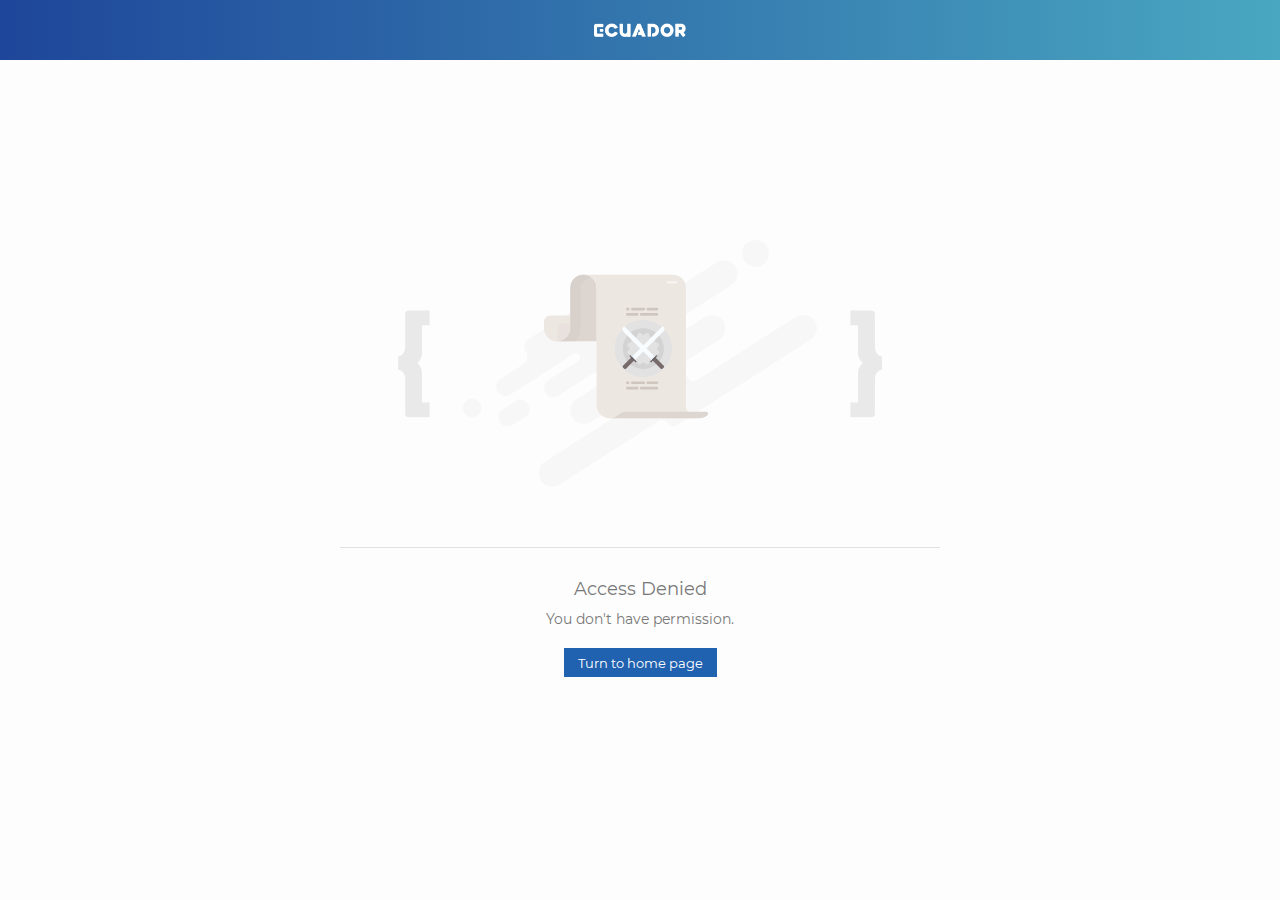
<file: FRONTEND/pruebaUsuario/src/assets/pages/access.html>
<!DOCTYPE html>
<html>

    <head>
        <script>document.write('<base href="' + document.location + '" />');</script>
        <meta http-equiv="X-UA-Compatible" content="IE=edge" />
        <meta http-equiv="Content-Type" content="text/html; charset=UTF-8" />
        <meta name="viewport" content="width=device-width, initial-scale=1.0, maximum-scale=1.0, user-scalable=0"/>
        <meta name="apple-mobile-web-app-capable" content="yes" />
        <title>PrimeNG Ecuador - Error</title>

        <link id="theme-css" rel="stylesheet" type="text/css" href="../theme/indigo/theme-light.css">
        <link id="layout-css" rel="stylesheet" type="text/css" href="../layout/css/layout-indigo.css">
        <link rel="stylesheet" type="text/css" href="primeng.min.css">
    </head>

    <body class="exception-body">
        <div class="exception-topbar">
            <a href="#"  class="logo">
                <img src="../layout/images/ecuador-logo.png" alt="ecuador-layout"/>
            </a>
        </div>

        <div class="exception-panel">
            <div class="top">
                <img src="../layout/images/curvy-left.svg" alt="ecuador-layout" class="left"/>
                <img src="../layout/images/access.svg" alt="ecuador-layout" class="main"/>
                <img src="../layout/images/curvy-right.svg" alt="ecuador-layout" class="right"/>
                <div class="seperator"></div>
            </div>
            <div class="bottom">
                <span class="exception-panel-header">Access Denied</span>
                <span class="exception-panel-subheader">You don't have permission.</span>
                <button type="button" class="ui-button ui-button-text-only ui-widget ui-state-default ui-corner-all">
                    <span class="ui-button-text ui-c"> Turn to home page </span>
                </button>
            </div>
        </div>
    </body>

</html>
</file>
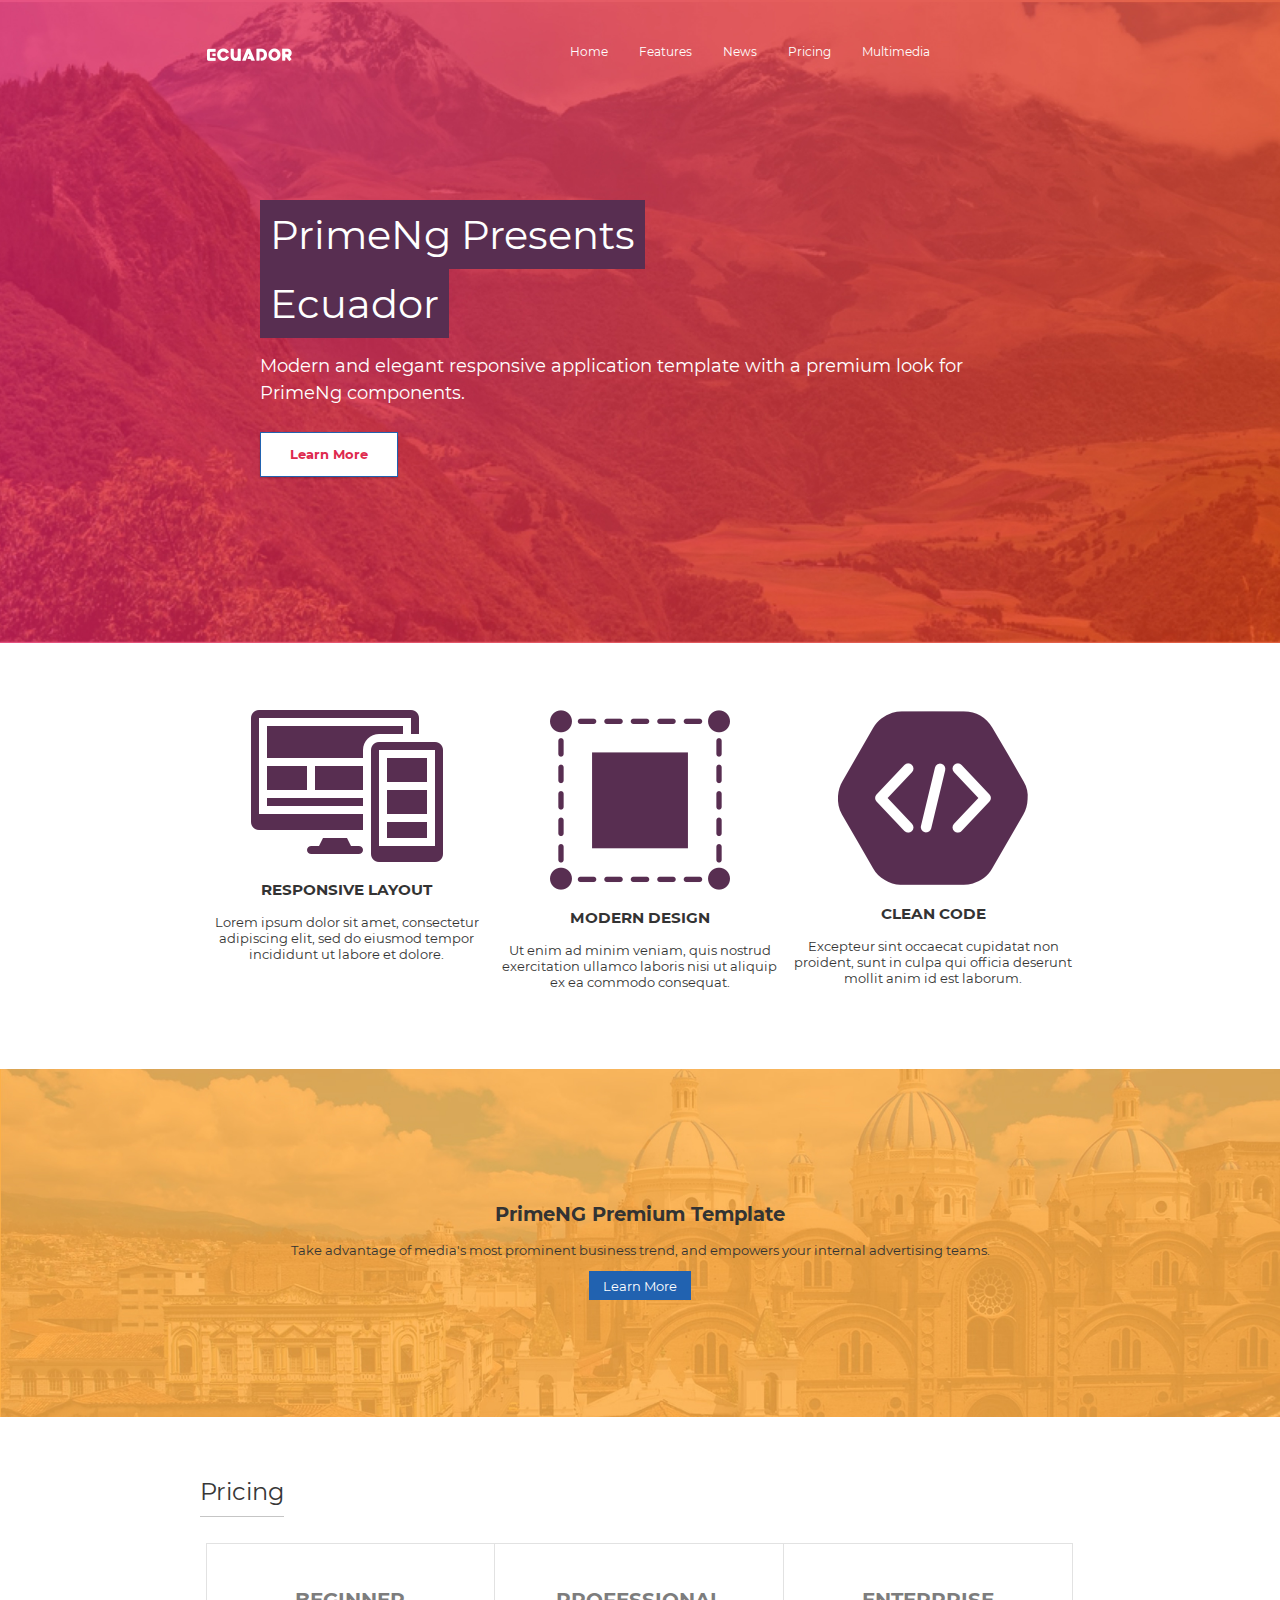
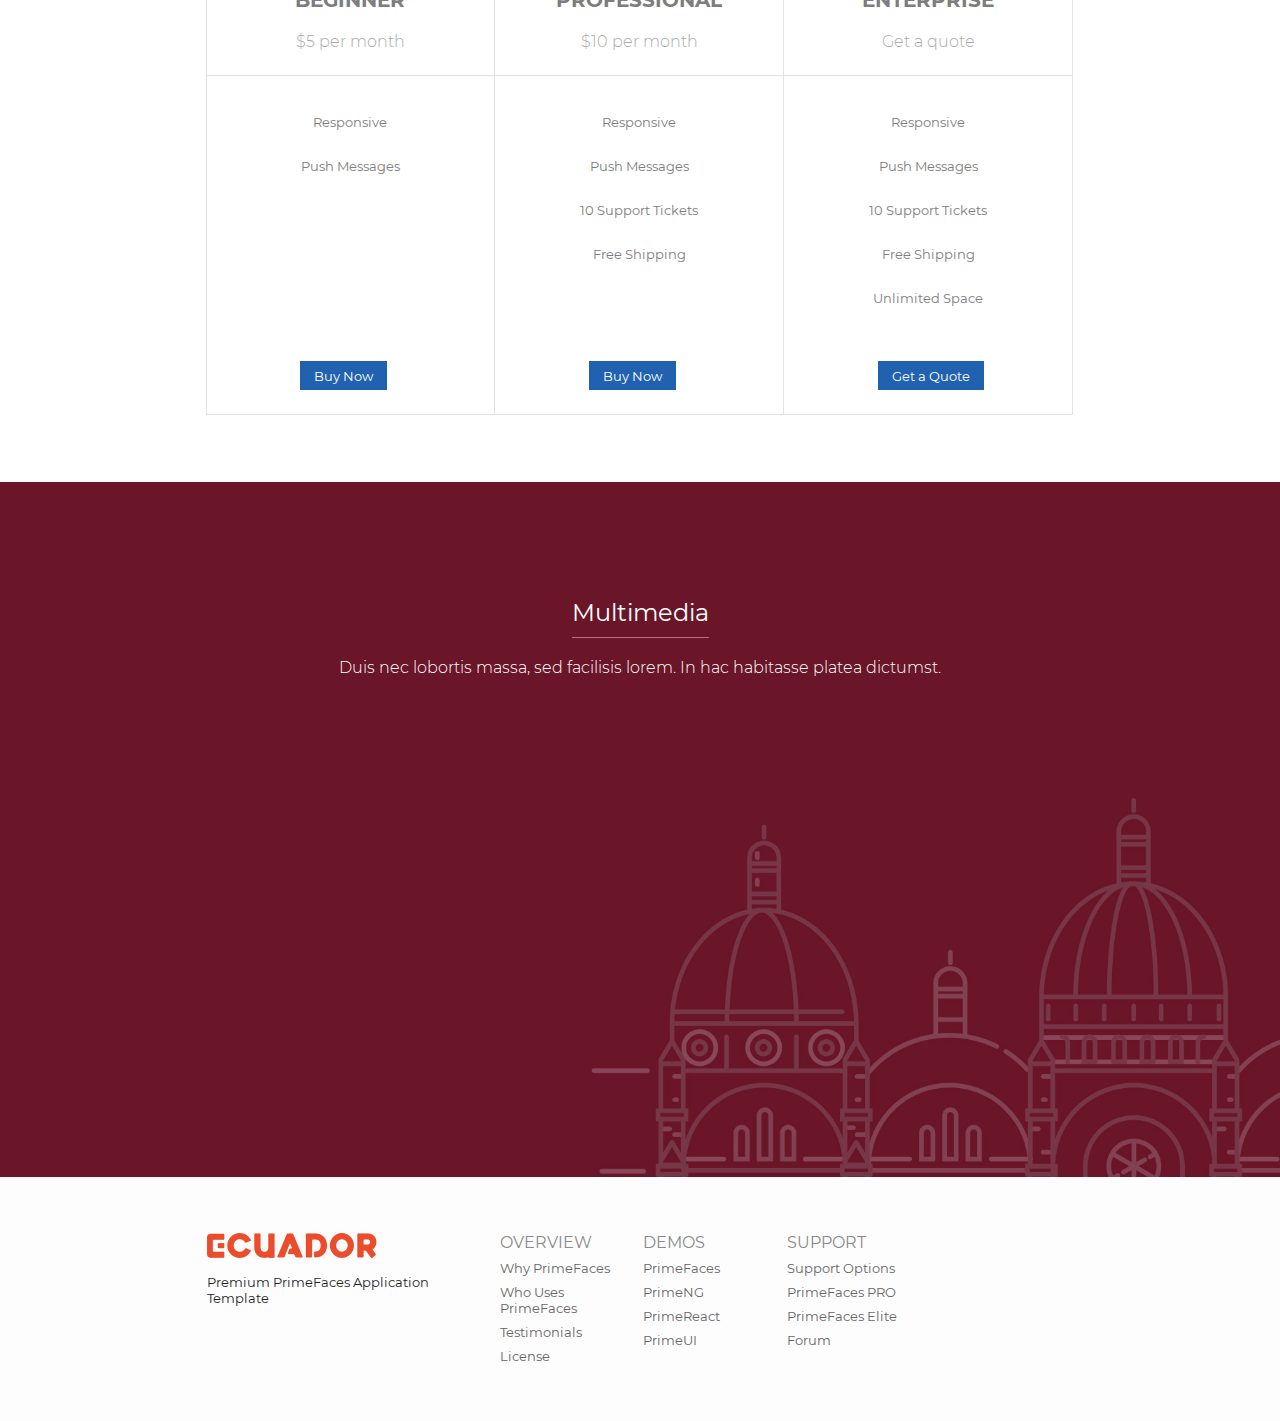
<file: FRONTEND/pruebaUsuario/src/assets/pages/landing.html>
<!DOCTYPE html>
<html>

    <head>
        <script>document.write('<base href="' + document.location + '" />');</script>
        <meta http-equiv="X-UA-Compatible" content="IE=edge" />
        <meta http-equiv="Content-Type" content="text/html; charset=UTF-8" />
        <meta name="viewport" content="width=device-width, initial-scale=1.0, maximum-scale=1.0, user-scalable=0"/>
        <meta name="apple-mobile-web-app-capable" content="yes" />
        <title>PrimeNG - Ecuador - Landing Page</title>

        <link id="theme-css" rel="stylesheet" type="text/css" href="../theme/indigo/theme-light.css">
        <link id="layout-css" rel="stylesheet" type="text/css" href="../layout/css/layout-indigo.css">
        <link rel="stylesheet" type="text/css" href="primeng.min.css">
    </head>

    <body class="landing-body">
        <div class="landing-wrapper">
            <div id="header">
                <div class="header-top">
                    <div class="ui-g">
                        <a id="menu-btn" href="#" class="menu-button-mobile">
                            <img src="../layout/images/icon-menu.svg" alt="Menu"/>
                        </a>

                        <div class="ui-g-3 ui-md-3 ui-lg-3 logo-container">
                            <a href="#" class="logo">
                                <img src="../layout/images/ecuador-logo.png" alt="ecuador-layout"/>
                            </a>
                        </div>

                        <div class="ui-g-9 ui-md-9 ui-lg-9">
                            <ul id="landing-menu">
                                <li>
                                    <a href="#home">Home</a>
                                </li>
                                <li>
                                    <a href="#features">Features</a>
                                </li>
                                <li>
                                    <a href="#news">News</a>
                                </li>
                                <li>
                                    <a href="#pricing">Pricing</a>
                                </li>
                                <li>
                                    <a href="#multimedia">Multimedia</a>
                                </li>
                            </ul>
                        </div>
                    </div>
                </div>

                <div class="header-content animation-element slide-bottom">
                    <div class="header-bg"><span>PrimeNg Presents</span></div>
                    <div class="header-bg"><span>Ecuador</span></div>
                    <h2 style="line-height: 1.5">Modern and elegant responsive application template with a premium look
                        for PrimeNg components.</h2>
                    <div>
                        <button type="button" class="ui-button landing-button ui-widget ui-state-default ui-corner-all ui-button-text-only" >
                            <span class="ui-button-text ui-c">Learn More</span>
                        </button>
                    </div>
                </div>
            </div>

            <div id="features">
                <div>
                    <div class="ui-g">
                        <div class="ui-g-12 ui-md-12 ui-lg-4">
                            <div class="features-content">
                                <img src="../layout/images/icon-responsive.png" alt="ecuador-layout" />
                                <h3>RESPONSIVE LAYOUT</h3>
                                <p>Lorem ipsum dolor sit amet, consectetur adipiscing elit, sed do eiusmod tempor incididunt ut labore et dolore.</p>
                            </div>
                        </div>
                        <div class="ui-g-12 ui-md-12 ui-lg-4">
                            <div class="features-content">
                                <img src="../layout/images/icon-design.png" alt="ecuador-layout" />
                                <h3>MODERN DESIGN</h3>
                                <p>Ut enim ad minim veniam, quis nostrud exercitation ullamco laboris nisi ut aliquip ex ea commodo consequat.</p>
                            </div>
                        </div>
                        <div class="ui-g-12 ui-md-12 ui-lg-4">
                            <div class="features-content">
                                <img src="../layout/images/icon-code.png" alt="ecuador-layout" />
                                <h3>CLEAN CODE</h3>
                                <p>Excepteur sint occaecat cupidatat non proident, sunt in culpa qui officia deserunt mollit anim id est laborum.</p>
                            </div>
                        </div>
                    </div>
                </div>
            </div>

            <div id="news">
                <div>
                    <div class="ui-g">
                        <div class="ui-g-12 ui-md-12 news-content">
                            <h2>PrimeNG Premium Template</h2>
                            <p>
                                Take advantage of media's most prominent business trend, and empowers your internal advertising teams.
                            </p>
                            <button id="promotionButton" type="button" class="ui-button ui-widget ui-state-default ui-corner-all ui-button-text-only" >
                                <span class="ui-button-text ui-c">Learn More</span>
                            </button>
                        </div>
                    </div>
                </div>
            </div>


            <div id="pricing">
                <div>
                    <div class="ui-g">
                        <span class="section-header">Pricing</span>
                        <div class="ui-g-12">
                            <div class="ui-g-12 ui-md-12 ui-lg-4 pricing-container">
                                <div class="price-type">
                                    <div class="price-header">
                                        <h3>BEGINNER</h3>
                                        <span class="price-for">$5 per month</span>
                                    </div>
                                    <div class="pricing-bottom">
                                        <div>
                                            <ul>
                                                <li>Responsive</li>
                                                <li>Push Messages</li>
                                            </ul>
                                        </div>
                                        <button type="button" class="ui-button ui-widget ui-state-default ui-corner-all ui-button-text-only" >
                                            <span class="ui-button-text ui-c">Buy Now</span>
                                        </button>
                                    </div>
                                </div>
                            </div>
                            <div class="ui-g-12 ui-md-12 ui-lg-4 pricing-container">
                                <div class="price-type">
                                    <div class="price-header">
                                        <h3>PROFESSIONAL</h3>
                                        <span class="price-for">$10 per month</span>
                                    </div>
                                    <div class="pricing-bottom">
                                        <div>
                                            <ul>
                                                <li>Responsive</li>
                                                <li>Push Messages</li>
                                                <li>10 Support Tickets</li>
                                                <li>Free Shipping</li>
                                            </ul>
                                        </div>
                                        <button type="button" class="ui-button ui-widget ui-state-default ui-corner-all ui-button-text-only" >
                                            <span class="ui-button-text ui-c">Buy Now</span>
                                        </button>
                                    </div>
                                </div>
                            </div>
                            <div class="ui-g-12 ui-md-12 ui-lg-4 pricing-container">
                                <div class="price-type">
                                    <div class="price-header">
                                        <h3>ENTERPRISE</h3>
                                        <span class="price-for">Get a quote</span>
                                    </div>
                                    <div class="pricing-bottom">
                                        <div>
                                            <ul>
                                                <li>Responsive</li>
                                                <li>Push Messages</li>
                                                <li>10 Support Tickets</li>
                                                <li>Free Shipping</li>
                                                <li>Unlimited Space</li>
                                            </ul>
                                        </div>

                                        <button type="button" class="ui-button ui-widget ui-state-default ui-corner-all ui-button-text-only" >
                                            <span class="ui-button-text ui-c">Get a Quote</span>
                                        </button>
                                    </div>
                                </div>
                            </div>
                        </div>
                    </div>
                </div>
            </div>
            <div id="multimedia">
                <div>
                    <div class="ui-g-12 ui-md-12 video-header">
                        <span class="section-header">Multimedia</span>
                        <span>Duis nec lobortis massa, sed facilisis lorem. In hac habitasse platea dictumst. </span>
                    </div>
                    <div class="video-container">
                        <iframe src="https://www.youtube.com/embed/B_lYGUtCd0g" frameborder="0" width="560"></iframe>
                    </div>
                </div>
            </div>

            <div id="footer">
                <div class="ui-g">
                    <div class="ui-g-12 ui-md-12 ui-lg-4 footer">
                        <div class="logo">
                            <img src="../layout/images/ecuador-orange-logo.png" alt="ecuador-layout"/>
                        </div>
                        <span class="ui-g-12">Premium PrimeFaces Application Template</span>
                    </div>
                    <div class="ui-g-12 ui-md-12 ui-lg-8">
                        <div id="landing-menu-footer">
                            <div class="ui-g-12 ui-md-6 ui-lg-3 landing-box">
                                <span>OVERVIEW</span>

                                <a href="#primefaces">Why PrimeFaces</a>

                                <a href="#prime">Who Uses PrimeFaces</a>

                                <a href="#testimonials">Testimonials</a>

                                <a href="#licence">License</a>

                            </div>
                            <div class="ui-g-12 ui-md-6 ui-lg-3 landing-box">
                                <span>DEMOS</span>

                                <a href="#faces">PrimeFaces</a>

                                <a href="#ng">PrimeNG</a>

                                <a href="#react">PrimeReact</a>

                                <a href="#ui">PrimeUI</a>

                            </div>
                            <div class="ui-g-12 ui-md-6 ui-lg-3 landing-box">
                                <span>SUPPORT</span>

                                <a href="#options">Support Options</a>

                                <a href="#pro">PrimeFaces PRO</a>

                                <a href="#elite">PrimeFaces Elite</a>

                                <a href="#forum">Forum</a>

                            </div>
                        </div>
                    </div>
                </div>
            </div>
        </div>

        <script>
            EcuadorLanding = {
                addClass: function(element, className) {
                    if (element.classList)
                        element.classList.add(className);
                    else
                        element.className += ' ' + className;
                },

                removeClass: function(element, className) {
                    if (element.classList)
                        element.classList.remove(className);
                    else
                        element.className = element.className.replace(new RegExp('(^|\\b)' + className.split(' ').join('|') + '(\\b|$)', 'gi'), ' ');
                },

                hasClass: function(element, className) {
                    if (element.classList)
                        return element.classList.contains(className);
                    else
                        return new RegExp('(^| )' + className + '( |$)', 'gi').test(element.className);
                },

                hideMenu: function() {
                    this.removeClass(document.getElementById('landing-menu'), 'landing-menu-active');
                },

                showMenu: function() {
                    this.addClass(document.getElementById('landing-menu'), 'landing-menu-active');
                }
            };

            document.getElementById('menu-btn').addEventListener('click', function(e) {
                var menu = document.getElementById('landing-menu');

                if(EcuadorLanding.hasClass(menu, 'landing-menu-active'))
                    EcuadorLanding.hideMenu();
                else
                    EcuadorLanding.showMenu();

                e.preventDefault();
            });

            var menuLinks = document.querySelectorAll('#landing-menu a');
            for (i = 0; i < menuLinks.length; i++) {
                menuLinks[i].addEventListener('click', function(e) {
                    EcuadorLanding.hideMenu();
                });
            }
        </script>
    </body>

</html>
</file>
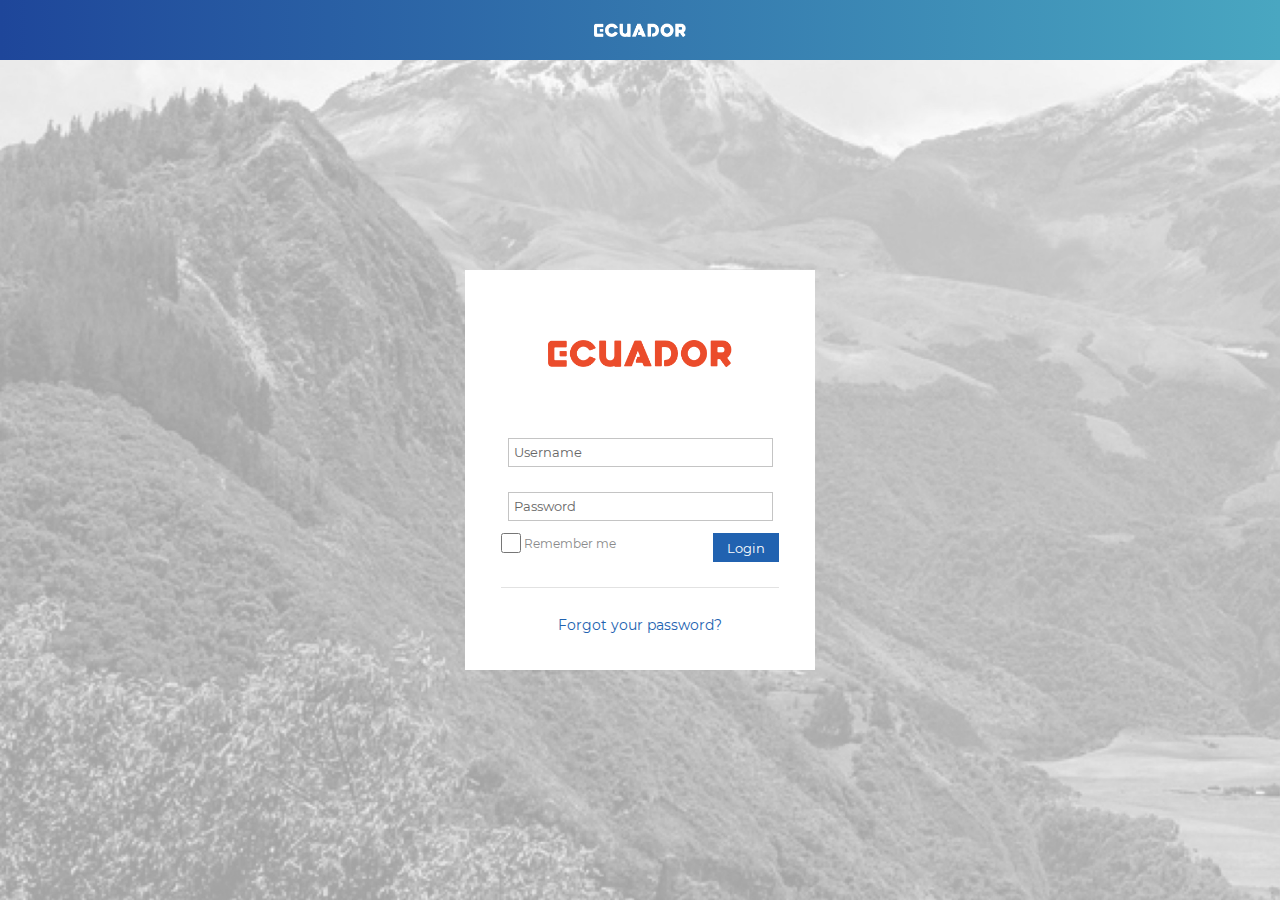
<file: FRONTEND/pruebaUsuario/src/assets/pages/login.html>
<!DOCTYPE html>
<html>

    <head>
        <script>document.write('<base href="' + document.location + '" />');</script>
        <meta http-equiv="X-UA-Compatible" content="IE=edge" />
        <meta http-equiv="Content-Type" content="text/html; charset=UTF-8" />
        <meta name="viewport" content="width=device-width, initial-scale=1.0, maximum-scale=1.0, user-scalable=0"/>
        <meta name="apple-mobile-web-app-capable" content="yes" />
        <title>PrimeNG Ecuador </title>

        <link id="theme-css" rel="stylesheet" type="text/css" href="../theme/indigo/theme-light.css">
        <link id="layout-css" rel="stylesheet" type="text/css" href="../layout/css/layout-indigo.css">
        <link rel="stylesheet" type="text/css" href="primeng.min.css">
    </head>

    <body class="login-body">
        <div class="login-topbar">
            <a href="#" class="logo">
                <img src="../layout/images/ecuador-logo.png" alt="ecuador-layout"/>
            </a>
        </div>
        <div class="login-image">
            <div class="login-panel">
                <img src="../layout/images/ecuador-orange-logo.png" alt="ecuador-layout"/>
                <div class="ui-g-12">
                    <div class="input-wrapper">
                        <input type="text" autocomplete="off" placeholder="Username" class="ui-inputtext ui-widget">
                    </div>
                </div>
                <div class="ui-g-12">
                    <div class="input-wrapper">
                        <input type="password" autocomplete="off" placeholder="Password" class="ui-inputtext ui-widget">
                    </div>
                </div>
                <div class="checkbox-container">
                    <div class="remember-me">
                        <input type="checkbox" class="ui-chkbox ui-chkbox-box">
                        <span>Remember me</span>
                    </div>
                    <button type="button" class="ui-button ui-widget ui-state-default ui-corner-all ui-button-text-only" >
                        <span class="ui-button-text ui-c">Login</span>
                    </button>
                </div>

                <div class="separator"></div>

                <a href="#" class="subinfo">
                    <span>Forgot your password?</span>
                </a>

            </div>
        </div>
    </body>

</html>
</file>
<file: FRONTEND/pruebaUsuario/src/assets/theme/indigo/theme-light.css>
/* Add your variable customizations of theme here */

* {
    -moz-box-sizing: border-box;
    -webkit-box-sizing: border-box;
    box-sizing: border-box;
}

body .ui-widget,
body .ui-widget .ui-widget {
    font-family: "Montserrat", sans-serif;
    text-decoration: none;
}

body .ui-corner-all {
    -moz-border-radius: 0px;
    -webkit-border-radius: 0px;
    border-radius: 0px;
}

body .ui-corner-top {
    -moz-border-radius-topleft: 0px;
    -webkit-border-top-left-radius: 0px;
    border-top-left-radius: 0px;
    -moz-border-radius-topright: 0px;
    -webkit-border-top-right-radius: 0px;
    border-top-right-radius: 0px;
}

body .ui-corner-bottom {
    -moz-border-radius-bottomleft: 0px;
    -webkit-border-bottom-left-radius: 0px;
    border-bottom-left-radius: 0px;
    -moz-border-radius-bottomright: 0px;
    -webkit-border-bottom-right-radius: 0px;
    border-bottom-right-radius: 0px;
}

body .ui-corner-left {
    -moz-border-radius-topleft: 0px;
    -webkit-border-top-left-radius: 0px;
    border-top-left-radius: 0px;
    -moz-border-radius-bottomleft: 0px;
    -webkit-border-bottom-left-radius: 0px;
    border-bottom-left-radius: 0px;
}

body .ui-corner-right {
    -moz-border-radius-topright: 0px;
    -webkit-border-top-right-radius: 0px;
    border-top-right-radius: 0px;
    -moz-border-radius-bottomright: 0px;
    -webkit-border-bottom-right-radius: 0px;
    border-bottom-right-radius: 0px;
}

body a {
    color: #2162b0;
}

body a:hover {
    color: #1a51a8;
}

body a:active {
    color: #144086;
}

body .ui-helper-reset {
    line-height: normal;
}

body .ui-state-disabled,
body .ui-widget:disabled {
    opacity: 0.5;
    filter: alpha(opacity=50);
}

body {
    /* Validations */
}

body .ui-inputtext {
    font-size: 13px;
    color: #333333;
    background: #ffffff;
    padding: 0.429em;
    border: 1px solid #c4c4c4;
    -moz-transition: border-color 0.3s, box-shadow 0.3s;
    -o-transition: border-color 0.3s, box-shadow 0.3s;
    -webkit-transition: border-color 0.3s, box-shadow 0.3s;
    transition: border-color 0.3s, box-shadow 0.3s;
    -webkit-appearance: none;
    -moz-appearance: none;
    appearance: none;
}

body .ui-inputtext:enabled:hover:not(.ui-state-error) {
    border-color: #7f7f7f;
}

body .ui-inputtext:enabled:focus:not(.ui-state-error) {
    border-color: #7f7f7f;
    outline: 0 none;
    -webkit-box-shadow: 0 0 6px 0 rgba(0, 0, 0, 0.16);
    -moz-box-shadow: 0 0 6px 0 rgba(0, 0, 0, 0.16);
    box-shadow: 0 0 6px 0 rgba(0, 0, 0, 0.16);
}

body .ui-inputtext.ng-dirty {
    border-color: #a80000;
}

body .ui-chkbox {
    display: inline-block;
    vertical-align: middle;
    margin: 0;
    width: 20px;
    height: 20px;
}

body .ui-chkbox .ui-chkbox-box {
    border: 1px solid #c4c4c4;
    background-color: #ffffff;
    width: 20px;
    height: 20px;
    text-align: center;
    -moz-border-radius: 0px;
    -webkit-border-radius: 0px;
    border-radius: 0px;
    -moz-transition: background-color 0.3s, border-color 0.3s;
    -o-transition: background-color 0.3s, border-color 0.3s;
    -webkit-transition: background-color 0.3s, border-color 0.3s;
    transition: background-color 0.3s, border-color 0.3s;
}

body .ui-chkbox .ui-chkbox-box:not(.ui-state-disabled):hover {
    border-color: #7f7f7f;
}

body .ui-chkbox .ui-chkbox-box.ui-state-focus {
    border-color: #2162b0;
    background-color: #ffffff;
    color: #2162b0;
}

body .ui-chkbox .ui-chkbox-box.ui-state-active {
    border-color: #2162b0;
    background-color: #2162b0;
    color: #ffffff;
}

body .ui-chkbox .ui-chkbox-box.ui-state-active:not(.ui-state-disabled):hover {
    border-color: #144086;
    background-color: #144086;
    color: #ffffff;
}

body .ui-chkbox .ui-chkbox-box.ui-state-active.ui-state-focus {
    border-color: #1a51a8;
    background-color: #1a51a8;
    color: #ffffff;
}

body .ui-chkbox .ui-chkbox-box .ui-chkbox-icon {
    overflow: hidden;
    position: relative;
    font-size: 16px;
}

body .ui-chkbox-label {
    margin: 0 0 0 0.429em;
}

body .ui-radiobutton {
    display: inline-block;
    vertical-align: middle;
    margin: 0;
    width: 20px;
    height: 20px;
}

body .ui-radiobutton .ui-radiobutton-box {
    border: 1px solid #c4c4c4;
    background-color: #ffffff;
    width: 20px;
    height: 20px;
    text-align: center;
    position: relative;
    -moz-transition: background-color 0.3s, border-color 0.3s;
    -o-transition: background-color 0.3s, border-color 0.3s;
    -webkit-transition: background-color 0.3s, border-color 0.3s;
    transition: background-color 0.3s, border-color 0.3s;
    -moz-border-radius: 50%;
    -webkit-border-radius: 50%;
    border-radius: 50%;
}

body .ui-radiobutton .ui-radiobutton-box:not(.ui-state-disabled):not(.ui-state-active):hover {
    border-color: #7f7f7f;
}

body .ui-radiobutton .ui-radiobutton-box.ui-state-focus {
    border-color: #2162b0;
    background-color: #ffffff;
    color: #2162b0;
}

body .ui-radiobutton .ui-radiobutton-box.ui-state-active {
    border-color: #2162b0;
    background-color: #2162b0;
    color: #ffffff;
}

body .ui-radiobutton .ui-radiobutton-box.ui-state-active .ui-radiobutton-icon {
    background-color: #ffffff;
}

body .ui-radiobutton .ui-radiobutton-box.ui-state-active:not(.ui-state-disabled):hover {
    border-color: #144086;
    background-color: #144086;
    color: #ffffff;
}

body .ui-radiobutton .ui-radiobutton-box.ui-state-active.ui-state-focus {
    border-color: #1a51a8;
    background-color: #1a51a8;
    color: #ffffff;
}

body .ui-radiobutton .ui-radiobutton-box .ui-radiobutton-icon {
    background: transparent;
    width: 10px;
    height: 10px;
    display: inline-block;
    position: absolute;
    left: 50%;
    top: 50%;
    margin-left: -5px;
    margin-top: -5px;
    -moz-transition: background-color 0.3s;
    -o-transition: background-color 0.3s;
    -webkit-transition: background-color 0.3s;
    transition: background-color 0.3s;
    -moz-border-radius: 50%;
    -webkit-border-radius: 50%;
    border-radius: 50%;
}

body .ui-radiobutton .ui-radiobutton-box .ui-radiobutton-icon:before {
    display: none;
}

body .ui-radiobutton-label {
    margin: 0 0 0 0.5em;
}

body .ui-inputswitch {
    height: 1em;
    width: 2.615em !important;
}

body .ui-inputswitch .ui-inputswitch-slider {
    -moz-transition: border-color 0.3s;
    -o-transition: border-color 0.3s;
    -webkit-transition: border-color 0.3s;
    transition: border-color 0.3s;
    border-radius: 8px;
    background-color: #ffffff;
    border: 1px solid #c4c4c4;
}

body .ui-inputswitch .ui-inputswitch-slider:before {
    background-color: #e6e6e6;
    height: 1.538em;
    width: 1.538em;
    left: 0;
    bottom: -0.308em;
    border-radius: 50%;
    -webkit-transition: 0.3s;
    transition: 0.3s;
}

body .ui-inputswitch.ui-inputswitch-checked .ui-inputswitch-slider:before {
    -webkit-transform: translateX(1.25em);
    -ms-transform: translateX(1.25em);
    transform: translateX(1.25em);
}

body .ui-inputswitch.ui-inputswitch-focus .ui-inputswitch-slider {
    background: #ffffff;
}

body .ui-inputswitch:not(.ui-state-disabled):hover .ui-inputswitch-slider {
    background-color: #ffffff;
}

body .ui-inputswitch.ui-inputswitch-checked .ui-inputswitch-slider {
    background-color: #4288dc;
    border-color: #4288dc;
}

body .ui-inputswitch.ui-inputswitch-checked .ui-inputswitch-slider:before {
    background-color: #256ec5;
}

body .ui-inputswitch.ui-inputswitch-checked:not(.ui-state-disabled):hover .ui-inputswitch-slider {
    background-color: #4288dc;
    border-color: #4288dc;
}

body .ui-inputswitch.ui-inputswitch-checked.ui-inputswitch-focus .ui-inputswitch-slider {
    background: #4288dc;
    border-color: #4288dc;
}

body .ui-autocomplete.ui-autocomplete-multiple .ui-autocomplete-multiple-container {
    padding: 0.2145em 0.429em;
}

body .ui-autocomplete.ui-autocomplete-multiple .ui-autocomplete-multiple-container:not(.ui-state-disabled):hover {
    border-color: #7f7f7f;
}

body .ui-autocomplete.ui-autocomplete-multiple .ui-autocomplete-multiple-container:not(.ui-state-disabled).ui-state-focus {
    border-color: #7f7f7f;
    outline: 0 none;
    -webkit-box-shadow: 0 0 6px 0 rgba(0, 0, 0, 0.16);
    -moz-box-shadow: 0 0 6px 0 rgba(0, 0, 0, 0.16);
    box-shadow: 0 0 6px 0 rgba(0, 0, 0, 0.16);
}

body .ui-autocomplete.ui-autocomplete-multiple .ui-autocomplete-multiple-container .ui-autocomplete-input-token {
    margin: 0;
    padding: 0.2145em 0;
}

body .ui-autocomplete.ui-autocomplete-multiple .ui-autocomplete-multiple-container .ui-autocomplete-input-token input {
    font-family: "Montserrat", sans-serif;
    font-size: 13px;
    padding: 0;
    margin: 0;
}

body .ui-autocomplete.ui-autocomplete-multiple .ui-autocomplete-multiple-container .ui-autocomplete-token {
    font-size: 13px;
    padding: 0.2145em 0.429em;
    margin: 0 0.286em 0 0;
    background: #2162b0;
    color: #ffffff;
}

body .ui-autocomplete-panel {
    padding: 0;
    border: 1px solid #dedede;
    background-color: #ffffff;
    -webkit-box-shadow: 0 2px 4px 0 rgba(0, 0, 0, 0.1);
    -moz-box-shadow: 0 2px 4px 0 rgba(0, 0, 0, 0.1);
    box-shadow: 0 2px 4px 0 rgba(0, 0, 0, 0.1);
}

body .ui-autocomplete-panel .ui-autocomplete-items {
    padding: 0;
}

body .ui-autocomplete-panel .ui-autocomplete-items .ui-autocomplete-list-item {
    margin: 0;
    padding: 0.429em 0.857em;
    border: 0 none;
    color: #333333;
    background-color: transparent;
    -moz-border-radius: 0;
    -webkit-border-radius: 0;
    border-radius: 0;
}

body .ui-autocomplete-panel .ui-autocomplete-items .ui-autocomplete-list-item.ui-state-highlight {
    color: #ffffff;
    background-color: #2162b0;
}

body .ui-autocomplete-panel .ui-autocomplete-items .ui-autocomplete-group {
    padding: 0.429em 0.857em;
    background-color: #d8dae2;
    color: #333333;
}

body .ui-fluid .ui-autocomplete-multiple.ui-autocomplete-dd .ui-autocomplete-multiple-container {
    border-right: 0 none;
    width: calc(100% - 2em);
}

body .ui-fluid .ui-autocomplete-dd .ui-inputtext {
    border-right: 0 none;
    width: calc(100% - 2em);
}

body .ui-chips>ul.ui-inputtext {
    padding: 0.2145em 0.429em;
    display: inline-block;
}

body .ui-chips>ul.ui-inputtext:not(.ui-state-disabled):hover {
    border-color: #7f7f7f;
}

body .ui-chips>ul.ui-inputtext:not(.ui-state-disabled).ui-state-focus {
    border-color: #7f7f7f;
    outline: 0 none;
    -webkit-box-shadow: 0 0 6px 0 rgba(0, 0, 0, 0.16);
    -moz-box-shadow: 0 0 6px 0 rgba(0, 0, 0, 0.16);
    box-shadow: 0 0 6px 0 rgba(0, 0, 0, 0.16);
}

body .ui-chips>ul.ui-inputtext .ui-chips-input-token {
    padding: 0.2145em 0;
}

body .ui-chips>ul.ui-inputtext .ui-chips-input-token input {
    font-family: "Montserrat", sans-serif;
    font-size: 13px;
    padding: 0;
    margin: 0;
}

body .ui-chips>ul.ui-inputtext .ui-chips-input-token input:hover {
    border: 0 none;
}

body .ui-chips>ul.ui-inputtext .ui-chips-input-token input:focus {
    border: 0 none;
}

body .ui-chips>ul.ui-inputtext .ui-chips-token {
    font-size: 13px;
    padding: 0.2145em 0.429em;
    margin: 0 0.286em 0 0;
    background: #2162b0;
    color: #ffffff;
}

body .ui-dropdown {
    background: #ffffff;
    border: 1px solid #c4c4c4;
    -moz-transition: border-color 0.3s, box-shadow 0.3s;
    -o-transition: border-color 0.3s, box-shadow 0.3s;
    -webkit-transition: border-color 0.3s, box-shadow 0.3s;
    transition: border-color 0.3s, box-shadow 0.3s;
}

body .ui-dropdown:not(.ui-state-disabled):hover {
    border-color: #7f7f7f;
}

body .ui-dropdown:not(.ui-state-disabled):focus {
    border-color: #7f7f7f;
    outline: 0 none;
    -webkit-box-shadow: 0 0 6px 0 rgba(0, 0, 0, 0.16);
    -moz-box-shadow: 0 0 6px 0 rgba(0, 0, 0, 0.16);
    box-shadow: 0 0 6px 0 rgba(0, 0, 0, 0.16);
}

body .ui-dropdown .ui-dropdown-label {
    padding-right: 2em;
}

body .ui-dropdown .ui-dropdown-trigger {
    background-color: #ffffff;
    width: 2em;
    line-height: 2em;
    text-align: center;
    padding: 0;
    color: #333333;
}

body .ui-dropdown:not(.ui-state-disabled).ui-state-focus {
    border-color: #7f7f7f;
    outline: 0 none;
    -webkit-box-shadow: 0 0 6px 0 rgba(0, 0, 0, 0.16);
    -moz-box-shadow: 0 0 6px 0 rgba(0, 0, 0, 0.16);
    box-shadow: 0 0 6px 0 rgba(0, 0, 0, 0.16);
}

body .ui-dropdown-panel {
    padding: 0;
    border: 1px solid #dedede;
    background-color: #ffffff;
    -webkit-box-shadow: 0 2px 4px 0 rgba(0, 0, 0, 0.1);
    -moz-box-shadow: 0 2px 4px 0 rgba(0, 0, 0, 0.1);
    box-shadow: 0 2px 4px 0 rgba(0, 0, 0, 0.1);
}

body .ui-dropdown-panel .ui-dropdown-filter-container {
    padding: 0.429em 0.857em 0.429em 0.857em;
    border-bottom: 1px solid #eaeaea;
    color: #333333;
    background-color: #ffffff;
    margin: 0;
}

body .ui-dropdown-panel .ui-dropdown-filter-container .ui-dropdown-filter {
    width: 100%;
    padding-right: 2em;
}

body .ui-dropdown-panel .ui-dropdown-filter-container .ui-dropdown-filter-icon {
    top: 50%;
    margin-top: -0.5em;
    right: 1.357em;
    color: #2162b0;
}

body .ui-dropdown-panel .ui-dropdown-items {
    padding: 0;
}

body .ui-dropdown-panel .ui-dropdown-items .ui-dropdown-item,
body .ui-dropdown-panel .ui-dropdown-items .ui-dropdown-item-group {
    margin: 0;
    padding: 0.429em 0.857em;
    border: 0 none;
    color: #333333;
    background-color: transparent;
    -moz-border-radius: 0;
    -webkit-border-radius: 0;
    border-radius: 0;
}

body .ui-dropdown-panel .ui-dropdown-items .ui-dropdown-item.ui-state-highlight,
body .ui-dropdown-panel .ui-dropdown-items .ui-dropdown-item-group.ui-state-highlight {
    color: #ffffff;
    background-color: #2162b0;
}

body .ui-dropdown-panel .ui-dropdown-items .ui-dropdown-item:not(.ui-state-highlight):not(.ui-state-disabled):hover,
body .ui-dropdown-panel .ui-dropdown-items .ui-dropdown-item-group:not(.ui-state-highlight):not(.ui-state-disabled):hover {
    color: #333333;
    background-color: #eaeaea;
}

body .ui-multiselect {
    background: #ffffff;
    border: 1px solid #c4c4c4;
    -moz-transition: border-color 0.3s, box-shadow 0.3s;
    -o-transition: border-color 0.3s, box-shadow 0.3s;
    -webkit-transition: border-color 0.3s, box-shadow 0.3s;
    transition: border-color 0.3s, box-shadow 0.3s;
}

body .ui-multiselect:not(.ui-state-disabled):hover {
    border-color: #7f7f7f;
}

body .ui-multiselect:not(.ui-state-disabled):focus {
    border-color: #7f7f7f;
    outline: 0 none;
    -webkit-box-shadow: 0 0 6px 0 rgba(0, 0, 0, 0.16);
    -moz-box-shadow: 0 0 6px 0 rgba(0, 0, 0, 0.16);
    box-shadow: 0 0 6px 0 rgba(0, 0, 0, 0.16);
}

body .ui-multiselect .ui-multiselect-label {
    padding: 0.429em;
    padding-right: 2em;
}

body .ui-multiselect .ui-multiselect-trigger {
    background-color: #ffffff;
    width: 2em;
    line-height: 2em;
    text-align: center;
    padding: 0;
    color: #333333;
}

body .ui-multiselect-panel {
    padding: 0;
    border: 1px solid #dedede;
    background-color: #ffffff;
    -webkit-box-shadow: 0 2px 4px 0 rgba(0, 0, 0, 0.1);
    -moz-box-shadow: 0 2px 4px 0 rgba(0, 0, 0, 0.1);
    box-shadow: 0 2px 4px 0 rgba(0, 0, 0, 0.1);
}

body .ui-multiselect-panel .ui-multiselect-header {
    padding: 0.429em 0.857em 0.429em 0.857em;
    border-bottom: 1px solid #eaeaea;
    color: #333333;
    background-color: #ffffff;
    margin: 0;
}

body .ui-multiselect-panel .ui-multiselect-header .ui-multiselect-filter-container {
    float: none;
    width: 70%;
    display: inline-block;
    vertical-align: middle;
    margin-left: 0;
}

body .ui-multiselect-panel .ui-multiselect-header .ui-multiselect-filter-container .ui-inputtext {
    padding: 0.429em;
    padding-right: 2em;
}

body .ui-multiselect-panel .ui-multiselect-header .ui-multiselect-filter-container .ui-multiselect-filter-icon {
    color: #2162b0;
    top: 50%;
    margin-top: -0.5em;
    right: 0.5em;
    left: auto;
}

body .ui-multiselect-panel .ui-multiselect-header .ui-chkbox {
    margin-right: 0.429em;
    float: none;
    vertical-align: middle;
}

body .ui-multiselect-panel .ui-multiselect-header .ui-multiselect-close {
    color: #333333;
    top: 50%;
    margin-top: -0.5em;
    right: 0.857em;
    -moz-transition: color 0.3s;
    -o-transition: color 0.3s;
    -webkit-transition: color 0.3s;
    transition: color 0.3s;
}

body .ui-multiselect-panel .ui-multiselect-header .ui-multiselect-close:hover {
    color: #2162b0;
}

body .ui-multiselect-panel .ui-multiselect-header .ui-multiselect-close:focus {
    outline: 0 none;
    color: #2162b0;
}

body .ui-multiselect-panel .ui-multiselect-items {
    padding: 0;
}

body .ui-multiselect-panel .ui-multiselect-items .ui-multiselect-item {
    margin: 0;
    padding: 0.429em 0.857em;
    border: 0 none;
    color: #333333;
    background-color: transparent;
    -moz-border-radius: 0;
    -webkit-border-radius: 0;
    border-radius: 0;
}

body .ui-multiselect-panel .ui-multiselect-items .ui-multiselect-item.ui-state-highlight {
    color: #ffffff;
    background-color: #2162b0;
}

body .ui-multiselect-panel .ui-multiselect-items .ui-multiselect-item:not(.ui-state-highlight):not(.ui-state-disabled):hover {
    color: #333333;
    background-color: #eaeaea;
}

body .ui-multiselect-panel .ui-multiselect-items .ui-multiselect-item .ui-chkbox {
    position: static;
    display: inline-block;
    vertical-align: middle;
    margin: 0 0.429em 0 0;
}

body .ui-multiselect-panel .ui-multiselect-items .ui-multiselect-item label {
    display: inline-block;
    vertical-align: middle;
}

body .ui-listbox {
    padding: 0;
    min-width: 12em;
    background: #ffffff;
    border: 1px solid #c4c4c4;
}

body .ui-listbox .ui-chkbox {
    margin: 0 0.429em 0 0;
}

body .ui-listbox .ui-listbox-header {
    padding: 0.429em 0.857em 0.429em 0.857em;
    border-bottom: 1px solid #eaeaea;
    color: #333333;
    background-color: #ffffff;
    margin: 0;
}

body .ui-listbox .ui-listbox-header .ui-listbox-filter-container {
    width: calc(100% - (0.857em + 0.857em + 0.429em));
}

body .ui-listbox .ui-listbox-header .ui-listbox-filter-container input {
    padding: 0.429em;
    padding-right: 2em;
}

body .ui-listbox .ui-listbox-header .ui-listbox-filter-container .ui-listbox-filter-icon {
    top: 50%;
    left: auto;
    margin-top: -0.5em;
    right: 0.5em;
    color: #2162b0;
}

body .ui-listbox .ui-listbox-list .ui-listbox-item {
    margin: 0;
    padding: 0.429em 0.857em;
    border: 0 none;
    color: #333333;
    background-color: transparent;
    -moz-border-radius: 0;
    -webkit-border-radius: 0;
    border-radius: 0;
}

body .ui-listbox .ui-listbox-list .ui-listbox-item.ui-state-highlight {
    color: #ffffff;
    background-color: #2162b0;
}

body .ui-listbox .ui-listbox-list .ui-listbox-item .ui-chkbox {
    position: static;
    display: inline-block;
    vertical-align: middle;
    margin: 0 0.429em 0 0;
}

body .ui-listbox .ui-listbox-list .ui-listbox-item label {
    display: inline-block;
    vertical-align: middle;
}

body .ui-listbox:not(.ui-state-disabled) .ui-listbox-item:not(.ui-state-highlight):hover {
    color: #333333;
    background-color: #eaeaea;
}

body .ui-listbox.ui-state-disabled .ui-chkbox-box:not(.ui-state-disabled):not(.ui-state-active):hover {
    border: 1px solid #c4c4c4;
}

body .ui-editor-container .ui-editor-toolbar {
    background-color: #efefef;
}

body .ui-editor-container .ql-picker.ql-expanded .ql-picker-label {
    color: #333333;
}

body .ui-editor-container .ql-stroke {
    stroke: #333333;
}

body .ui-editor-container .ql-picker-label {
    color: #333333;
}

body .ui-editor-container .ql-snow.ql-toolbar button:hover,
body .ui-editor-container .ql-snow .ql-toolbar button:hover,
body .ui-editor-container .ql-snow.ql-toolbar button.ql-active,
body .ui-editor-container .ql-snow .ql-toolbar button.ql-active,
body .ui-editor-container .ql-snow.ql-toolbar .ql-picker-label:hover,
body .ui-editor-container .ql-snow .ql-toolbar .ql-picker-label:hover,
body .ui-editor-container .ql-snow.ql-toolbar .ql-picker-label.ql-active,
body .ui-editor-container .ql-snow .ql-toolbar .ql-picker-label.ql-active,
body .ui-editor-container .ql-snow.ql-toolbar .ql-picker-item:hover,
body .ui-editor-container .ql-snow .ql-toolbar .ql-picker-item:hover,
body .ui-editor-container .ql-snow.ql-toolbar .ql-picker-item.ql-selected,
body .ui-editor-container .ql-snow .ql-toolbar .ql-picker-item.ql-selected {
    color: #323232;
}

body .ui-editor-container .ql-snow.ql-toolbar button:hover .ql-stroke,
body .ui-editor-container .ql-snow .ql-toolbar button:hover .ql-stroke,
body .ui-editor-container .ql-snow.ql-toolbar button.ql-active .ql-stroke,
body .ui-editor-container .ql-snow .ql-toolbar button.ql-active .ql-stroke,
body .ui-editor-container .ql-snow.ql-toolbar .ql-picker-label:hover .ql-stroke,
body .ui-editor-container .ql-snow .ql-toolbar .ql-picker-label:hover .ql-stroke,
body .ui-editor-container .ql-snow.ql-toolbar .ql-picker-label.ql-active .ql-stroke,
body .ui-editor-container .ql-snow .ql-toolbar .ql-picker-label.ql-active .ql-stroke,
body .ui-editor-container .ql-snow.ql-toolbar .ql-picker-item:hover .ql-stroke,
body .ui-editor-container .ql-snow .ql-toolbar .ql-picker-item:hover .ql-stroke,
body .ui-editor-container .ql-snow.ql-toolbar .ql-picker-item.ql-selected .ql-stroke,
body .ui-editor-container .ql-snow .ql-toolbar .ql-picker-item.ql-selected .ql-stroke,
body .ui-editor-container .ql-snow.ql-toolbar button:hover .ql-stroke-miter,
body .ui-editor-container .ql-snow .ql-toolbar button:hover .ql-stroke-miter,
body .ui-editor-container .ql-snow.ql-toolbar button.ql-active .ql-stroke-miter,
body .ui-editor-container .ql-snow .ql-toolbar button.ql-active .ql-stroke-miter,
body .ui-editor-container .ql-snow.ql-toolbar .ql-picker-label:hover .ql-stroke-miter,
body .ui-editor-container .ql-snow .ql-toolbar .ql-picker-label:hover .ql-stroke-miter,
body .ui-editor-container .ql-snow.ql-toolbar .ql-picker-label.ql-active .ql-stroke-miter,
body .ui-editor-container .ql-snow .ql-toolbar .ql-picker-label.ql-active .ql-stroke-miter,
body .ui-editor-container .ql-snow.ql-toolbar .ql-picker-item:hover .ql-stroke-miter,
body .ui-editor-container .ql-snow .ql-toolbar .ql-picker-item:hover .ql-stroke-miter,
body .ui-editor-container .ql-snow.ql-toolbar .ql-picker-item.ql-selected .ql-stroke-miter,
body .ui-editor-container .ql-snow .ql-toolbar .ql-picker-item.ql-selected .ql-stroke-miter {
    stroke: #323232;
}

body .ui-rating a {
    text-align: center;
    display: inline-block;
    color: #333333;
    -moz-transition: color 0.3s;
    -o-transition: color 0.3s;
    -webkit-transition: color 0.3s;
    transition: color 0.3s;
}

body .ui-rating a:hover {
    color: #144086;
}

body .ui-rating a.ui-rating-cancel {
    color: #e4018d;
}

body .ui-rating a.ui-rating-cancel:hover {
    color: #b5019f;
}

body .ui-rating a .pi-star {
    color: #2162b0;
}

body .ui-rating a .ui-rating-icon {
    font-size: 1.429em;
}

body .ui-spinner .ui-spinner-input {
    padding-right: 1.858em;
}

body .ui-spinner .ui-spinner-button {
    width: 1.429em;
}

body .ui-spinner .ui-spinner-button .ui-spinner-button-icon {
    position: absolute;
    top: 50%;
    left: 50%;
    margin-top: -0.5em;
    margin-left: -0.5em;
    width: 1em;
}

body .ui-fluid .ui-spinner .ui-spinner-input {
    padding-right: 1.858em;
}

body .ui-fluid .ui-spinner .ui-spinner-button {
    width: 1.429em;
}

body .ui-fluid .ui-spinner .ui-spinner-button .ui-spinner-button-icon {
    left: 50%;
}

body .ui-slider {
    background-color: #c4c4c4;
    border: 0 none;
}

body .ui-slider.ui-slider-horizontal {
    height: 0.286em;
}

body .ui-slider.ui-slider-horizontal .ui-slider-handle {
    top: 50%;
    margin-top: -0.7145em;
}

body .ui-slider.ui-slider-vertical {
    width: 0.286em;
}

body .ui-slider.ui-slider-vertical .ui-slider-handle {
    left: 50%;
    margin-left: -0.7145em;
}

body .ui-slider .ui-slider-handle {
    height: 1.429em;
    width: 1.429em;
    background-color: #ffffff;
    border: 2px solid #7f7f7f;
    -moz-border-radius: 50%;
    -webkit-border-radius: 50%;
    border-radius: 50%;
    -moz-transition: background-color 0.3s;
    -o-transition: background-color 0.3s;
    -webkit-transition: background-color 0.3s;
    transition: background-color 0.3s;
}

body .ui-slider .ui-slider-range {
    background-color: #2162b0;
}

body .ui-slider:not(.ui-state-disabled) .ui-slider-handle:hover {
    background-color: 2px solid #7f7f7f;
    border: 2px solid #2162b0;
}

body .ui-datepicker {
    padding: 0.857em;
    width: 18.571em;
    background-color: #ffffff;
    border: 1px solid #c4c4c4;
}

body .ui-datepicker:not(.ui-datepicker-inline) {
    border: 1px solid #dedede;
    -webkit-box-shadow: 0 2px 4px 0 rgba(0, 0, 0, 0.1);
    -moz-box-shadow: 0 2px 4px 0 rgba(0, 0, 0, 0.1);
    box-shadow: 0 2px 4px 0 rgba(0, 0, 0, 0.1);
}

body .ui-datepicker:not(.ui-state-disabled) .ui-datepicker-header .ui-datepicker-prev:hover,
body .ui-datepicker:not(.ui-state-disabled) .ui-datepicker-header .ui-datepicker-next:hover {
    color: #2162b0;
}

body .ui-datepicker:not(.ui-state-disabled) .ui-datepicker-header .ui-datepicker-prev:focus,
body .ui-datepicker:not(.ui-state-disabled) .ui-datepicker-header .ui-datepicker-next:focus {
    outline: 0 none;
    color: #2162b0;
}

body .ui-datepicker:not(.ui-state-disabled) table td:not(.ui-state-disabled) a:not(.ui-state-active):not(.ui-state-highlight):hover {
    background-color: #efefef;
}

body .ui-datepicker:not(.ui-state-disabled) .ui-monthpicker a.ui-monthpicker-month:not(.ui-state-active):hover {
    background-color: #efefef;
}

body .ui-datepicker .ui-datepicker-header {
    padding: 0.429em 0.857em 0.429em 0.857em;
    background-color: #ffffff;
    color: #333333;
    -moz-border-radius: 0;
    -webkit-border-radius: 0;
    border-radius: 0;
}

body .ui-datepicker .ui-datepicker-header .ui-datepicker-prev,
body .ui-datepicker .ui-datepicker-header .ui-datepicker-next {
    cursor: pointer;
    top: 0;
    color: #3F4040;
    -moz-transition: color 0.3s;
    -o-transition: color 0.3s;
    -webkit-transition: color 0.3s;
    transition: color 0.3s;
}

body .ui-datepicker .ui-datepicker-header .ui-datepicker-title {
    margin: 0;
    padding: 0;
    line-height: 1;
}

body .ui-datepicker table {
    font-size: 13px;
    margin: 0.857em 0 0 0;
}

body .ui-datepicker table th,
body .ui-datepicker table td {
    padding: 0.286em;
}

body .ui-datepicker table td>a,
body .ui-datepicker table td>span {
    display: block;
    text-align: center;
    width: 1.714em;
    height: 1.714em;
    color: #333333;
    padding: 0.286em;
    -moz-border-radius: 0px;
    -webkit-border-radius: 0px;
    border-radius: 0px;
}

body .ui-datepicker table td>a {
    cursor: pointer;
}

body .ui-datepicker table td>a.ui-state-active {
    color: #ffffff;
    background-color: #2162b0;
}

body .ui-datepicker table td>a.ui-state-highlight {
    color: #333333;
    background-color: #ffffff;
}

body .ui-datepicker table td.ui-datepicker-today a {
    background-color: #ffffff;
    color: #333333;
    font-weight: 600;
}

body .ui-datepicker .ui-timepicker {
    border: 0 none;
    border-top: 1px solid #d8dae2;
    padding: 0.857em;
}

body .ui-datepicker .ui-timepicker a {
    color: #333333;
    font-size: 1.286em;
}

body .ui-datepicker .ui-timepicker a:hover {
    color: #2162b0;
}

body .ui-datepicker .ui-timepicker span {
    font-size: 1.286em;
}

body .ui-datepicker .ui-monthpicker .ui-monthpicker-month {
    color: #333333;
}

body .ui-datepicker .ui-monthpicker .ui-monthpicker-month.ui-state-active {
    color: #ffffff;
    background-color: #2162b0;
}

body .ui-datepicker.ui-datepicker-timeonly {
    padding: 0;
}

body .ui-datepicker.ui-datepicker-timeonly .ui-timepicker {
    border-top: 0 none;
}

body .ui-datepicker.ui-datepicker-multiple-month {
    width: auto;
}

body .ui-datepicker.ui-datepicker-multiple-month .ui-datepicker-group {
    border-right: 1px solid #c4c4c4;
    padding-right: 0.857em;
    padding-left: 0.857em;
    padding-top: 0;
    padding-bottom: 0;
}

body .ui-datepicker.ui-datepicker-multiple-month .ui-datepicker-group:first-child {
    padding-left: 0;
}

body .ui-datepicker.ui-datepicker-multiple-month .ui-datepicker-group:last-child {
    padding-right: 0;
    border-right: 0 none;
}

body .ui-calendar.ui-calendar-w-btn .ui-inputtext {
    -moz-border-radius-topright: 0;
    -webkit-border-top-right-radius: 0;
    border-top-right-radius: 0;
    -moz-border-radius-bottomright: 0;
    -webkit-border-bottom-right-radius: 0;
    border-bottom-right-radius: 0;
    border-right: 0 none;
}

body .ui-calendar.ui-calendar-w-btn .ui-inputtext:enabled:hover:not(.ui-state-error),
body .ui-calendar.ui-calendar-w-btn .ui-inputtext:enabled:focus:not(.ui-state-error) {
    border-right: 0 none;
}

body .ui-calendar.ui-calendar-w-btn .ui-datepicker-trigger.ui-button {
    width: 2em;
    right: 0;
    top: 0;
    -moz-border-radius-topleft: 0;
    -webkit-border-top-left-radius: 0;
    border-top-left-radius: 0;
    -moz-border-radius-bottomleft: 0;
    -webkit-border-bottom-left-radius: 0;
    border-bottom-left-radius: 0;
}

body .ui-inplace {
    min-height: 2.143em;
}

body .ui-inplace .ui-inplace-display {
    padding: 0.429em;
    -moz-border-radius: 0px;
    -webkit-border-radius: 0px;
    border-radius: 0px;
    -moz-transition: background-color 0.3s;
    -o-transition: background-color 0.3s;
    -webkit-transition: background-color 0.3s;
    transition: background-color 0.3s;
}

body .ui-inplace .ui-inplace-display:not(.ui-state-disabled):hover {
    background-color: #eaeaea;
    color: #333333;
}

body .ui-inplace .ui-inplace-content>* {
    vertical-align: middle;
}

body .ui-fileupload .ui-fileupload-buttonbar {
    background-color: #efefef;
    padding: 0.857em 1em;
    border: 1px solid #dedede;
    color: #333333;
    border-bottom: 0 none;
}

body .ui-fileupload .ui-fileupload-buttonbar .ui-button {
    margin-right: 8px;
}

body .ui-fileupload .ui-fileupload-content {
    background-color: #ffffff;
    padding: 0.571em 1em;
    border: 1px solid #dedede;
    color: #333333;
}

body .ui-fileupload .ui-progressbar {
    top: 0;
}

body .ui-fileupload-choose:not(.ui-state-disabled):hover {
    background-color: #1a51a8;
    color: #ffffff;
    border-color: #1a51a8;
}

body .ui-fileupload-choose:not(.ui-state-disabled):active {
    background-color: #144086;
    color: #ffffff;
    border-color: #144086;
}

body .ui-fileupload-choose.ui-state-focus {
    outline: 1px solid #2162b0;
    outline-offset: 1px;
}

body .ui-password-panel {
    padding: 0.857em;
    background-color: #ffffff;
    color: #333333;
    border: 1px solid #dedede;
    -webkit-box-shadow: 0 2px 4px 0 rgba(0, 0, 0, 0.1);
    -moz-box-shadow: 0 2px 4px 0 rgba(0, 0, 0, 0.1);
    box-shadow: 0 2px 4px 0 rgba(0, 0, 0, 0.1);
}

body .ui-inputgroup .ui-inputgroup-addon {
    border-color: #c4c4c4;
    background-color: #f4f4f4;
    color: #333333;
    padding: 0.429em;
    min-width: 2em;
}

body .ui-inputgroup .ui-inputgroup-addon:first-child {
    -moz-border-radius-topleft: 0px;
    -webkit-border-top-left-radius: 0px;
    border-top-left-radius: 0px;
    -moz-border-radius-bottomleft: 0px;
    -webkit-border-bottom-left-radius: 0px;
    border-bottom-left-radius: 0px;
}

body .ui-inputgroup .ui-inputgroup-addon:last-child {
    -moz-border-radius-topright: 0px;
    -webkit-border-top-right-radius: 0px;
    border-top-right-radius: 0px;
    -moz-border-radius-bottomright: 0px;
    -webkit-border-bottom-right-radius: 0px;
    border-bottom-right-radius: 0px;
}

body .ui-inputgroup .ui-inputgroup-addon.ui-inputgroup-addon-checkbox {
    position: relative;
}

body .ui-inputgroup .ui-inputgroup-addon.ui-inputgroup-addon-checkbox .ui-chkbox {
    position: absolute;
    top: 50%;
    left: 50%;
    margin-left: -10px;
    margin-top: -10px;
}

body .ui-inputgroup .ui-inputgroup-addon.ui-inputgroup-addon-radiobutton {
    position: relative;
}

body .ui-inputgroup .ui-inputgroup-addon.ui-inputgroup-addon-radiobutton .ui-radiobutton {
    position: absolute;
    top: 50%;
    left: 50%;
    margin-left: -10px;
    margin-top: -10px;
}

body .ui-inputgroup .ui-button:first-child {
    -moz-border-radius-topleft: 0px;
    -webkit-border-top-left-radius: 0px;
    border-top-left-radius: 0px;
    -moz-border-radius-bottomleft: 0px;
    -webkit-border-bottom-left-radius: 0px;
    border-bottom-left-radius: 0px;
}

body .ui-inputgroup .ui-button:last-child {
    -moz-border-radius-topright: 0px;
    -webkit-border-top-right-radius: 0px;
    border-top-right-radius: 0px;
    -moz-border-radius-bottomright: 0px;
    -webkit-border-bottom-right-radius: 0px;
    border-bottom-right-radius: 0px;
}

body ::-webkit-input-placeholder {
    color: #666666;
}

body :-moz-placeholder {
    color: #666666;
}

body ::-moz-placeholder {
    color: #666666;
}

body :-ms-input-placeholder {
    color: #666666;
}

body .ui-inputtext.ng-dirty.ng-invalid,
body p-dropdown.ng-dirty.ng-invalid>.ui-dropdown,
body p-autocomplete.ng-dirty.ng-invalid>.ui-autocomplete>.ui-inputtext,
body p-calendar.ng-dirty.ng-invalid>.ui-calendar>.ui-inputtext,
body p-chips.ng-dirty.ng-invalid>.ui-inputtext,
body p-inputmask.ng-dirty.ng-invalid>.ui-inputtext,
body p-checkbox.ng-dirty.ng-invalid .ui-chkbox-box,
body p-radiobutton.ng-dirty.ng-invalid .ui-radiobutton-box,
body p-inputswitch.ng-dirty.ng-invalid .ui-inputswitch,
body p-listbox.ng-dirty.ng-invalid .ui-inputtext,
body p-multiselect.ng-dirty.ng-invalid>.ui-multiselect,
body p-spinner.ng-dirty.ng-invalid>.ui-inputtext,
body p-selectbutton.ng-dirty.ng-invalid .ui-button,
body p-togglebutton.ng-dirty.ng-invalid .ui-button {
    border-color: #a80000;
}

body .ui-button {
    margin: 0;
    color: #ffffff;
    background-color: #2162b0;
    border: 1px solid #2162b0;
    font-size: 13px;
    -moz-transition: background-color 0.3s;
    -o-transition: background-color 0.3s;
    -webkit-transition: background-color 0.3s;
    transition: background-color 0.3s;
}

body .ui-button:enabled:hover {
    background-color: #1a51a8;
    color: #ffffff;
    border-color: #1a51a8;
}

body .ui-button:enabled:focus {
    outline: 1px solid #2162b0;
    outline-offset: 1px;
    background-color: #256ec5;
}

body .ui-button:enabled:active {
    background-color: #144086;
    color: #ffffff;
    border-color: #144086;
}

body .ui-button.ui-button-text-only .ui-button-text {
    padding: 0.429em 1em;
}

body .ui-button.ui-button-text-icon-left .ui-button-text {
    padding: 0.429em 1em 0.429em 2em;
}

body .ui-button.ui-button-text-icon-right .ui-button-text {
    padding: 0.429em 2em 0.429em 1em;
}

body .ui-button.ui-button-icon-only {
    width: 2.143em;
}

body .ui-button.ui-button-icon-only .ui-button-text {
    padding: 0.429em;
}

body .ui-button.ui-button-raised {
    -webkit-box-shadow: 0 2px 4px 0 rgba(0, 0, 0, 0.1);
    -moz-box-shadow: 0 2px 4px 0 rgba(0, 0, 0, 0.1);
    box-shadow: 0 2px 4px 0 rgba(0, 0, 0, 0.1);
}

body .ui-button.ui-button-rounded {
    -moz-border-radius: 1em;
    -webkit-border-radius: 1em;
    border-radius: 1em;
}

body .ui-fluid .ui-button-icon-only {
    width: 2.143em;
}

body .ui-togglebutton {
    background-color: #d1d1d1;
    border: 1px solid #d1d1d1;
    color: #333333;
    -moz-transition: background-color 0.3s;
    -o-transition: background-color 0.3s;
    -webkit-transition: background-color 0.3s;
    transition: background-color 0.3s;
}

body .ui-togglebutton .ui-button-icon-left {
    color: #666666;
}

body .ui-togglebutton:not(.ui-state-disabled):not(.ui-state-active):hover {
    background-color: #c8c8c8;
    border-color: #c8c8c8;
    color: #333333;
}

body .ui-togglebutton:not(.ui-state-disabled):not(.ui-state-active):hover .ui-button-icon-left {
    color: #212121;
}

body .ui-togglebutton:not(.ui-state-disabled):not(.ui-state-active).ui-state-focus {
    background-color: #c8c8c8;
    border-color: #7f7f7f;
    color: #333333;
    outline: 0 none;
}

body .ui-togglebutton:not(.ui-state-disabled):not(.ui-state-active).ui-state-focus .ui-button-icon-left {
    color: #212121;
}

body .ui-togglebutton.ui-state-active {
    background-color: #2162b0;
    border-color: #2162b0;
    color: #ffffff;
}

body .ui-togglebutton.ui-state-active .ui-button-icon-left {
    color: #ffffff;
}

body .ui-togglebutton.ui-state-active:hover {
    background-color: #144086;
    border-color: #144086;
    color: #ffffff;
}

body .ui-togglebutton.ui-state-active:hover .ui-button-icon-left {
    color: #ffffff;
}

body .ui-togglebutton.ui-state-active.ui-state-focus {
    background-color: #2162b0;
    border-color: #7f7f7f;
    color: #ffffff;
}

body .ui-togglebutton.ui-state-active.ui-state-focus .ui-button-icon-left {
    color: #ffffff;
}

body .ui-selectbutton .ui-button {
    background-color: #d1d1d1;
    border: 1px solid #d1d1d1;
    color: #333333;
    -moz-transition: background-color 0.3s;
    -o-transition: background-color 0.3s;
    -webkit-transition: background-color 0.3s;
    transition: background-color 0.3s;
}

body .ui-selectbutton .ui-button .ui-button-icon-left {
    color: #666666;
}

body .ui-selectbutton .ui-button:not(.ui-state-disabled):not(.ui-state-active):hover {
    background-color: #c8c8c8;
    border-color: #c8c8c8;
    color: #333333;
}

body .ui-selectbutton .ui-button:not(.ui-state-disabled):not(.ui-state-active):hover .ui-button-icon-left {
    color: #212121;
}

body .ui-selectbutton .ui-button:not(.ui-state-disabled):not(.ui-state-active).ui-state-focus {
    background-color: #c8c8c8;
    border-color: #7f7f7f;
    color: #333333;
    outline: 0 none;
}

body .ui-selectbutton .ui-button:not(.ui-state-disabled):not(.ui-state-active).ui-state-focus .ui-button-icon-left {
    color: #212121;
}

body .ui-selectbutton .ui-button.ui-state-active {
    background-color: #2162b0;
    border-color: #2162b0;
    color: #ffffff;
}

body .ui-selectbutton .ui-button.ui-state-active .ui-button-icon-left {
    color: #ffffff;
}

body .ui-selectbutton .ui-button.ui-state-active:hover {
    background-color: #144086;
    border-color: #144086;
    color: #ffffff;
}

body .ui-selectbutton .ui-button.ui-state-active:hover .ui-button-icon-left {
    color: #ffffff;
}

body .ui-selectbutton .ui-button.ui-state-active.ui-state-focus {
    background-color: #2162b0;
    border-color: #7f7f7f;
    color: #ffffff;
}

body .ui-selectbutton .ui-button.ui-state-active.ui-state-focus .ui-button-icon-left {
    color: #ffffff;
}

body .ui-selectbutton .ui-button:first-child {
    -moz-border-radius-topleft: 0px;
    -webkit-border-top-left-radius: 0px;
    border-top-left-radius: 0px;
    -moz-border-radius-bottomleft: 0px;
    -webkit-border-bottom-left-radius: 0px;
    border-bottom-left-radius: 0px;
}

body .ui-selectbutton .ui-button:last-child {
    -moz-border-radius-topright: 0px;
    -webkit-border-top-right-radius: 0px;
    border-top-right-radius: 0px;
    -moz-border-radius-bottomright: 0px;
    -webkit-border-bottom-right-radius: 0px;
    border-bottom-right-radius: 0px;
}

@media (max-width: 640px) {
    body .ui-buttonset .ui-button {
        margin-bottom: 1px;
        -moz-border-radius: 0px;
        -webkit-border-radius: 0px;
        border-radius: 0px;
    }
}

body .ui-splitbutton.ui-buttonset .ui-button {
    border: 1px solid transparent;
}

body .ui-splitbutton.ui-buttonset .ui-menu {
    width: 100%;
    min-width: 12.5em;
}

body .ui-button.ui-state-default.ui-button-secondary,
body .ui-buttonset.ui-button-secondary>.ui-button.ui-state-default {
    color: #333333;
    background-color: #f3f3f3;
    border: 1px solid #f3f3f3;
}

body .ui-button.ui-state-default.ui-button-secondary:enabled:hover,
body .ui-buttonset.ui-button-secondary>.ui-button.ui-state-default:enabled:hover {
    background-color: #d1d1d1;
    color: #212121;
    border-color: #d1d1d1;
}

body .ui-button.ui-state-default.ui-button-secondary:enabled:focus,
body .ui-buttonset.ui-button-secondary>.ui-button.ui-state-default:enabled:focus {
    background-color: #dedede;
}

body .ui-button.ui-state-default.ui-button-secondary:enabled:active,
body .ui-buttonset.ui-button-secondary>.ui-button.ui-state-default:enabled:active {
    background-color: #2162b0;
    color: #ffffff;
    border-color: #2162b0;
}

body .ui-button.ui-state-default.ui-button-info,
body .ui-buttonset.ui-button-info>.ui-button.ui-state-default {
    color: #ffffff;
    background-color: #007ad9;
    border: 1px solid #007ad9;
}

body .ui-button.ui-state-default.ui-button-info:enabled:hover,
body .ui-buttonset.ui-button-info>.ui-button.ui-state-default:enabled:hover {
    background-color: #116fbf;
    color: #ffffff;
    border-color: #116fbf;
}

body .ui-button.ui-state-default.ui-button-info:enabled:focus,
body .ui-buttonset.ui-button-info>.ui-button.ui-state-default:enabled:focus {
    background-color: #0088f3;
    outline-color: #0088f3;
}

body .ui-button.ui-state-default.ui-button-info:enabled:active,
body .ui-buttonset.ui-button-info>.ui-button.ui-state-default:enabled:active {
    background-color: #005b9f;
    color: #ffffff;
    border-color: #005b9f;
    outline-color: #005b9f;
}

body .ui-button.ui-state-default.ui-button-success,
body .ui-buttonset.ui-button-success>.ui-button.ui-state-default {
    color: #ffffff;
    background-color: #34A835;
    border: 1px solid #34A835;
}

body .ui-button.ui-state-default.ui-button-success:enabled:hover,
body .ui-buttonset.ui-button-success>.ui-button.ui-state-default:enabled:hover {
    background-color: #107D11;
    color: #ffffff;
    border-color: #107D11;
}

body .ui-button.ui-state-default.ui-button-success:enabled:focus,
body .ui-buttonset.ui-button-success>.ui-button.ui-state-default:enabled:focus {
    background-color: #3abb3b;
    outline-color: #3abb3b;
}

body .ui-button.ui-state-default.ui-button-success:enabled:active,
body .ui-buttonset.ui-button-success>.ui-button.ui-state-default:enabled:active {
    background-color: #0C6B0D;
    color: #ffffff;
    border-color: #0C6B0D;
    outline-color: #0C6B0D;
}

body .ui-button.ui-state-default.ui-button-warning,
body .ui-buttonset.ui-button-warning>.ui-button.ui-state-default {
    color: #333333;
    background-color: #ffba01;
    border: 1px solid #ffba01;
}

body .ui-button.ui-state-default.ui-button-warning:enabled:hover,
body .ui-buttonset.ui-button-warning>.ui-button.ui-state-default:enabled:hover {
    background-color: #ED990B;
    color: #333333;
    border-color: #ED990B;
}

body .ui-button.ui-state-default.ui-button-warning:enabled:focus,
body .ui-buttonset.ui-button-warning>.ui-button.ui-state-default:enabled:focus {
    background-color: #ffc11b;
    outline-color: #ffc11b;
}

body .ui-button.ui-state-default.ui-button-warning:enabled:active,
body .ui-buttonset.ui-button-warning>.ui-button.ui-state-default:enabled:active {
    background-color: #D38B10;
    color: #333333;
    border-color: #D38B10;
    outline-color: #D38B10;
}

body .ui-button.ui-state-default.ui-button-danger,
body .ui-buttonset.ui-button-danger>.ui-button.ui-state-default {
    color: #ffffff;
    background-color: #e98912e0;
    border: 1px solid #e98912e0;
}

body .ui-button.ui-state-default.ui-button-danger:enabled:hover,
body .ui-buttonset.ui-button-danger>.ui-button.ui-state-default:enabled:hover {
    background-color: #c01120;
    color: #ffffff;
    border-color: #c01120;
}

body .ui-button.ui-state-default.ui-button-danger:enabled:focus,
body .ui-buttonset.ui-button-danger>.ui-button.ui-state-default:enabled:focus {
    background-color: #ee2637;
    outline-color: #ee2637;
}

body .ui-button.ui-state-default.ui-button-danger:enabled:active,
body .ui-buttonset.ui-button-danger>.ui-button.ui-state-default:enabled:active {
    background-color: #a90000;
    color: #ffffff;
    border-color: #a90000;
    outline-color: #a90000;
}

body .ui-widget-content p {
    line-height: 1.5;
    margin: 0;
}

body .ui-panel {
    padding: 0;
    border: 0 none;
}

body .ui-panel .ui-panel-titlebar {
    border: 1px solid #dedede;
    padding: 0.857em 1em;
    background-color: #efefef;
    color: #333333;
    -moz-border-radius-topleft: 0px;
    -webkit-border-top-left-radius: 0px;
    border-top-left-radius: 0px;
    -moz-border-radius-topright: 0px;
    -webkit-border-top-right-radius: 0px;
    border-top-right-radius: 0px;
    -moz-border-radius-bottomleft: 0;
    -webkit-border-bottom-left-radius: 0;
    border-bottom-left-radius: 0;
    -moz-border-radius-bottomright: 0;
    -webkit-border-bottom-right-radius: 0;
    border-bottom-right-radius: 0;
}

body .ui-panel .ui-panel-titlebar .ui-panel-title {
    vertical-align: middle;
    font-weight: 700;
}

body .ui-panel .ui-panel-titlebar .ui-panel-titlebar-icon {
    margin: 0;
    position: relative;
    font-size: 13px;
    color: #6f6f6f;
    border: 1px solid transparent;
    -moz-transition: color 0.3s;
    -o-transition: color 0.3s;
    -webkit-transition: color 0.3s;
    transition: color 0.3s;
}

body .ui-panel .ui-panel-titlebar .ui-panel-titlebar-icon:hover {
    color: #323232;
}

body .ui-panel .ui-panel-content {
    padding: 0.571em 1em;
    border: 1px solid #dedede;
    background-color: #ffffff;
    color: #333333;
    padding: 0.571em 1em;
    border-top: 0 none;
}

body .ui-panel .ui-panel-footer {
    padding: 0.571em 1em;
    border: 1px solid #dedede;
    background-color: #ffffff;
    color: #333333;
    border-top: 0 none;
    margin: 0;
}

body .ui-fieldset {
    border: 1px solid #dedede;
    background-color: #ffffff;
    color: #333333;
}

body .ui-fieldset .ui-fieldset-legend a {
    padding: 0.857em 1em;
    border: 1px solid #dedede;
    color: #333333;
    background-color: #efefef;
}

body .ui-fieldset .ui-fieldset-legend a .ui-fieldset-toggler {
    float: none;
    display: inline-block;
    vertical-align: middle;
    margin-right: 0.5em;
    color: #6f6f6f;
}

body .ui-fieldset .ui-fieldset-legend a .ui-fieldset-legend-text {
    padding: 0;
}

body .ui-fieldset.ui-fieldset-toggleable .ui-fieldset-legend a:hover {
    background-color: #d1d1d1;
    border: 1px solid #d1d1d1;
    color: #333333;
}

body .ui-fieldset.ui-fieldset-toggleable .ui-fieldset-legend a:hover .ui-fieldset-toggler {
    color: #333333;
}

body .ui-fieldset .ui-fieldset-content {
    padding: 0;
}

body .ui-accordion .ui-accordion-header {
    margin-bottom: 2px;
}

body .ui-accordion .ui-accordion-header a {
    padding: 0.857em 1em;
    border: 1px solid #dedede;
    color: #333333;
    background-color: #efefef;
    color: #333333;
}

body .ui-accordion .ui-accordion-header a .ui-accordion-toggle-icon {
    color: #6f6f6f;
}

body .ui-accordion .ui-accordion-header:not(.ui-state-active):not(.ui-state-disabled):hover a {
    background-color: #d1d1d1;
    border: 1px solid #d1d1d1;
    color: #333333;
}

body .ui-accordion .ui-accordion-header:not(.ui-state-active):not(.ui-state-disabled):hover a .ui-accordion-toggle-icon {
    color: #333333;
}

body .ui-accordion .ui-accordion-header:not(.ui-state-disabled).ui-state-active a {
    background-color: #2162b0;
    border: 1px solid #2162b0;
    color: #ffffff;
}

body .ui-accordion .ui-accordion-header:not(.ui-state-disabled).ui-state-active a .ui-accordion-toggle-icon {
    color: #ffffff;
}

body .ui-accordion .ui-accordion-header:not(.ui-state-disabled).ui-state-active:hover a {
    border: 1px solid #1a51a8;
    background-color: #1a51a8;
    color: #ffffff;
}

body .ui-accordion .ui-accordion-header:not(.ui-state-disabled).ui-state-active:hover a .ui-accordion-toggle-icon {
    color: #ffffff;
}

body .ui-accordion .ui-accordion-content {
    padding: 0.571em 1em;
    border: 1px solid #dedede;
    background-color: #ffffff;
    color: #333333;
    padding: 0.571em 1em;
}

body .ui-tabview.ui-tabview-top,
body .ui-tabview.ui-tabview-bottom,
body .ui-tabview.ui-tabview-left,
body .ui-tabview.ui-tabview-right {
    border: 0 none;
}

body .ui-tabview.ui-tabview-top .ui-tabview-nav,
body .ui-tabview.ui-tabview-bottom .ui-tabview-nav,
body .ui-tabview.ui-tabview-left .ui-tabview-nav,
body .ui-tabview.ui-tabview-right .ui-tabview-nav {
    padding: 0;
    background: #ffffff;
}

body .ui-tabview.ui-tabview-top .ui-tabview-nav li,
body .ui-tabview.ui-tabview-bottom .ui-tabview-nav li,
body .ui-tabview.ui-tabview-left .ui-tabview-nav li,
body .ui-tabview.ui-tabview-right .ui-tabview-nav li {
    border: 1px solid #dedede;
    background-color: #efefef;
}

body .ui-tabview.ui-tabview-top .ui-tabview-nav li a,
body .ui-tabview.ui-tabview-bottom .ui-tabview-nav li a,
body .ui-tabview.ui-tabview-left .ui-tabview-nav li a,
body .ui-tabview.ui-tabview-right .ui-tabview-nav li a {
    float: none;
    display: inline-block;
    color: #333333;
    padding: 0.857em 1em;
}

body .ui-tabview.ui-tabview-top .ui-tabview-nav li a .ui-tabview-left-icon,
body .ui-tabview.ui-tabview-bottom .ui-tabview-nav li a .ui-tabview-left-icon,
body .ui-tabview.ui-tabview-left .ui-tabview-nav li a .ui-tabview-left-icon,
body .ui-tabview.ui-tabview-right .ui-tabview-nav li a .ui-tabview-left-icon {
    color: #6f6f6f;
    margin-right: 0.429em;
}

body .ui-tabview.ui-tabview-top .ui-tabview-nav li a .ui-tabview-right-icon,
body .ui-tabview.ui-tabview-bottom .ui-tabview-nav li a .ui-tabview-right-icon,
body .ui-tabview.ui-tabview-left .ui-tabview-nav li a .ui-tabview-right-icon,
body .ui-tabview.ui-tabview-right .ui-tabview-nav li a .ui-tabview-right-icon {
    color: #6f6f6f;
    margin-left: 0.429em;
}

body .ui-tabview.ui-tabview-top .ui-tabview-nav li .ui-tabview-close,
body .ui-tabview.ui-tabview-bottom .ui-tabview-nav li .ui-tabview-close,
body .ui-tabview.ui-tabview-left .ui-tabview-nav li .ui-tabview-close,
body .ui-tabview.ui-tabview-right .ui-tabview-nav li .ui-tabview-close {
    color: #6f6f6f;
    margin: 0 0.429em 0 -0.429em;
}

body .ui-tabview.ui-tabview-top .ui-tabview-nav li:not(.ui-state-active):not(.ui-state-disabled):hover,
body .ui-tabview.ui-tabview-bottom .ui-tabview-nav li:not(.ui-state-active):not(.ui-state-disabled):hover,
body .ui-tabview.ui-tabview-left .ui-tabview-nav li:not(.ui-state-active):not(.ui-state-disabled):hover,
body .ui-tabview.ui-tabview-right .ui-tabview-nav li:not(.ui-state-active):not(.ui-state-disabled):hover {
    background-color: #d1d1d1;
    border: 1px solid #d1d1d1;
}

body .ui-tabview.ui-tabview-top .ui-tabview-nav li:not(.ui-state-active):not(.ui-state-disabled):hover a,
body .ui-tabview.ui-tabview-bottom .ui-tabview-nav li:not(.ui-state-active):not(.ui-state-disabled):hover a,
body .ui-tabview.ui-tabview-left .ui-tabview-nav li:not(.ui-state-active):not(.ui-state-disabled):hover a,
body .ui-tabview.ui-tabview-right .ui-tabview-nav li:not(.ui-state-active):not(.ui-state-disabled):hover a {
    color: #333333;
}

body .ui-tabview.ui-tabview-top .ui-tabview-nav li:not(.ui-state-active):not(.ui-state-disabled):hover a .ui-tabview-left-icon,
body .ui-tabview.ui-tabview-top .ui-tabview-nav li:not(.ui-state-active):not(.ui-state-disabled):hover a .ui-tabview-right-icon,
body .ui-tabview.ui-tabview-bottom .ui-tabview-nav li:not(.ui-state-active):not(.ui-state-disabled):hover a .ui-tabview-left-icon,
body .ui-tabview.ui-tabview-bottom .ui-tabview-nav li:not(.ui-state-active):not(.ui-state-disabled):hover a .ui-tabview-right-icon,
body .ui-tabview.ui-tabview-left .ui-tabview-nav li:not(.ui-state-active):not(.ui-state-disabled):hover a .ui-tabview-left-icon,
body .ui-tabview.ui-tabview-left .ui-tabview-nav li:not(.ui-state-active):not(.ui-state-disabled):hover a .ui-tabview-right-icon,
body .ui-tabview.ui-tabview-right .ui-tabview-nav li:not(.ui-state-active):not(.ui-state-disabled):hover a .ui-tabview-left-icon,
body .ui-tabview.ui-tabview-right .ui-tabview-nav li:not(.ui-state-active):not(.ui-state-disabled):hover a .ui-tabview-right-icon {
    color: #323232;
}

body .ui-tabview.ui-tabview-top .ui-tabview-nav li:not(.ui-state-active):not(.ui-state-disabled):hover .ui-tabview-close,
body .ui-tabview.ui-tabview-bottom .ui-tabview-nav li:not(.ui-state-active):not(.ui-state-disabled):hover .ui-tabview-close,
body .ui-tabview.ui-tabview-left .ui-tabview-nav li:not(.ui-state-active):not(.ui-state-disabled):hover .ui-tabview-close,
body .ui-tabview.ui-tabview-right .ui-tabview-nav li:not(.ui-state-active):not(.ui-state-disabled):hover .ui-tabview-close {
    color: #333333;
}

body .ui-tabview.ui-tabview-top .ui-tabview-nav li.ui-state-active,
body .ui-tabview.ui-tabview-bottom .ui-tabview-nav li.ui-state-active,
body .ui-tabview.ui-tabview-left .ui-tabview-nav li.ui-state-active,
body .ui-tabview.ui-tabview-right .ui-tabview-nav li.ui-state-active {
    background-color: #2162b0;
    border: 1px solid #2162b0;
}

body .ui-tabview.ui-tabview-top .ui-tabview-nav li.ui-state-active a,
body .ui-tabview.ui-tabview-bottom .ui-tabview-nav li.ui-state-active a,
body .ui-tabview.ui-tabview-left .ui-tabview-nav li.ui-state-active a,
body .ui-tabview.ui-tabview-right .ui-tabview-nav li.ui-state-active a {
    color: #ffffff;
}

body .ui-tabview.ui-tabview-top .ui-tabview-nav li.ui-state-active a .ui-tabview-left-icon,
body .ui-tabview.ui-tabview-top .ui-tabview-nav li.ui-state-active a .ui-tabview-right-icon,
body .ui-tabview.ui-tabview-bottom .ui-tabview-nav li.ui-state-active a .ui-tabview-left-icon,
body .ui-tabview.ui-tabview-bottom .ui-tabview-nav li.ui-state-active a .ui-tabview-right-icon,
body .ui-tabview.ui-tabview-left .ui-tabview-nav li.ui-state-active a .ui-tabview-left-icon,
body .ui-tabview.ui-tabview-left .ui-tabview-nav li.ui-state-active a .ui-tabview-right-icon,
body .ui-tabview.ui-tabview-right .ui-tabview-nav li.ui-state-active a .ui-tabview-left-icon,
body .ui-tabview.ui-tabview-right .ui-tabview-nav li.ui-state-active a .ui-tabview-right-icon {
    color: #ffffff;
}

body .ui-tabview.ui-tabview-top .ui-tabview-nav li.ui-state-active .ui-tabview-close,
body .ui-tabview.ui-tabview-bottom .ui-tabview-nav li.ui-state-active .ui-tabview-close,
body .ui-tabview.ui-tabview-left .ui-tabview-nav li.ui-state-active .ui-tabview-close,
body .ui-tabview.ui-tabview-right .ui-tabview-nav li.ui-state-active .ui-tabview-close {
    color: #ffffff;
}

body .ui-tabview.ui-tabview-top .ui-tabview-nav li.ui-state-active:hover,
body .ui-tabview.ui-tabview-bottom .ui-tabview-nav li.ui-state-active:hover,
body .ui-tabview.ui-tabview-left .ui-tabview-nav li.ui-state-active:hover,
body .ui-tabview.ui-tabview-right .ui-tabview-nav li.ui-state-active:hover {
    border: 1px solid #1a51a8;
    background-color: #1a51a8;
}

body .ui-tabview.ui-tabview-top .ui-tabview-nav li.ui-state-active:hover a,
body .ui-tabview.ui-tabview-bottom .ui-tabview-nav li.ui-state-active:hover a,
body .ui-tabview.ui-tabview-left .ui-tabview-nav li.ui-state-active:hover a,
body .ui-tabview.ui-tabview-right .ui-tabview-nav li.ui-state-active:hover a {
    color: #ffffff;
}

body .ui-tabview.ui-tabview-top .ui-tabview-nav li.ui-state-active:hover a .ui-tabview-left-icon,
body .ui-tabview.ui-tabview-top .ui-tabview-nav li.ui-state-active:hover a .ui-tabview-right-icon,
body .ui-tabview.ui-tabview-bottom .ui-tabview-nav li.ui-state-active:hover a .ui-tabview-left-icon,
body .ui-tabview.ui-tabview-bottom .ui-tabview-nav li.ui-state-active:hover a .ui-tabview-right-icon,
body .ui-tabview.ui-tabview-left .ui-tabview-nav li.ui-state-active:hover a .ui-tabview-left-icon,
body .ui-tabview.ui-tabview-left .ui-tabview-nav li.ui-state-active:hover a .ui-tabview-right-icon,
body .ui-tabview.ui-tabview-right .ui-tabview-nav li.ui-state-active:hover a .ui-tabview-left-icon,
body .ui-tabview.ui-tabview-right .ui-tabview-nav li.ui-state-active:hover a .ui-tabview-right-icon {
    color: #ffffff;
}

body .ui-tabview.ui-tabview-top .ui-tabview-nav li.ui-tabview-selected a,
body .ui-tabview.ui-tabview-bottom .ui-tabview-nav li.ui-tabview-selected a,
body .ui-tabview.ui-tabview-left .ui-tabview-nav li.ui-tabview-selected a,
body .ui-tabview.ui-tabview-right .ui-tabview-nav li.ui-tabview-selected a {
    cursor: pointer;
}

body .ui-tabview.ui-tabview-top .ui-tabview-nav {
    margin-bottom: -1px;
}

body .ui-tabview.ui-tabview-top .ui-tabview-nav li {
    margin-right: 0.214em;
}

body .ui-tabview.ui-tabview-bottom .ui-tabview-nav {
    margin-top: -1px;
}

body .ui-tabview.ui-tabview-bottom .ui-tabview-nav li {
    margin-right: 0.214em;
}

body .ui-tabview.ui-tabview-left .ui-tabview-nav {
    margin-right: -px;
}

body .ui-tabview.ui-tabview-left .ui-tabview-nav li {
    margin-bottom: 0.214em;
}

body .ui-tabview.ui-tabview-right .ui-tabview-nav {
    margin-right: -1px;
}

body .ui-tabview.ui-tabview-right .ui-tabview-nav li {
    margin-bottom: 0.214em;
}

body .ui-tabview .ui-tabview-panels {
    background-color: #ffffff;
    padding: 0.571em 1em;
    border: 1px solid #dedede;
    color: #333333;
}

body .ui-tabview .ui-tabview-panels .ui-tabview-panel {
    padding: 0;
}

body .ui-toolbar {
    background-color: #efefef;
    border: 1px solid #dedede;
    padding: 0.857em 1em;
}

body .ui-toolbar button {
    vertical-align: middle;
}

body .ui-paginator {
    background-color: #ffffff;
    border: 1px solid #dedede;
    padding: 0;
}

body .ui-paginator .ui-paginator-first,
body .ui-paginator .ui-paginator-prev,
body .ui-paginator .ui-paginator-next,
body .ui-paginator .ui-paginator-last {
    color: #737373;
    height: 2.308em;
    min-width: 2.308em;
    border: 0 none;
    line-height: 2.308em;
    padding: 0;
    margin: 0;
    vertical-align: top;
}

body .ui-paginator .ui-paginator-first:not(.ui-state-disabled):not(.ui-state-active):hover,
body .ui-paginator .ui-paginator-prev:not(.ui-state-disabled):not(.ui-state-active):hover,
body .ui-paginator .ui-paginator-next:not(.ui-state-disabled):not(.ui-state-active):hover,
body .ui-paginator .ui-paginator-last:not(.ui-state-disabled):not(.ui-state-active):hover {
    background-color: #eaeaea;
    color: #333333;
}

body .ui-paginator .ui-paginator-first:before {
    position: relative;
    top: 1px;
}

body .ui-paginator .ui-paginator-prev:before {
    position: relative;
}

body .ui-paginator .ui-paginator-next:before {
    position: relative;
    top: 1px;
}

body .ui-paginator .ui-paginator-last:before {
    position: relative;
    top: 1px;
}

body .ui-paginator .ui-paginator-pages {
    vertical-align: top;
    display: inline-block;
    padding: 0;
}

body .ui-paginator .ui-paginator-pages .ui-paginator-page {
    color: #737373;
    height: 2.308em;
    min-width: 2.308em;
    border: 0 none;
    line-height: 2.308em;
    padding: 0;
    margin: 0;
    vertical-align: top;
}

body .ui-paginator .ui-paginator-pages .ui-paginator-page.ui-state-active {
    background-color: #2162b0;
    color: #ffffff;
}

body .ui-paginator .ui-paginator-pages .ui-paginator-page:not(.ui-state-active):hover {
    background-color: #eaeaea;
    color: #333333;
}

body .ui-paginator .ui-dropdown {
    margin-left: 0.429em;
    height: 2.308em;
    min-width: auto;
}

body .ui-table .ui-table-caption,
body .ui-table .ui-table-summary {
    background-color: #efefef;
    color: #333333;
    border: 1px solid #dedede;
    padding: 0.857em 1em;
    font-weight: 700;
    text-align: center;
}

body .ui-table .ui-table-caption {
    border-bottom: 0 none;
}

body .ui-table .ui-table-summary {
    border-top: 0 none;
}

body .ui-table .ui-table-thead>tr>th {
    padding: 0.5em 1.214em;
    border: 1px solid #dedede;
    font-weight: 700;
    color: #333333;
    background-color: #ffffff;
}

body .ui-table .ui-table-tbody>tr>td {
    padding: 0.5em 1.214em;
}

body .ui-table .ui-table-tfoot>tr>td {
    padding: 0.5em 1.214em;
    border: 1px solid #dedede;
    font-weight: 500;
    color: #333333;
    background-color: #ffffff;
}

body .ui-table .ui-sortable-column .ui-sortable-column-icon {
    color: #333333;
}

body .ui-table .ui-sortable-column:not(.ui-state-highlight):hover {
    background-color: #e0e0e0;
    color: #333333;
}

body .ui-table .ui-sortable-column:not(.ui-state-highlight):hover .ui-sortable-column-icon {
    color: #333333;
}

body .ui-table .ui-sortable-column.ui-state-highlight {
    background-color: #2162b0;
    color: #ffffff;
}

body .ui-table .ui-sortable-column.ui-state-highlight .ui-sortable-column-icon {
    color: #ffffff;
}

body .ui-table .ui-table-tbody>tr {
    background: #ffffff;
    color: #333333;
}

body .ui-table .ui-table-tbody>tr>td {
    background: inherit;
    border: 1px solid #dedede;
}

body .ui-table .ui-table-tbody>tr.ui-state-highlight {
    background-color: #2162b0;
    color: #ffffff;
}

body .ui-table .ui-table-tbody>tr.ui-contextmenu-selected {
    background-color: #2162b0;
    color: #ffffff;
}

body .ui-table .ui-table-tbody>tr:nth-child(even) {
    background-color: #f2f2f2;
}

body .ui-table .ui-table-tbody>tr:nth-child(even).ui-state-highlight {
    background-color: #2162b0;
    color: #ffffff;
}

body .ui-table .ui-table-tbody>tr:nth-child(even).ui-contextmenu-selected {
    background-color: #2162b0;
    color: #ffffff;
}

body .ui-table.ui-table-hoverable-rows .ui-table-tbody>tr.ui-selectable-row:not(.ui-state-highlight):not(.ui-contextmenu-selected):hover {
    cursor: pointer;
    background-color: #e0e0e0;
    color: #333333;
}

body .ui-table .ui-column-resizer-helper {
    background-color: #2162b0;
}

@media screen and (max-width: 40em) {
    body .ui-table.ui-table-responsive .ui-paginator-top {
        border-bottom: 1px solid #dedede;
    }
    body .ui-table.ui-table-responsive .ui-paginator-bottom {
        border-top: 1px solid #dedede;
    }
    body .ui-table.ui-table-responsive .ui-table-tbody>tr>td {
        border: 0 none;
    }
}

body .ui-datagrid .ui-datagrid-header {
    background-color: #efefef;
    color: #333333;
    border: 1px solid #dedede;
    padding: 0.857em 1em;
    font-weight: 700;
    border-bottom: 0 none;
}

body .ui-datagrid .ui-datagrid-content {
    padding: 0.571em 1em;
    border: 1px solid #dedede;
    background-color: #ffffff;
    color: #333333;
    padding: 0.571em 1em;
}

body .ui-datagrid .ui-datagrid-footer {
    background-color: #ffffff;
    color: #333333;
    border: 1px solid #dedede;
    padding: 0.571em 1em;
    border-top: 0 none;
}

body .ui-datalist .ui-datalist-header {
    background-color: #efefef;
    color: #333333;
    border: 1px solid #dedede;
    padding: 0.857em 1em;
    font-weight: 700;
    border-bottom: 0 none;
}

body .ui-datalist .ui-datalist-content {
    padding: 0.571em 1em;
    border: 1px solid #dedede;
    background-color: #ffffff;
    color: #333333;
    padding: 0.571em 1em;
}

body .ui-datalist .ui-datalist-footer {
    background-color: #ffffff;
    color: #333333;
    border: 1px solid #dedede;
    padding: 0.571em 1em;
    border-top: 0 none;
}

body .ui-datascroller .ui-datascroller-header {
    background-color: #efefef;
    color: #333333;
    border: 1px solid #dedede;
    padding: 0.857em 1em;
    font-weight: 700;
    border-bottom: 0 none;
}

body .ui-datascroller .ui-datascroller-content {
    padding: 0.571em 1em;
    border: 1px solid #dedede;
    background-color: #ffffff;
    color: #333333;
    padding: 0.571em 1em;
}

body .ui-datascroller .ui-datascroller-footer {
    background-color: #ffffff;
    color: #333333;
    border: 1px solid #dedede;
    padding: 0.571em 1em;
    border-top: 0 none;
}

body .ui-dataview .ui-dataview-header {
    background-color: #efefef;
    color: #333333;
    border: 1px solid #dedede;
    padding: 0.857em 1em;
    font-weight: 700;
    border-bottom: 0 none;
}

body .ui-dataview .ui-dataview-content {
    padding: 0.571em 1em;
    border: 1px solid #dedede;
    background-color: #ffffff;
    color: #333333;
}

body .ui-dataview .ui-dataview-footer {
    background-color: #ffffff;
    color: #333333;
    border: 1px solid #dedede;
    padding: 0.571em 1em;
    border-top: 0 none;
}

body .fc .fc-button {
    color: #ffffff;
    background-color: #2162b0;
    font-size: 13px;
    font-family: "Montserrat", sans-serif;
    height: 2.25em;
    padding: 0 1em;
    border: 1px solid #2162b0;
}

body .fc .fc-button:enabled:not(:focus):not(.fc-button-active):hover {
    background-color: #1a51a8;
    color: #ffffff;
    border-color: #1a51a8;
}

body .fc .fc-button:enabled:not(.fc-button-active):focus {
    outline: 1px solid #2162b0;
    outline-offset: 1px;
    background-color: #256ec5;
    box-shadow: none;
}

body .fc .fc-button.fc-button-active {
    background-color: #144086;
    color: #ffffff;
    border-color: #144086;
}

body .fc .fc-button.fc-button-active:focus {
    box-shadow: none;
}

body .fc .fc-head .fc-row {
    background-color: #efefef;
    color: #333333;
}

body .fc .fc-head .fc-row th {
    border: 1px solid #dedede;
    padding: 0.857em 1em;
}

body .fc td.fc-today {
    background-color: #2162b0;
    color: #ffffff;
}

body .fc .fc-toolbar .ui-state-active {
    background-color: #2162b0;
    color: #ffffff;
}

body .fc .fc-event {
    background-color: #1d569b;
    color: #ffffff;
}

body .fc table {
    box-sizing: border-box;
}

body .fc div.ui-widget-content {
    padding-left: 0px;
    padding-right: 0px;
}

body .ui-fluid .fc .fc-toolbar .ui-button {
    width: auto;
}

body .ui-picklist .ui-picklist-buttons button {
    font-size: 15px;
}

body .ui-picklist .ui-picklist-caption {
    background-color: #efefef;
    color: #333333;
    border: 1px solid #dedede;
    padding: 0.857em 1em;
    font-weight: 700;
}

body .ui-picklist .ui-picklist-filter-container {
    padding: 0.429em 0.857em 0.429em 0.857em;
    border: 1px solid #dedede;
    color: #333333;
    background-color: #ffffff;
    margin: 0;
    border-bottom: 0 none;
    border-top: 0 none;
}

body .ui-picklist .ui-picklist-filter-container input {
    width: 100%;
    padding-right: 2em;
}

body .ui-picklist .ui-picklist-filter-container .pi {
    top: 50%;
    margin-top: -0.5em;
    left: auto;
    right: 1.357em;
    color: #2162b0;
}

body .ui-picklist .ui-picklist-buttons {
    padding: 0.571em 1em;
}

body .ui-picklist .ui-picklist-list {
    border: 1px solid #dedede;
    background-color: #ffffff;
    color: #333333;
    padding: 0;
}

body .ui-picklist .ui-picklist-list .ui-picklist-item {
    padding: 0.429em 0.857em;
    margin: 0;
    border: 0 none;
    color: #333333;
    background-color: transparent;
}

body .ui-picklist .ui-picklist-list .ui-picklist-item:not(.ui-state-highlight):hover {
    background-color: #eaeaea;
    color: #333333;
}

body .ui-picklist .ui-picklist-list .ui-picklist-item.ui-state-highlight {
    background-color: #2162b0;
    color: #ffffff;
}

@media (max-width: 40em) {
    body .ui-picklist.ui-picklist-responsive .ui-picklist-buttons {
        padding: 0.571em 1em;
    }
}

body .ui-orderlist .ui-orderlist-controls {
    padding: 0.571em 1em;
}

body .ui-orderlist .ui-orderlist-controls button {
    font-size: 15px;
}

body .ui-orderlist .ui-orderlist-caption {
    background-color: #efefef;
    color: #333333;
    border: 1px solid #dedede;
    padding: 0.857em 1em;
    font-weight: 700;
}

body .ui-orderlist .ui-orderlist-filter-container {
    padding: 0.429em 0.857em 0.429em 0.857em;
    border: 1px solid #dedede;
    color: #333333;
    background-color: #ffffff;
    margin: 0;
    border-bottom: 0 none;
    border-top: 0 none;
}

body .ui-orderlist .ui-orderlist-filter-container input {
    width: 100%;
    padding-right: 2em;
}

body .ui-orderlist .ui-orderlist-filter-container .pi {
    top: 50%;
    margin-top: -0.5em;
    left: auto;
    right: 1.357em;
    color: #2162b0;
}

body .ui-orderlist .ui-orderlist-list {
    border: 1px solid #dedede;
    background-color: #ffffff;
    color: #333333;
    padding: 0;
}

body .ui-orderlist .ui-orderlist-list .ui-orderlist-item {
    padding: 0.429em 0.857em;
    margin: 0;
    border: 0 none;
    color: #333333;
    background-color: transparent;
}

body .ui-orderlist .ui-orderlist-list .ui-orderlist-item:not(.ui-state-highlight):hover {
    background-color: #eaeaea;
    color: #333333;
}

body .ui-orderlist .ui-orderlist-list .ui-orderlist-item.ui-state-highlight {
    background-color: #2162b0;
    color: #ffffff;
}

body .ui-tree {
    border: 1px solid #dedede;
    background-color: #ffffff;
    color: #333333;
    padding: 0.571em 1em;
}

body .ui-tree .ui-tree-container {
    padding: 0;
    margin: 0;
}

body .ui-tree .ui-tree-container .ui-treenode {
    padding: 0.143em 0;
}

body .ui-tree .ui-tree-container .ui-treenode .ui-treenode-content {
    padding: 0;
}

body .ui-tree .ui-tree-container .ui-treenode .ui-treenode-content .ui-tree-toggler {
    vertical-align: middle;
    display: inline-block;
    float: none;
    margin: 0 0.143em 0 0;
    color: #737373;
    font-size: 15px;
}

body .ui-tree .ui-tree-container .ui-treenode .ui-treenode-content .ui-treenode-icon {
    vertical-align: middle;
    display: inline-block;
    margin: 0 0.143em 0 0;
    color: #737373;
    font-size: 15px;
}

body .ui-tree .ui-tree-container .ui-treenode .ui-treenode-content .ui-treenode-label {
    margin: 0;
    vertical-align: middle;
    display: inline-block;
    padding: 0.286em;
}

body .ui-tree .ui-tree-container .ui-treenode .ui-treenode-content .ui-treenode-label.ui-state-highlight {
    background-color: #2162b0;
    color: #ffffff;
}

body .ui-tree .ui-tree-container .ui-treenode .ui-treenode-content .ui-chkbox {
    margin: 0 0.429em 0 0;
}

body .ui-tree .ui-tree-container .ui-treenode .ui-treenode-content .ui-chkbox .ui-chkbox-icon {
    margin: 1px 0 0 0;
}

body .ui-tree .ui-tree-container .ui-treenode .ui-treenode-content.ui-treenode-selectable .ui-treenode-label:not(.ui-state-highlight):hover {
    background-color: #eaeaea;
    color: #333333;
}

body .ui-tree .ui-tree-container .ui-treenode .ui-treenode-content>span {
    line-height: inherit;
}

body .ui-tree .ui-tree-container .ui-treenode .ui-treenode-content.ui-treenode-dragover {
    background-color: #eaeaea;
    color: #333333;
}

body .ui-tree .ui-tree-container .ui-treenode-droppoint.ui-treenode-droppoint-active {
    background-color: #2162b0;
}

body .ui-tree.ui-tree-horizontal {
    padding-left: 0;
    padding-right: 0;
}

body .ui-tree.ui-tree-horizontal .ui-treenode .ui-treenode-content {
    border: 1px solid #dedede;
    background-color: #ffffff;
    color: #333333;
    padding: 0.571em 1em;
}

body .ui-tree.ui-tree-horizontal .ui-treenode .ui-treenode-content.ui-state-highlight {
    background-color: #2162b0;
    color: #ffffff;
}

body .ui-tree.ui-tree-horizontal .ui-treenode .ui-treenode-content .ui-chkbox .ui-icon {
    color: #2162b0;
}

body .ui-tree.ui-tree-horizontal .ui-treenode .ui-treenode-content .ui-treenode-label:not(.ui-state-highlight):hover {
    background-color: inherit;
    color: inherit;
}

body .ui-tree.ui-tree-horizontal .ui-treenode .ui-treenode-content.ui-treenode-selectable:not(.ui-state-highlight):hover {
    background-color: #eaeaea;
    color: #333333;
}

body .ui-organizationchart .ui-organizationchart-node-content.ui-organizationchart-selectable-node:not(.ui-state-highlight):hover {
    background-color: #eaeaea;
    color: #333333;
}

body .ui-organizationchart .ui-organizationchart-node-content.ui-state-highlight {
    background-color: #2162b0;
    color: #ffffff;
}

body .ui-organizationchart .ui-organizationchart-node-content.ui-state-highlight .ui-node-toggler i {
    color: #0d2645;
}

body .ui-organizationchart .ui-organizationchart-line-down {
    background-color: #c8c8c8;
}

body .ui-organizationchart .ui-organizationchart-line-left {
    border-right: 1px solid #dedede;
    border-color: #c8c8c8;
}

body .ui-organizationchart .ui-organizationchart-line-top {
    border-top: 1px solid #dedede;
    border-color: #c8c8c8;
}

body .ui-organizationchart .ui-organizationchart-node-content {
    border: 1px solid #dedede;
    background-color: #ffffff;
    color: #333333;
    padding: 0.571em 1em;
}

body .ui-organizationchart .ui-organizationchart-node-content .ui-node-toggler {
    bottom: -0.7em;
    margin-left: -0.46em;
    color: #737373;
}

body .ui-carousel {
    padding: 0;
}

body .ui-carousel .ui-carousel-header {
    background-color: #efefef;
    color: #333333;
    padding: 0.857em 1em;
    border: 1px solid #dedede;
    margin: 0;
    font-weight: 700;
}

body .ui-carousel .ui-carousel-header .ui-carousel-header-title {
    padding: 0;
}

body .ui-carousel .ui-carousel-viewport {
    border: 1px solid #dedede;
    background-color: #ffffff;
    color: #333333;
    padding: 0;
}

body .ui-carousel .ui-carousel-viewport .ui-carousel-items .ui-carousel-item {
    border: 1px solid #dedede;
}

body .ui-carousel .ui-carousel-footer {
    background-color: #efefef;
    color: #333333;
    padding: 0.857em 1em;
    border: 1px solid #dedede;
    margin: 0;
}

body .ui-carousel .ui-carousel-button {
    margin: 0.125em 0.429em;
    color: #6f6f6f;
    font-size: 15px;
    -moz-transition: color 0.3s;
    -o-transition: color 0.3s;
    -webkit-transition: color 0.3s;
    transition: color 0.3s;
}

body .ui-carousel .ui-carousel-button:not(.ui-state-disabled):hover {
    color: #323232;
}

body .ui-carousel .ui-carousel-page-links {
    margin: 0.125em 0.429em;
}

body .ui-carousel .ui-carousel-page-links .ui-carousel-page-link {
    color: #6f6f6f;
    font-size: 15px;
    -moz-transition: color 0.3s;
    -o-transition: color 0.3s;
    -webkit-transition: color 0.3s;
    transition: color 0.3s;
}

body .ui-carousel .ui-carousel-page-links .ui-carousel-page-link:hover {
    color: #323232;
}

body .ui-carousel .ui-carousel-page-links .ui-carousel-page-link.pi-circle-off {
    color: #6f6f6f;
    font-size: 15px;
}

body .ui-carousel .ui-carousel-page-links .ui-carousel-page-link.pi-circle-on {
    color: #6f6f6f;
    font-size: 15px;
}

body .ui-treetable .ui-treetable-caption,
body .ui-treetable .ui-treetable-summary {
    background-color: #efefef;
    color: #333333;
    border: 1px solid #dedede;
    padding: 0.857em 1em;
    font-weight: 700;
    text-align: center;
}

body .ui-treetable .ui-treetable-caption {
    border-bottom: 0 none;
}

body .ui-treetable .ui-treetable-summary {
    border-top: 0 none;
}

body .ui-treetable .ui-treetable-thead>tr>th {
    padding: 0.5em 1.214em;
    border: 1px solid #dedede;
    font-weight: 700;
    color: #333333;
    background-color: #ffffff;
}

body .ui-treetable .ui-treetable-tbody>tr>td {
    padding: 0.5em 1.214em;
}

body .ui-treetable .ui-treetable-tfoot>tr>td {
    padding: 0.5em 1.214em;
    border: 1px solid #dedede;
    font-weight: 500;
    color: #333333;
    background-color: #ffffff;
}

body .ui-treetable .ui-sortable-column .ui-sortable-column-icon {
    color: #333333;
}

body .ui-treetable .ui-sortable-column:not(.ui-state-highlight):hover {
    background-color: #e0e0e0;
    color: #333333;
}

body .ui-treetable .ui-sortable-column:not(.ui-state-highlight):hover .ui-sortable-column-icon {
    color: #333333;
}

body .ui-treetable .ui-sortable-column.ui-state-highlight {
    background-color: #2162b0;
    color: #ffffff;
}

body .ui-treetable .ui-sortable-column.ui-state-highlight .ui-sortable-column-icon {
    color: #ffffff;
}

body .ui-treetable .ui-treetable-tbody>tr {
    background: #ffffff;
    color: #333333;
}

body .ui-treetable .ui-treetable-tbody>tr>td {
    background: inherit;
    border: 1px solid #dedede;
}

body .ui-treetable .ui-treetable-tbody>tr>td .ui-treetable-toggler {
    color: #737373;
    vertical-align: middle;
    line-height: 1.5;
    font-size: 15px;
}

body .ui-treetable .ui-treetable-tbody>tr>td .ui-treetable-chkbox {
    vertical-align: middle;
    margin-right: 0.429em;
}

body .ui-treetable .ui-treetable-tbody>tr.ui-state-highlight {
    background-color: #2162b0;
    color: #ffffff;
}

body .ui-treetable .ui-treetable-tbody>tr.ui-state-highlight>td {
    background: inherit;
    border: 1px solid #dedede;
}

body .ui-treetable .ui-treetable-tbody>tr.ui-state-highlight>td .ui-treetable-toggler {
    color: #ffffff;
}

body .ui-treetable .ui-treetable-tbody>tr.ui-contextmenu-selected {
    background-color: #2162b0;
    color: #ffffff;
}

body .ui-treetable .ui-treetable-tbody>tr.ui-contextmenu-selected>td {
    background: inherit;
    border: 1px solid #dedede;
}

body .ui-treetable .ui-treetable-tbody>tr.ui-contextmenu-selected>td .ui-treetable-toggler {
    color: #ffffff;
}

body .ui-treetable.ui-treetable-hoverable-rows .ui-treetable-tbody>tr:not(.ui-state-highlight):not(.ui-contextmenu-selected):hover {
    cursor: pointer;
    background-color: #e0e0e0;
    color: #333333;
}

body .ui-treetable .ui-column-resizer-helper {
    background-color: #2162b0;
}

body .ui-virtualscroller .ui-virtualscroller-header {
    background-color: #efefef;
    color: #333333;
    border: 1px solid #dedede;
    padding: 0.857em 1em;
    font-weight: 700;
    border-bottom: 0 none;
}

body .ui-virtualscroller .ui-virtualscroller-content {
    border: 1px solid #dedede;
    background-color: #ffffff;
    color: #333333;
}

body .ui-virtualscroller .ui-virtualscroller-content .ui-virtualscroller-list li {
    border-bottom: 1px solid #dedede;
}

body .ui-virtualscroller .ui-virtualscroller-footer {
    background-color: #ffffff;
    color: #333333;
    border: 1px solid #dedede;
    padding: 0.571em 1em;
    border-top: 0 none;
}

body .ui-messages {
    padding: 1em;
    margin: 1em 0;
}

body .ui-messages.ui-messages-info {
    background-color: #F9FCFF;
    border: 1px solid #82C2FF;
    color: #071A38;
}

body .ui-messages.ui-messages-info .ui-messages-icon {
    color: #071A38;
}

body .ui-messages.ui-messages-info .ui-messages-close {
    color: #071A38;
}

body .ui-messages.ui-messages-success {
    background-color: #b7d8b7;
    border: 0 none;
    color: #212121;
}

body .ui-messages.ui-messages-success .ui-messages-icon {
    color: #212121;
}

body .ui-messages.ui-messages-success .ui-messages-close {
    color: #212121;
}

body .ui-messages.ui-messages-warn {
    background-color: #FFF0D2;
    border: 1px solid #FFD66B;
    color: #4D3B0A;
}

body .ui-messages.ui-messages-warn .ui-messages-icon {
    color: #4D3B0A;
}

body .ui-messages.ui-messages-warn .ui-messages-close {
    color: #4D3B0A;
}

body .ui-messages.ui-messages-error {
    background-color: #FF8474;
    border: 1px solid #FF3318;
    color: #370909;
}

body .ui-messages.ui-messages-error .ui-messages-icon {
    color: #370909;
}

body .ui-messages.ui-messages-error .ui-messages-close {
    color: #370909;
}

body .ui-messages .ui-messages-close {
    font-size: 1.5em;
    top: 0.25em;
    right: 0.5em;
}

body .ui-messages .ui-messages-icon {
    font-size: 1.714em;
}

body .ui-message.ui-message-info {
    background-color: #F9FCFF;
    border: 1px solid #82C2FF;
    color: #071A38;
}

body .ui-message.ui-message-warn {
    background-color: #FFF0D2;
    border: 1px solid #FFD66B;
    color: #4D3B0A;
}

body .ui-message.ui-message-error {
    background-color: #FF8474;
    border: 1px solid #FF3318;
    color: #370909;
}

body .ui-message.ui-message-success {
    background-color: #b7d8b7;
    border: 0 none;
    color: #212121;
}

body .ui-message .ui-message-close {
    text-decoration: none;
    color: #fff;
    right: 0.25em;
}

body .ui-growl {
    top: 120px;
}

body .ui-growl .ui-growl-item-container {
    margin: 0 0 1em 0;
    opacity: 0.9;
    filter: alpha(opacity=90);
    -webkit-box-shadow: 0 3px 0.429em 0 rgba(0, 0, 0, 0.16);
    -moz-box-shadow: 0 3px 0.429em 0 rgba(0, 0, 0, 0.16);
    box-shadow: 0 3px 0.429em 0 rgba(0, 0, 0, 0.16);
}

body .ui-growl .ui-growl-item-container .ui-growl-item {
    padding: 1em;
}

body .ui-growl .ui-growl-item-container .ui-growl-item .ui-growl-message {
    margin: 0 0 0 4em;
}

body .ui-growl .ui-growl-item-container .ui-growl-item .ui-growl-image {
    font-size: 3.429em;
}

body .ui-growl .ui-growl-item-container.ui-growl-message-info {
    background-color: #F9FCFF;
    border: 1px solid #82C2FF;
    color: #071A38;
}

body .ui-growl .ui-growl-item-container.ui-growl-message-info .ui-growl-image {
    color: #071A38;
}

body .ui-growl .ui-growl-item-container.ui-growl-message-success {
    background-color: #b7d8b7;
    border: 0 none;
    color: #212121;
}

body .ui-growl .ui-growl-item-container.ui-growl-message-success .ui-growl-image {
    color: #212121;
}

body .ui-growl .ui-growl-item-container.ui-growl-message-warn {
    background-color: #FFF0D2;
    border: 1px solid #FFD66B;
    color: #4D3B0A;
}

body .ui-growl .ui-growl-item-container.ui-growl-message-warn .ui-growl-image {
    color: #4D3B0A;
}

body .ui-growl .ui-growl-item-container.ui-growl-message-error {
    background-color: #FF8474;
    border: 1px solid #FF3318;
    color: #370909;
}

body .ui-growl .ui-growl-item-container.ui-growl-message-error .ui-growl-image {
    color: #370909;
}

body .ui-toast .ui-toast-message {
    -webkit-box-shadow: 0 3px 0.429em 0 rgba(0, 0, 0, 0.16);
    -moz-box-shadow: 0 3px 0.429em 0 rgba(0, 0, 0, 0.16);
    box-shadow: 0 3px 0.429em 0 rgba(0, 0, 0, 0.16);
}

body .ui-toast .ui-toast-message.ui-toast-message-info {
    background-color: #F9FCFF;
    border: 1px solid #82C2FF;
    color: #071A38;
}

body .ui-toast .ui-toast-message.ui-toast-message-info .ui-toast-close-icon {
    color: #071A38;
}

body .ui-toast .ui-toast-message.ui-toast-message-info .ui-toast-icon {
    color: #60b0ff;
}

body .ui-toast .ui-toast-message.ui-toast-message-success {
    background-color: #b7d8b7;
    border: 0 none;
    color: #212121;
}

body .ui-toast .ui-toast-message.ui-toast-message-success .ui-toast-close-icon {
    color: #212121;
}

body .ui-toast .ui-toast-message.ui-toast-message-success .ui-toast-icon {
    color: #56a056;
}

body .ui-toast .ui-toast-message.ui-toast-message-warn {
    background-color: #FFF0D2;
    border: 1px solid #FFD66B;
    color: #4D3B0A;
}

body .ui-toast .ui-toast-message.ui-toast-message-warn .ui-toast-close-icon {
    color: #4D3B0A;
}

body .ui-toast .ui-toast-message.ui-toast-message-warn .ui-toast-icon {
    color: #ffbd39;
}

body .ui-toast .ui-toast-message.ui-toast-message-error {
    background-color: #FF8474;
    border: 1px solid #FF3318;
    color: #370909;
}

body .ui-toast .ui-toast-message.ui-toast-message-error .ui-toast-close-icon {
    color: #370909;
}

body .ui-toast .ui-toast-message.ui-toast-message-error .ui-toast-icon {
    color: #da1900;
}

body .ui-widget-overlay {
    background-color: rgba(0, 0, 0, 0.4);
}

body .ui-overlaypanel {
    background-color: #ffffff;
    color: #333333;
    padding: 0;
    border: 1px solid #dedede;
    -webkit-box-shadow: 0 0 0.429em 0 rgba(0, 0, 0, 0.16);
    -moz-box-shadow: 0 0 0.429em 0 rgba(0, 0, 0, 0.16);
    box-shadow: 0 0 0.429em 0 rgba(0, 0, 0, 0.16);
}

body .ui-overlaypanel .ui-overlaypanel-content {
    padding: 0.571em 1em;
}

body .ui-overlaypanel .ui-overlaypanel-close {
    background-color: #2162b0;
    color: #ffffff;
    width: 1.538em;
    height: 1.538em;
    line-height: 1.538em;
    text-align: center;
    position: absolute;
    top: -0.769em;
    right: -0.769em;
}

body .ui-overlaypanel .ui-overlaypanel-close:hover {
    background-color: #144086;
    color: #ffffff;
}

body .ui-overlaypanel:after {
    border-color: rgba(255, 255, 255, 0);
    border-bottom-color: #ffffff;
}

body .ui-overlaypanel:before {
    border-color: rgba(222, 222, 222, 0);
    border-bottom-color: #dedede;
}

body .ui-overlaypanel.ui-overlaypanel-flipped:after {
    border-top-color: #ffffff;
}

body .ui-overlaypanel.ui-overlaypanel-flipped:before {
    border-top-color: #dedede;
}

body .ui-dialog {
    padding: 0;
    -webkit-box-shadow: 0 0 0.429em 0 rgba(0, 0, 0, 0.16);
    -moz-box-shadow: 0 0 0.429em 0 rgba(0, 0, 0, 0.16);
    box-shadow: 0 0 0.429em 0 rgba(0, 0, 0, 0.16);
}

body .ui-dialog .ui-dialog-titlebar {
    border: 1px solid #dedede;
    background-color: #efefef;
    color: #333333;
    padding: 1em;
    font-weight: 700;
    border-bottom: 0 none;
}

body .ui-dialog .ui-dialog-titlebar .ui-dialog-title {
    margin: 0;
    float: none;
}

body .ui-dialog .ui-dialog-titlebar .ui-dialog-titlebar-icon {
    color: #6f6f6f;
    border: 0 none;
    padding: 0;
    margin-left: 0.429em;
    -moz-transition: color 0.3s;
    -o-transition: color 0.3s;
    -webkit-transition: color 0.3s;
    transition: color 0.3s;
}

body .ui-dialog .ui-dialog-titlebar .ui-dialog-titlebar-icon:hover {
    color: #323232;
}

body .ui-dialog .ui-dialog-content {
    background-color: #ffffff;
    color: #333333;
    border: 1px solid #dedede;
    padding: 0.571em 1em;
}

body .ui-dialog .ui-dialog-footer {
    border: 1px solid #dedede;
    border-top: 0 none;
    background-color: #ffffff;
    color: #333333;
    padding: 0.571em 1em;
    margin: 0;
    text-align: right;
}

body .ui-dialog .ui-dialog-footer button {
    margin: 0 0.429em 0 0;
    width: auto;
}

body .ui-dialog.ui-confirm-dialog .ui-dialog-content {
    padding: 1.5em;
}

body .ui-dialog.ui-confirm-dialog .ui-dialog-content>span {
    float: none;
    display: inline-block;
    vertical-align: middle;
    line-height: 13px;
    margin: 0;
}

body .ui-dialog.ui-confirm-dialog .ui-dialog-content>span.ui-icon {
    margin-right: 0.35em;
    font-size: 15px;
}

body .ui-sidebar {
    background-color: #ffffff;
    color: #333333;
    padding: 0.571em 1em;
    border: 1px solid #dedede;
    -webkit-box-shadow: 0 0 0.429em 0 rgba(0, 0, 0, 0.16);
    -moz-box-shadow: 0 0 0.429em 0 rgba(0, 0, 0, 0.16);
    box-shadow: 0 0 0.429em 0 rgba(0, 0, 0, 0.16);
}

body .ui-tooltip .ui-tooltip-text {
    background-color: #333333;
    color: #ffffff;
    padding: 0.429em;
    -webkit-box-shadow: 0 0 0.429em 0 rgba(0, 0, 0, 0.16);
    -moz-box-shadow: 0 0 0.429em 0 rgba(0, 0, 0, 0.16);
    box-shadow: 0 0 0.429em 0 rgba(0, 0, 0, 0.16);
}

body .ui-tooltip.ui-tooltip-right .ui-tooltip-arrow {
    border-right-color: #333333;
}

body .ui-tooltip.ui-tooltip-left .ui-tooltip-arrow {
    border-left-color: #333333;
}

body .ui-tooltip.ui-tooltip-top .ui-tooltip-arrow {
    border-top-color: #333333;
}

body .ui-tooltip.ui-tooltip-bottom .ui-tooltip-arrow {
    border-bottom-color: #333333;
}

body .ui-lightbox {
    -webkit-box-shadow: 0 0 0.429em 0 rgba(0, 0, 0, 0.16);
    -moz-box-shadow: 0 0 0.429em 0 rgba(0, 0, 0, 0.16);
    box-shadow: 0 0 0.429em 0 rgba(0, 0, 0, 0.16);
}

body .ui-lightbox .ui-lightbox-caption {
    border: 1px solid #dedede;
    background-color: #efefef;
    color: #333333;
    padding: 0.857em 1em;
    font-weight: 700;
}

body .ui-lightbox .ui-lightbox-caption .ui-lightbox-caption-text {
    color: #333333;
    margin: 0;
}

body .ui-lightbox .ui-lightbox-caption .ui-lightbox-close {
    padding: 0;
    color: #6f6f6f;
    -moz-transition: color 0.3s;
    -o-transition: color 0.3s;
    -webkit-transition: color 0.3s;
    transition: color 0.3s;
}

body .ui-lightbox .ui-lightbox-caption .ui-lightbox-close:hover {
    color: #323232;
}

body .ui-lightbox .ui-lightbox-content-wrapper {
    overflow: hidden;
    background-color: #ffffff;
    color: #333333;
    border: 0 none;
    padding: 0;
}

body .ui-lightbox .ui-lightbox-content-wrapper .ui-lightbox-nav-left,
body .ui-lightbox .ui-lightbox-content-wrapper .ui-lightbox-nav-right {
    -moz-transition: all 0.3s;
    -o-transition: all 0.3s;
    -webkit-transition: all 0.3s;
    transition: all 0.3s;
    font-size: 3em;
    color: #ffffff;
    margin-top: -0.5em;
}

body .ui-lightbox .ui-lightbox-content-wrapper .ui-lightbox-nav-left:hover,
body .ui-lightbox .ui-lightbox-content-wrapper .ui-lightbox-nav-right:hover {
    -webkit-transform: scale(1.2);
    -moz-transform: scale(1.2);
    -o-transform: scale(1.2);
    -ms-transform: scale(1.2);
    transform: scale(1.2);
}

body .ui-lightbox .ui-lightbox-content-wrapper .ui-lightbox-content.ui-lightbox-loading~a {
    display: none;
}

body .ui-breadcrumb {
    background-color: #ffffff;
    border: 1px solid #dedede;
    padding: 0.571em 1em;
}

body .ui-breadcrumb ul li {
    float: none;
    display: inline-block;
    vertical-align: middle;
}

body .ui-breadcrumb ul li .ui-menuitem-link {
    color: #333333;
    margin: 0;
    float: none;
}

body .ui-breadcrumb ul li.ui-breadcrumb-chevron {
    margin: 0 0.429em 0 0.429em;
    color: #737373;
}

body .ui-breadcrumb ul li:first-child a {
    color: #737373;
    margin: 0;
    font-size: 17px;
}

body .ui-steps {
    position: relative;
}

body .ui-steps .ui-steps-item {
    background-color: transparent;
    text-align: center;
}

body .ui-steps .ui-steps-item .ui-menuitem-link {
    display: inline-block;
    text-align: center;
    background-color: transparent;
    overflow: hidden;
}

body .ui-steps .ui-steps-item .ui-menuitem-link .ui-steps-number {
    -moz-border-radius: 50%;
    -webkit-border-radius: 50%;
    border-radius: 50%;
    display: inline-block;
    color: #333333;
    background-color: #ffffff;
    border: 1px solid #dedede;
    position: relative;
    top: 13px;
    margin-bottom: 13px;
    width: 2em;
    height: 2em;
    font-size: 15px;
    line-height: -2em;
    text-align: center;
    padding-top: 0.25em;
}

body .ui-steps .ui-steps-item .ui-menuitem-link .ui-steps-title {
    display: block;
    margin-top: 6px;
    color: #737373;
}

body .ui-steps .ui-steps-item.ui-state-highlight .ui-steps-number {
    background: #2162b0;
    color: #ffffff;
}

body .ui-steps .ui-steps-item.ui-state-highlight .ui-steps-title {
    font-weight: 700;
    color: #333333;
}

body .ui-steps .ui-steps-item:last-child .ui-menuitem-link {
    display: block;
}

body .ui-steps:before {
    content: " ";
    border-top: 1px solid #dedede;
    width: 100%;
    top: 45%;
    left: 0;
    display: block;
    position: absolute;
}

body .ui-menu .ui-menuitem-link,
body .ui-menubar .ui-menuitem-link,
body .ui-tieredmenu .ui-menuitem-link,
body .ui-contextmenu .ui-menuitem-link,
body .ui-megamenu .ui-menuitem-link,
body .ui-slidemenu .ui-menuitem-link {
    padding: 0.571em 0.857em;
    color: #333333;
    font-weight: normal;
    -moz-border-radius: 0;
    -webkit-border-radius: 0;
    border-radius: 0;
}

body .ui-menu .ui-menuitem-link .ui-menuitem-text,
body .ui-menubar .ui-menuitem-link .ui-menuitem-text,
body .ui-tieredmenu .ui-menuitem-link .ui-menuitem-text,
body .ui-contextmenu .ui-menuitem-link .ui-menuitem-text,
body .ui-megamenu .ui-menuitem-link .ui-menuitem-text,
body .ui-slidemenu .ui-menuitem-link .ui-menuitem-text {
    color: #333333;
}

body .ui-menu .ui-menuitem-link .ui-menuitem-icon,
body .ui-menubar .ui-menuitem-link .ui-menuitem-icon,
body .ui-tieredmenu .ui-menuitem-link .ui-menuitem-icon,
body .ui-contextmenu .ui-menuitem-link .ui-menuitem-icon,
body .ui-megamenu .ui-menuitem-link .ui-menuitem-icon,
body .ui-slidemenu .ui-menuitem-link .ui-menuitem-icon {
    color: #333333;
}

body .ui-menu .ui-menuitem-link:hover,
body .ui-menubar .ui-menuitem-link:hover,
body .ui-tieredmenu .ui-menuitem-link:hover,
body .ui-contextmenu .ui-menuitem-link:hover,
body .ui-megamenu .ui-menuitem-link:hover,
body .ui-slidemenu .ui-menuitem-link:hover {
    background-color: #eaeaea;
}

body .ui-menu .ui-menuitem-link:hover .ui-menuitem-text,
body .ui-menubar .ui-menuitem-link:hover .ui-menuitem-text,
body .ui-tieredmenu .ui-menuitem-link:hover .ui-menuitem-text,
body .ui-contextmenu .ui-menuitem-link:hover .ui-menuitem-text,
body .ui-megamenu .ui-menuitem-link:hover .ui-menuitem-text,
body .ui-slidemenu .ui-menuitem-link:hover .ui-menuitem-text {
    color: #333333;
}

body .ui-menu .ui-menuitem-link:hover .ui-menuitem-icon,
body .ui-menubar .ui-menuitem-link:hover .ui-menuitem-icon,
body .ui-tieredmenu .ui-menuitem-link:hover .ui-menuitem-icon,
body .ui-contextmenu .ui-menuitem-link:hover .ui-menuitem-icon,
body .ui-megamenu .ui-menuitem-link:hover .ui-menuitem-icon,
body .ui-slidemenu .ui-menuitem-link:hover .ui-menuitem-icon {
    color: #333333;
}

body .ui-menu {
    padding: 0;
    background-color: #ffffff;
    border: 1px solid #dedede;
}

body .ui-menu .ui-menuitem {
    margin: 0;
}

body .ui-menu.ui-shadow {
    border: 1px solid #dedede;
    -webkit-box-shadow: 0 2px 4px 0 rgba(0, 0, 0, 0.1);
    -moz-box-shadow: 0 2px 4px 0 rgba(0, 0, 0, 0.1);
    box-shadow: 0 2px 4px 0 rgba(0, 0, 0, 0.1);
}

body .ui-menu .ui-submenu-header {
    margin: 0;
    padding: 0.857em 1em;
    color: #333333;
    background-color: #efefef;
    font-weight: 700;
    border: 0 none;
}

body .ui-menubar {
    padding: 0;
    background-color: #ffffff;
    border: 1px solid #dedede;
}

body .ui-menubar .ui-menubar-root-list>.ui-menuitem>.ui-menuitem-link {
    padding: 0.571em 0.857em;
}

body .ui-menubar .ui-submenu-list {
    padding: 0;
    background-color: #ffffff;
    border: 1px solid #dedede;
    -webkit-box-shadow: 0 2px 4px 0 rgba(0, 0, 0, 0.1);
    -moz-box-shadow: 0 2px 4px 0 rgba(0, 0, 0, 0.1);
    box-shadow: 0 2px 4px 0 rgba(0, 0, 0, 0.1);
}

body .ui-menubar .ui-menuitem {
    margin: 0;
}

body .ui-menubar .ui-menuitem .ui-menuitem-link .ui-submenu-icon {
    vertical-align: middle;
    right: 0.429em;
}

body .ui-menubar .ui-menuitem.ui-menuitem-active>.ui-menuitem-link {
    background-color: #eaeaea;
}

body .ui-menubar .ui-menuitem.ui-menuitem-active>.ui-menuitem-link .ui-menuitem-text {
    color: #333333;
}

body .ui-menubar .ui-menuitem.ui-menuitem-active>.ui-menuitem-link .ui-menuitem-icon {
    color: #333333;
}

body .ui-contextmenu {
    padding: 0;
    background-color: #ffffff;
    border: 1px solid #dedede;
    -webkit-box-shadow: 0 2px 4px 0 rgba(0, 0, 0, 0.1);
    -moz-box-shadow: 0 2px 4px 0 rgba(0, 0, 0, 0.1);
    box-shadow: 0 2px 4px 0 rgba(0, 0, 0, 0.1);
}

body .ui-contextmenu .ui-submenu-list {
    padding: 0;
    background-color: #ffffff;
    border: 1px solid #dedede;
    -webkit-box-shadow: 0 2px 4px 0 rgba(0, 0, 0, 0.1);
    -moz-box-shadow: 0 2px 4px 0 rgba(0, 0, 0, 0.1);
    box-shadow: 0 2px 4px 0 rgba(0, 0, 0, 0.1);
}

body .ui-contextmenu .ui-menuitem {
    margin: 0;
}

body .ui-contextmenu .ui-menuitem .ui-menuitem-link .ui-submenu-icon {
    right: 0.429em;
}

body .ui-contextmenu .ui-menuitem.ui-menuitem-active>.ui-menuitem-link {
    background-color: #eaeaea;
}

body .ui-contextmenu .ui-menuitem.ui-menuitem-active>.ui-menuitem-link .ui-menuitem-text {
    color: #333333;
}

body .ui-contextmenu .ui-menuitem.ui-menuitem-active>.ui-menuitem-link .ui-menuitem-icon {
    color: #333333;
}

body .ui-tieredmenu {
    padding: 0;
    background-color: #ffffff;
    border: 1px solid #dedede;
}

body .ui-tieredmenu .ui-submenu-list {
    padding: 0;
    background-color: #ffffff;
    border: 1px solid #dedede;
    -webkit-box-shadow: 0 2px 4px 0 rgba(0, 0, 0, 0.1);
    -moz-box-shadow: 0 2px 4px 0 rgba(0, 0, 0, 0.1);
    box-shadow: 0 2px 4px 0 rgba(0, 0, 0, 0.1);
}

body .ui-tieredmenu .ui-menuitem {
    margin: 0;
}

body .ui-tieredmenu .ui-menuitem .ui-menuitem-link .ui-submenu-icon {
    right: 0.429em;
}

body .ui-tieredmenu .ui-menuitem.ui-menuitem-active>.ui-menuitem-link {
    background-color: #eaeaea;
}

body .ui-tieredmenu .ui-menuitem.ui-menuitem-active>.ui-menuitem-link .ui-menuitem-text {
    color: #333333;
}

body .ui-tieredmenu .ui-menuitem.ui-menuitem-active>.ui-menuitem-link .ui-menuitem-icon {
    color: #333333;
}

body .ui-slidemenu {
    padding: 0;
    background-color: #ffffff;
    border: 1px solid #dedede;
}

body .ui-slidemenu .ui-submenu-list {
    padding: 0;
    background-color: #ffffff;
    border: 0 none;
}

body .ui-slidemenu .ui-menuitem {
    margin: 0;
}

body .ui-slidemenu .ui-menuitem .ui-menuitem-link .ui-submenu-icon {
    right: 0.429em;
}

body .ui-slidemenu .ui-menuitem.ui-menuitem-active>.ui-menuitem-link {
    background-color: #eaeaea;
}

body .ui-slidemenu .ui-menuitem.ui-menuitem-active>.ui-menuitem-link .ui-menuitem-text {
    color: #333333;
}

body .ui-slidemenu .ui-menuitem.ui-menuitem-active>.ui-menuitem-link .ui-menuitem-icon {
    color: #333333;
}

body .ui-slidemenu .ui-slidemenu-backward {
    margin: 0;
    padding: 0.857em 1em;
    color: #333333;
    background-color: #efefef;
    font-weight: 700;
    border: 0 none;
}

body .ui-slidemenu .ui-slidemenu-backward:hover {
    background-color: #d1d1d1;
    color: #333333;
}

body .ui-tabmenu {
    border: 0 none;
}

body .ui-tabmenu .ui-tabmenu-nav {
    padding: 0;
    background: #ffffff;
    border-bottom: 1px solid #dedede;
}

body .ui-tabmenu .ui-tabmenu-nav .ui-tabmenuitem {
    position: static;
    border: 1px solid #dedede;
    background-color: #efefef;
    margin-right: 0.214em;
    margin-bottom: -1px;
}

body .ui-tabmenu .ui-tabmenu-nav .ui-tabmenuitem .ui-menuitem-link {
    color: #333333;
    padding: 0.857em 1em;
}

body .ui-tabmenu .ui-tabmenu-nav .ui-tabmenuitem .ui-menuitem-link .ui-menuitem-text {
    color: #333333;
    margin-right: 0.429em;
}

body .ui-tabmenu .ui-tabmenu-nav .ui-tabmenuitem .ui-menuitem-link .ui-menuitem-icon {
    color: #6f6f6f;
}

body .ui-tabmenu .ui-tabmenu-nav .ui-tabmenuitem:not(.ui-state-active):not(.ui-state-disabled):hover {
    background-color: #d1d1d1;
    border: 1px solid #d1d1d1;
}

body .ui-tabmenu .ui-tabmenu-nav .ui-tabmenuitem:not(.ui-state-active):not(.ui-state-disabled):hover .ui-menuitem-link .ui-menuitem-text {
    color: #333333;
}

body .ui-tabmenu .ui-tabmenu-nav .ui-tabmenuitem:not(.ui-state-active):not(.ui-state-disabled):hover .ui-menuitem-link .ui-menuitem-icon {
    color: #323232;
}

body .ui-tabmenu .ui-tabmenu-nav .ui-tabmenuitem.ui-state-active {
    background-color: #2162b0;
    border: 1px solid #2162b0;
}

body .ui-tabmenu .ui-tabmenu-nav .ui-tabmenuitem.ui-state-active .ui-menuitem-link .ui-menuitem-text {
    color: #ffffff;
}

body .ui-tabmenu .ui-tabmenu-nav .ui-tabmenuitem.ui-state-active .ui-menuitem-link .ui-menuitem-icon {
    color: #ffffff;
}

body .ui-megamenu {
    padding: 0;
    background-color: #ffffff;
    border: 1px solid #dedede;
}

body .ui-megamenu .ui-megamenu-submenu-header {
    margin: 0;
    padding: 0.857em 1em;
    color: #333333;
    background-color: #efefef;
    font-weight: 700;
    border: 0 none;
}

body .ui-megamenu .ui-megamenu-panel {
    padding: 0;
    background-color: #ffffff;
    border: 1px solid #dedede;
    -webkit-box-shadow: 0 2px 4px 0 rgba(0, 0, 0, 0.1);
    -moz-box-shadow: 0 2px 4px 0 rgba(0, 0, 0, 0.1);
    box-shadow: 0 2px 4px 0 rgba(0, 0, 0, 0.1);
}

body .ui-megamenu .ui-menuitem {
    margin: 0;
}

body .ui-megamenu .ui-menuitem .ui-menuitem-link .ui-submenu-icon {
    right: 0.429em;
}

body .ui-megamenu .ui-menuitem.ui-menuitem-active>.ui-menuitem-link {
    background-color: #eaeaea;
}

body .ui-megamenu .ui-menuitem.ui-menuitem-active>.ui-menuitem-link .ui-menuitem-text {
    color: #333333;
}

body .ui-megamenu .ui-menuitem.ui-menuitem-active>.ui-menuitem-link .ui-menuitem-icon {
    color: #333333;
}

body .ui-megamenu.ui-megamenu-vertical .ui-megamenu-root-list>.ui-menuitem>.ui-menuitem-link>.ui-submenu-icon {
    vertical-align: middle;
    right: 0.429em;
}

body .ui-panelmenu .ui-icon {
    position: static;
}

body .ui-panelmenu .ui-panelmenu-header {
    padding: 0;
}

body .ui-panelmenu .ui-panelmenu-header>a {
    border: 1px solid #dedede;
    background-color: #efefef;
    color: #333333;
    padding: 0.857em 1em;
    font-weight: 700;
    position: static;
    font-size: 13px;
}

body .ui-panelmenu .ui-panelmenu-header>a .ui-panelmenu-icon {
    color: #6f6f6f;
    position: static;
    display: inline-block;
    margin-right: 0.429em;
}

body .ui-panelmenu .ui-panelmenu-header:not(.ui-state-active)>a:hover {
    outline: 0 none;
    border: 1px solid #d1d1d1;
    background-color: #d1d1d1;
    color: #333333;
}

body .ui-panelmenu .ui-panelmenu-header:not(.ui-state-active)>a:hover .ui-panelmenu-icon {
    color: #333333;
}

body .ui-panelmenu .ui-panelmenu-header.ui-state-active>a {
    border: 1px solid #2162b0;
    background-color: #2162b0;
    color: #ffffff;
}

body .ui-panelmenu .ui-panelmenu-header.ui-state-active>a .ui-panelmenu-icon {
    color: #ffffff;
}

body .ui-panelmenu .ui-panelmenu-header.ui-state-active>a:hover {
    outline: 0 none;
    border: 1px solid #1a51a8;
    background-color: #1a51a8;
    color: #ffffff;
}

body .ui-panelmenu .ui-panelmenu-header.ui-state-active>a:hover .ui-panelmenu-icon {
    color: #ffffff;
}

body .ui-panelmenu .ui-panelmenu-panel {
    margin-top: 2px;
}

body .ui-panelmenu .ui-panelmenu-panel:first-child {
    margin-top: 0;
}

body .ui-panelmenu .ui-panelmenu-content {
    padding: 0;
    background-color: #ffffff;
    border: 1px solid #dedede;
    margin-top: 0;
    position: static;
    border-top: 0 none;
}

body .ui-panelmenu .ui-panelmenu-content .ui-menuitem {
    margin: 0;
}

body .ui-panelmenu .ui-panelmenu-content .ui-menuitem .ui-menuitem-link {
    padding: 0.571em 0.857em;
    color: #333333;
}

body .ui-panelmenu .ui-panelmenu-content .ui-menuitem .ui-menuitem-link:hover {
    background-color: #eaeaea;
}

body .ui-panelmenu .ui-panelmenu-content .ui-menuitem .ui-menuitem-link:hover .ui-menuitem-icon,
body .ui-panelmenu .ui-panelmenu-content .ui-menuitem .ui-menuitem-link:hover .ui-panelmenu-icon {
    color: #333333;
}

body .ui-panelmenu .ui-panelmenu-content .ui-menuitem .ui-menuitem-link:hover .ui-menuitem-text {
    color: #333333;
}

body .ui-progressbar {
    border: 0 none;
    height: 1.714em;
    background-color: #efefef;
}

body .ui-progressbar .ui-progressbar-value {
    border: 0 none;
    margin: 0;
    background: #2162b0;
}

body .ui-progressbar .ui-progressbar-label {
    margin-top: 0;
    color: #333333;
    display: none !important;
}

body .ui-galleria .ui-galleria-nav-prev,
body .ui-galleria .ui-galleria-nav-next {
    -moz-transition: all 0.3s;
    -o-transition: all 0.3s;
    -webkit-transition: all 0.3s;
    transition: all 0.3s;
    position: absolute;
    color: #737373;
}

body .ui-galleria .ui-galleria-nav-prev:hover,
body .ui-galleria .ui-galleria-nav-next:hover {
    -webkit-transform: scale(1.2);
    -moz-transform: scale(1.2);
    -o-transform: scale(1.2);
    -ms-transform: scale(1.2);
    transform: scale(1.2);
}

body .ui-galleria .ui-galleria-nav-prev {
    font-size: 15px;
}

body .ui-galleria .ui-galleria-nav-next {
    font-size: 15px;
}

body .ui-terminal {
    background-color: #ffffff;
    color: #333333;
    border: 1px solid #dedede;
    padding: 0.571em 1em;
}

body .ui-terminal .ui-terminal-input {
    font-family: "Montserrat", sans-serif;
    font-size: 13px;
    height: 15px;
}

body .ui-terminal .ui-terminal-command {
    height: 15px;
}


/* Add your customizations of the theme here */
</file>
<file: FRONTEND/pruebaUsuario/src/assets/layout/css/layout-indigo.css>
/* Add your variable customizations of layout here */
.splash-screen {
  height: 100%;
  width: 100%;
  position: absolute;
  left: 0;
  top: 0;
  background-color: #1e469a;
  background-image: -webkit-gradient(linear, left top, right top, from(#1e469a), to(#49a7c1));
  background-image: -webkit-linear-gradient(to right, #1e469a, #49a7c1);
  background-image: -moz-linear-gradient(to right, #1e469a, #49a7c1);
  background-image: -ms-linear-gradient(to right, #1e469a, #49a7c1);
  background-image: -o-linear-gradient(to right, #1e469a, #49a7c1);
  background-image: linear-gradient(to right, #1e469a, #49a7c1);
  filter: progid:DXImageTransform.Microsoft.gradient(startColorstr="#1e469a", endColorstr="#49a7c1", gradientType="1");
}
.splash-screen .splash-loader {
  margin: 0 auto;
  width: 40px;
  height: 40px;
  position: absolute;
  left: 50%;
  top: 50%;
  margin-left: -20px;
  margin-top: -20px;
}
.splash-screen .splash-loader .splash-cube1,
.splash-screen .splash-loader .splash-cube2 {
  background-color: #ffffff;
  width: 15px;
  height: 15px;
  position: absolute;
  top: 0;
  left: 0;
  -webkit-animation: sk-cubemove 1.8s infinite ease-in-out;
  animation: sk-cubemove 1.8s infinite ease-in-out;
}
.splash-screen .splash-loader .splash-cube2 {
  -webkit-animation-delay: -0.9s;
  animation-delay: -0.9s;
}

@-webkit-keyframes sk-cubemove {
  25% {
    -webkit-transform: translateX(42px) rotate(-90deg) scale(0.5);
  }
  50% {
    -webkit-transform: translateX(42px) translateY(42px) rotate(-180deg);
  }
  75% {
    -webkit-transform: translateX(0px) translateY(42px) rotate(-270deg) scale(0.5);
  }
  100% {
    -webkit-transform: rotate(-360deg);
  }
}
@keyframes sk-cubemove {
  25% {
    transform: translateX(42px) rotate(-90deg) scale(0.5);
    -webkit-transform: translateX(42px) rotate(-90deg) scale(0.5);
  }
  50% {
    transform: translateX(42px) translateY(42px) rotate(-179deg);
    -webkit-transform: translateX(42px) translateY(42px) rotate(-179deg);
  }
  50.1% {
    transform: translateX(42px) translateY(42px) rotate(-180deg);
    -webkit-transform: translateX(42px) translateY(42px) rotate(-180deg);
  }
  75% {
    transform: translateX(0px) translateY(42px) rotate(-270deg) scale(0.5);
    -webkit-transform: translateX(0px) translateY(42px) rotate(-270deg) scale(0.5);
  }
  100% {
    transform: rotate(-360deg);
    -webkit-transform: rotate(-360deg);
  }
}
* {
  -moz-box-sizing: border-box;
  -webkit-box-sizing: border-box;
  box-sizing: border-box;
}

html {
  height: 100%;
}

body {
  font-family: "Montserrat", sans-serif;
  font-size: 13px;
  font-weight: 500;
  color: #333333;
  -webkit-font-smoothing: antialiased;
  padding: 0;
  margin: 0;
  min-height: 100%;
  background-color: #fdfdfd;
}

a {
  text-decoration: none;
}

.layout-wrapper .layout-topbar {
  position: fixed;
  top: 0;
  left: 0;
  z-index: 1000;
  height: 60px;
  width: 100%;
  text-align: center;
  -webkit-box-shadow: 0 1px 3px rgba(0, 0, 0, 0.12);
  -moz-box-shadow: 0 1px 3px rgba(0, 0, 0, 0.12);
  box-shadow: 0 1px 3px rgba(0, 0, 0, 0.12);
  background-color: #1e469a;
  background-image: -webkit-gradient(linear, left top, right top, from(#1e469a), to(#49a7c1));
  background-image: -webkit-linear-gradient(to right, #1e469a, #49a7c1);
  background-image: -moz-linear-gradient(to right, #1e469a, #49a7c1);
  background-image: -ms-linear-gradient(to right, #1e469a, #49a7c1);
  background-image: -o-linear-gradient(to right, #1e469a, #49a7c1);
  background-image: linear-gradient(to right, #1e469a, #49a7c1);
  filter: progid:DXImageTransform.Microsoft.gradient(startColorstr="#1e469a", endColorstr="#49a7c1", gradientType="1");
}
.layout-wrapper .layout-topbar #topbar-menu-button {
  float: left;
  color: #ffffff;
  height: 60px;
  width: 60px;
  display: none;
  text-align: center;
  line-height: 60px;
  -moz-transition: transform 0.3s;
  -o-transition: transform 0.3s;
  -webkit-transition: transform 0.3s;
  transition: transform 0.3s;
}
.layout-wrapper .layout-topbar #topbar-menu-button:hover {
  background-color: #326ddf;
}
.layout-wrapper .layout-topbar #topbar-menu-button i {
  line-height: inherit;
  font-size: 24px;
  -moz-transition: all 0.3s;
  -o-transition: all 0.3s;
  -webkit-transition: all 0.3s;
  transition: all 0.3s;
}
.layout-wrapper .layout-topbar #topbar-menu-button i.mobile {
  display: none;
}
.layout-wrapper .layout-topbar #topbar-menu-button.menu-button-rotate i {
  -webkit-transform: rotate(180deg);
  -moz-transform: rotate(180deg);
  -o-transform: rotate(180deg);
  -ms-transform: rotate(180deg);
  transform: rotate(180deg);
}
.layout-wrapper .layout-topbar #right-panel-button {
  position: fixed;
  bottom: 10px;
  right: 10px;
  z-index: 1000;
  width: 42px;
  height: 46px;
  background-color: #050505;
  text-align: center;
  border-radius: 5px;
  -moz-transition: transform 0.3s;
  -o-transition: transform 0.3s;
  -webkit-transition: transform 0.3s;
  transition: transform 0.3s;
}
.layout-wrapper .layout-topbar #right-panel-button i {
  font-size: 45px;
  position: relative;
  top: -1px;
  right: 1px;
  color: #BBBBBB;
  -moz-transition: all 0.3s;
  -o-transition: all 0.3s;
  -webkit-transition: all 0.3s;
  transition: all 0.3s;
}
.layout-wrapper .layout-topbar #right-panel-button.menu-button-rotate {
  background-color: #2162b0;
  -moz-transition: all 0.3s;
  -o-transition: all 0.3s;
  -webkit-transition: all 0.3s;
  transition: all 0.3s;
}
.layout-wrapper .layout-topbar #right-panel-button.menu-button-rotate i {
  color: #ffffff;
  -webkit-transform: rotate(180deg);
  -moz-transform: rotate(180deg);
  -o-transform: rotate(180deg);
  -ms-transform: rotate(180deg);
  transform: rotate(180deg);
  top: 3px;
  right: -1px;
}
.layout-wrapper .layout-topbar #right-panel-button:hover {
  -webkit-transform: scale(1.1);
  -moz-transform: scale(1.1);
  -o-transform: scale(1.1);
  -ms-transform: scale(1.1);
  transform: scale(1.1);
}
.layout-wrapper .layout-topbar .search-input {
  height: 32px;
  width: auto;
  position: relative;
  margin-top: 16px;
  margin-left: 10px;
  float: left;
}
.layout-wrapper .layout-topbar .search-input .icon-search {
  color: #ffffff;
  top: 8px;
  left: 10px;
  position: absolute;
}
.layout-wrapper .layout-topbar .search-input input {
  display: inline-block;
  vertical-align: middle;
  text-align: left;
  font-size: 13px;
  color: #ffffff;
  background-color: transparent;
  border: 0 none;
  padding: 6px 6px 6px 28px;
  width: 150px;
  border-bottom: 1px solid #ffffff;
  -moz-border-radius: 0;
  -webkit-border-radius: 0;
  border-radius: 0;
}
.layout-wrapper .layout-topbar .search-input input:focus {
  outline: none;
}
.layout-wrapper .layout-topbar .logo-container {
  height: 60px;
  top: 20px;
  position: relative;
}
.layout-wrapper .layout-topbar .logo-container img {
  height: 14px;
  width: auto;
  vertical-align: middle;
  border: 0 none;
}
.layout-wrapper .layout-topbar #topbar-profile-menu-button {
  float: right;
  top: 0;
  height: 60px;
  padding: 20px;
  font-weight: 500;
}
.layout-wrapper .layout-topbar #topbar-profile-menu-button img {
  width: 25px;
  height: 25px;
  vertical-align: middle;
  border: 0 none;
  margin-right: 6px;
}
.layout-wrapper .layout-topbar #topbar-profile-menu-button span {
  vertical-align: middle;
  font-size: 14px;
  line-height: 21px;
  text-align: left;
  margin-right: 10px;
  color: #ffffff;
}
.layout-wrapper .layout-topbar #topbar-profile-menu-button i {
  vertical-align: middle;
  color: #ffffff;
}
.layout-wrapper .layout-topbar #topbar-profile-menu-button:hover {
  background-color: #30768A;
}
.layout-wrapper .layout-topbar #topbar-usermenu {
  right: 0;
  top: 60px;
  left: auto;
  -webkit-animation-duration: 0.3s;
  animation-duration: 0.3s;
  list-style: none;
  padding: 10px;
  margin: 0;
  position: fixed;
  display: none;
  width: 240px;
  background-color: #050505;
  -webkit-box-shadow: 0 2px 4px 0 rgba(0, 0, 0, 0.1);
  -moz-box-shadow: 0 2px 4px 0 rgba(0, 0, 0, 0.1);
  box-shadow: 0 2px 4px 0 rgba(0, 0, 0, 0.1);
}
.layout-wrapper .layout-topbar #topbar-usermenu.usermenu-active {
  display: block;
}
.layout-wrapper .layout-topbar #topbar-usermenu li a {
  display: block;
  text-align: left;
  color: #BBBBBB;
  padding: 10px 20px;
  font-weight: 500;
  text-decoration: none;
  border: 1px solid transparent;
  -moz-border-radius: 3px;
  -webkit-border-radius: 3px;
  border-radius: 3px;
}
.layout-wrapper .layout-topbar #topbar-usermenu li a i {
  margin-right: 9px;
  vertical-align: middle;
}
.layout-wrapper .layout-topbar #topbar-usermenu li a span, .layout-wrapper .layout-topbar #topbar-usermenu li a img {
  display: inline-block;
  vertical-align: middle;
}
.layout-wrapper .layout-topbar #topbar-usermenu li a .topbar-submenuitem-badge {
  float: right;
  background-color: #2162b0;
  width: 18px;
  height: 18px;
  text-align: center;
  color: #ffffff;
  border-radius: 24px;
}
.layout-wrapper .layout-topbar #topbar-usermenu li a:hover {
  border-color: #2162b0;
}
.layout-wrapper .layout-topbar #topbar-usermenu li ul {
  display: none;
  list-style: none;
  margin: 0;
  padding: 0;
}
.layout-wrapper .layout-topbar #topbar-usermenu li ul a {
  padding-left: 36px;
}
.layout-wrapper .layout-topbar #topbar-usermenu li ul a span, .layout-wrapper .layout-topbar #topbar-usermenu li ul a img {
  vertical-align: middle;
}
.layout-wrapper .layout-topbar #topbar-usermenu li ul a img {
  margin-right: 8px;
}
.layout-wrapper .layout-topbar #topbar-usermenu li.menuitem-active > ul {
  display: block;
}
.layout-wrapper .layout-topbar #topbar-usermenu > li.menuitem-active > a {
  color: #2162b0;
}
.layout-wrapper.layout-menu-light .layout-topbar #topbar-usermenu {
  background-color: #ffffff;
}
.layout-wrapper.layout-menu-light .layout-topbar #topbar-usermenu li a {
  color: #333333;
}

@media (max-width: 1024px) {
  .layout-wrapper .layout-topbar {
    height: 120px;
  }
  .layout-wrapper .layout-topbar #topbar-menu-button {
    display: block;
    text-decoration: none;
  }
  .layout-wrapper .layout-topbar #topbar-menu-button i {
    -webkit-transform: rotate(180deg);
    -moz-transform: rotate(180deg);
    -o-transform: rotate(180deg);
    -ms-transform: rotate(180deg);
    transform: rotate(180deg);
  }
  .layout-wrapper .layout-topbar #topbar-menu-button i.mobile {
    display: block;
  }
  .layout-wrapper .layout-topbar #topbar-menu-button i.arrow {
    display: none;
  }
  .layout-wrapper .layout-topbar #topbar-menu-button.menu-button-rotate i {
    -webkit-transform: rotate(0deg);
    -moz-transform: rotate(0deg);
    -o-transform: rotate(0deg);
    -ms-transform: rotate(0deg);
    transform: rotate(0deg);
  }
  .layout-wrapper .layout-topbar .search-input {
    top: 60px;
    left: 0px;
    margin-left: 0;
    float: none;
  }
  .layout-wrapper .layout-topbar .search-input input {
    position: absolute;
    left: 10px;
  }
  .layout-wrapper .layout-topbar .logo-container {
    top: -30px;
    left: -20px;
  }
  .layout-wrapper .layout-topbar #topbar-profile-menu-button {
    position: absolute;
    right: 0;
    top: 60px;
  }
  .layout-wrapper .layout-topbar #topbar-profile-menu-button span {
    display: none;
  }
  .layout-wrapper .layout-topbar #topbar-usermenu {
    right: 0;
    top: 120px;
    left: auto;
    position: absolute;
  }
  .layout-wrapper.layout-menu-static .layout-topbar #topbar-menu-button i.mobile {
    display: block;
  }
  .layout-wrapper.layout-menu-static .layout-topbar #topbar-menu-button i.arrow {
    display: none;
  }
  .layout-wrapper.layout-menu-static-inactive .layout-topbar #topbar-menu-button i.mobile {
    display: block;
  }
  .layout-wrapper.layout-menu-static-inactive .layout-topbar #topbar-menu-button i.arrow {
    display: none;
  }
  .layout-wrapper.layout-menu-mobile-active .layout-topbar #topbar-menu-button {
    display: block;
  }
  .layout-wrapper.layout-menu-mobile-active .layout-topbar #topbar-menu-button i {
    -webkit-transform: rotate(0deg);
    -moz-transform: rotate(0deg);
    -o-transform: rotate(0deg);
    -ms-transform: rotate(0deg);
    transform: rotate(0deg);
  }
  .layout-wrapper.layout-menu-mobile-active .layout-topbar #right-panel-button {
    background-color: #2162b0;
  }
  .layout-wrapper.layout-menu-mobile-active .layout-topbar #right-panel-button i {
    color: #ffffff;
  }
}
@media (min-width: 1025px) {
  .layout-wrapper.layout-menu-static .layout-topbar #topbar-menu-button {
    display: block;
  }
  .layout-wrapper.layout-menu-static.layout-menu-static-inactive .layout-topbar #topbar-menu-button i {
    -webkit-transform: rotate(180deg);
    -moz-transform: rotate(180deg);
    -o-transform: rotate(180deg);
    -ms-transform: rotate(180deg);
    transform: rotate(180deg);
  }
  .layout-wrapper.layout-menu-overlay .layout-topbar #topbar-menu-button {
    display: block;
  }
  .layout-wrapper.layout-menu-overlay .layout-topbar #topbar-menu-button i {
    -webkit-transform: rotate(180deg);
    -moz-transform: rotate(180deg);
    -o-transform: rotate(180deg);
    -ms-transform: rotate(180deg);
    transform: rotate(180deg);
  }
  .layout-wrapper.layout-menu-overlay.layout-menu-overlay-active .layout-topbar #topbar-menu-button i {
    -webkit-transform: rotate(0deg);
    -moz-transform: rotate(0deg);
    -o-transform: rotate(0deg);
    -ms-transform: rotate(0deg);
    transform: rotate(0deg);
  }
}
.layout-wrapper .layout-sidebar {
  position: fixed;
  width: 224px;
  height: 100%;
  top: 60px;
  left: 0;
  z-index: 999;
  background-color: #050505;
  -webkit-box-shadow: 1px 3px 3px rgba(0, 0, 0, 0.12);
  -moz-box-shadow: 1px 3px 3px rgba(0, 0, 0, 0.12);
  box-shadow: 1px 3px 3px rgba(0, 0, 0, 0.12);
  -moz-transition: left 0.3s;
  -o-transition: left 0.3s;
  -webkit-transition: left 0.3s;
  transition: left 0.3s;
}
.layout-wrapper .layout-sidebar .layout-menu-title {
  color: #656565;
  letter-spacing: 0.5px;
  padding: 25px 0 10px 0;
  font-size: 12px;
  border-bottom: 1px solid #383838;
  margin-left: 20px;
  margin-right: 20px;
  margin-bottom: 10px;
}
.layout-wrapper .layout-sidebar .layout-menu {
  list-style-type: none;
  margin: 0;
  padding: 0 10px;
}
.layout-wrapper .layout-sidebar .layout-menu .layout-menu-tooltip {
  display: none;
}
.layout-wrapper .layout-sidebar .layout-menu > li.active-menuitem > a {
  background-color: #2162b0;
  -moz-border-radius-bottomleft: 0;
  -webkit-border-bottom-left-radius: 0;
  border-bottom-left-radius: 0;
  -moz-border-radius-bottomright: 0;
  -webkit-border-bottom-right-radius: 0;
  border-bottom-right-radius: 0;
}
.layout-wrapper .layout-sidebar .layout-menu > li.active-menuitem > a span {
  color: #ffffff;
}
.layout-wrapper .layout-sidebar .layout-menu > li.active-menuitem > a i {
  color: #ffffff;
}
.layout-wrapper .layout-sidebar .layout-menu > li.active-menuitem > a i.layout-menuitem-toggler {
  -webkit-transform: rotate(-180deg);
  -moz-transform: rotate(-180deg);
  -o-transform: rotate(-180deg);
  -ms-transform: rotate(-180deg);
  transform: rotate(-180deg);
}
.layout-wrapper .layout-sidebar .layout-menu > li.active-menuitem > a.active-menuitem-routerlink span {
  color: #ffffff;
}
.layout-wrapper .layout-sidebar .layout-menu > li.active-menuitem > a.active-menuitem-routerlink i {
  color: #ffffff;
}
.layout-wrapper .layout-sidebar .layout-menu > li > a.active-menuitem-routerlink span {
  color: #3780d9;
}
.layout-wrapper .layout-sidebar .layout-menu > li > a.active-menuitem-routerlink i {
  color: #3780d9;
}
.layout-wrapper .layout-sidebar .layout-menu > li > ul:last-child > li:first-child {
  padding-top: 10px;
}
.layout-wrapper .layout-sidebar .layout-menu > li > ul:last-child > li:last-child {
  padding-bottom: 10px;
}
.layout-wrapper .layout-sidebar .layout-menu li a {
  padding: 10px 20px;
  color: #BBBBBB;
  position: relative;
  display: block;
  text-decoration: none;
  border: 1px solid transparent;
  -moz-border-radius: 3px;
  -webkit-border-radius: 3px;
  border-radius: 3px;
}
.layout-wrapper .layout-sidebar .layout-menu li a .menuitem-badge {
  margin-right: 14px;
  margin-top: -2px;
  float: right;
  color: #ffffff;
  background-color: #2162b0;
  width: 20px;
  height: 20px;
  text-align: center;
  margin-left: 0;
  border-radius: 50px;
  line-height: 1.5;
}
.layout-wrapper .layout-sidebar .layout-menu li a span {
  vertical-align: middle;
  line-height: 1;
}
.layout-wrapper .layout-sidebar .layout-menu li a i {
  color: #BBBBBB;
  vertical-align: middle;
  margin-right: 16px;
}
.layout-wrapper .layout-sidebar .layout-menu li a .layout-menuitem-toggler {
  position: absolute;
  margin-top: -7px;
  top: 50%;
  right: 16px;
  font-size: 14px;
  left: auto;
  margin-right: 0;
  -moz-transition: transform 0.3s;
  -o-transition: transform 0.3s;
  -webkit-transition: transform 0.3s;
  transition: transform 0.3s;
}
.layout-wrapper .layout-sidebar .layout-menu li a:hover {
  border-color: #2162b0;
}
.layout-wrapper .layout-sidebar .layout-menu li ul {
  list-style-type: none;
  margin: 0;
  padding: 0;
  overflow: hidden;
  background-color: #1d1d1d;
}
.layout-wrapper .layout-sidebar .layout-menu li ul li a {
  padding-left: 35px;
}
.layout-wrapper .layout-sidebar .layout-menu li ul li a.active-menuitem-routerlink span {
  color: #3780d9;
}
.layout-wrapper .layout-sidebar .layout-menu li ul li a.active-menuitem-routerlink i {
  color: #3780d9;
}
.layout-wrapper .layout-sidebar .layout-menu li ul li.active-menuitem > a span {
  color: #3780d9;
}
.layout-wrapper .layout-sidebar .layout-menu li ul li.active-menuitem > a i {
  color: #3780d9;
}
.layout-wrapper .layout-sidebar .layout-menu li ul li.active-menuitem > a i.layout-menuitem-toggler {
  -webkit-transform: rotate(-180deg);
  -moz-transform: rotate(-180deg);
  -o-transform: rotate(-180deg);
  -ms-transform: rotate(-180deg);
  transform: rotate(-180deg);
}
.layout-wrapper .layout-sidebar .layout-menu li ul li ul li a {
  padding-left: 50px;
}
.layout-wrapper .layout-sidebar .layout-menu li ul li ul ul li a {
  padding-left: 65px;
}
.layout-wrapper .layout-sidebar .layout-menu li ul li ul ul ul li a {
  padding-left: 80px;
}
.layout-wrapper .layout-sidebar .layout-menu li ul li ul ul ul ul li a {
  padding-left: 95px;
}
.layout-wrapper .layout-sidebar .ui-scrollpanel {
  background-color: transparent;
  border-radius: 0;
  border: none;
}
.layout-wrapper .layout-sidebar .ui-scrollpanel .ui-scrollpanel-bar {
  background-color: #aaaaaa;
  opacity: 0.3;
  filter: alpha(opacity=30);
}
.layout-wrapper .layout-sidebar .ui-scrollpanel .ui-scrollpanel-hidden {
  display: block;
  visibility: hidden;
}
.layout-wrapper .layout-sidebar .ui-scrollpanel .menu-scroll-content {
  width: 242px;
  padding-right: 18px;
  padding-bottom: 170px;
}
.layout-wrapper.layout-menu-light .layout-sidebar {
  background-color: #ffffff;
}
.layout-wrapper.layout-menu-light .layout-sidebar .layout-menu-title {
  color: #828282;
  border-bottom: 1px solid #9b9b9b;
}
.layout-wrapper.layout-menu-light .layout-sidebar .layout-menu > li.active-menuitem > a {
  background-color: #2162b0;
}
.layout-wrapper.layout-menu-light .layout-sidebar .layout-menu > li.active-menuitem > a span {
  color: #ffffff;
}
.layout-wrapper.layout-menu-light .layout-sidebar .layout-menu > li.active-menuitem > a i {
  color: #ffffff;
}
.layout-wrapper.layout-menu-light .layout-sidebar .layout-menu > li.active-menuitem > a.active-menuitem-routerlink span {
  color: #ffffff;
}
.layout-wrapper.layout-menu-light .layout-sidebar .layout-menu > li.active-menuitem > a.active-menuitem-routerlink i {
  color: #ffffff;
}
.layout-wrapper.layout-menu-light .layout-sidebar .layout-menu > li > a.active-menuitem-routerlink span {
  color: #3780d9;
}
.layout-wrapper.layout-menu-light .layout-sidebar .layout-menu > li > a.active-menuitem-routerlink i {
  color: #3780d9;
}
.layout-wrapper.layout-menu-light .layout-sidebar .layout-menu li a {
  color: #333333;
}
.layout-wrapper.layout-menu-light .layout-sidebar .layout-menu li a i {
  color: #828282;
}
.layout-wrapper.layout-menu-light .layout-sidebar .layout-menu li ul {
  background-color: #efefef;
}
.layout-wrapper.layout-menu-light .layout-sidebar .layout-menu li ul li a.active-menuitem-routerlink span {
  color: #3780d9;
}
.layout-wrapper.layout-menu-light .layout-sidebar .layout-menu li ul li a.active-menuitem-routerlink i {
  color: #3780d9;
}
.layout-wrapper.layout-menu-light .layout-sidebar .layout-menu li ul li.active-menuitem > a span {
  color: #3780d9;
}
.layout-wrapper.layout-menu-light .layout-sidebar .layout-menu li ul li.active-menuitem > a i {
  color: #3780d9;
}

@media (min-width: 1025px) {
  .layout-wrapper.layout-menu-static .layout-main {
    -moz-transition: margin-left 0.3s;
    -o-transition: margin-left 0.3s;
    -webkit-transition: margin-left 0.3s;
    transition: margin-left 0.3s;
    margin-left: 224px;
  }
  .layout-wrapper.layout-menu-static .layout-sidebar {
    left: 0;
  }
  .layout-wrapper.layout-menu-static.layout-menu-static-inactive .layout-sidebar {
    left: -224px;
  }
  .layout-wrapper.layout-menu-static.layout-menu-static-inactive .layout-main {
    margin-left: 0;
  }
  .layout-wrapper.layout-menu-overlay .layout-sidebar {
    left: -224px;
  }
  .layout-wrapper.layout-menu-overlay .layout-main {
    margin-left: 0;
  }
  .layout-wrapper.layout-menu-overlay.layout-menu-overlay-active .layout-sidebar {
    left: 0;
  }
  .layout-wrapper.layout-menu-horizontal .layout-sidebar {
    width: 100%;
    height: auto;
    top: 60px;
    left: 0;
    z-index: 99;
    position: fixed;
    padding: 10px 12px;
  }
  .layout-wrapper.layout-menu-horizontal .layout-sidebar .layout-menu-title {
    display: none;
  }
  .layout-wrapper.layout-menu-horizontal .layout-sidebar .layout-menu {
    margin: 0;
    padding: 0;
  }
  .layout-wrapper.layout-menu-horizontal .layout-sidebar .layout-menu > li {
    display: inline-block;
    width: auto;
    padding: 0;
    height: 40px;
    position: relative;
  }
  .layout-wrapper.layout-menu-horizontal .layout-sidebar .layout-menu > li > a {
    height: 40px;
    padding: 10px;
  }
  .layout-wrapper.layout-menu-horizontal .layout-sidebar .layout-menu > li > a i {
    position: static;
    vertical-align: middle;
  }
  .layout-wrapper.layout-menu-horizontal .layout-sidebar .layout-menu > li > a i:first-child {
    margin-right: 8px;
  }
  .layout-wrapper.layout-menu-horizontal .layout-sidebar .layout-menu > li > a i.layout-menuitem-toggler {
    margin-left: 8px;
    margin-right: 0;
    margin-top: 0;
  }
  .layout-wrapper.layout-menu-horizontal .layout-sidebar .layout-menu > li.active-menuitem > ul {
    padding: 0 10px;
    border-top: 4px solid #2162b0;
  }
  .layout-wrapper.layout-menu-horizontal .layout-sidebar .layout-menu > li.active-menuitem > a {
    -moz-border-radius-bottomleft: 0;
    -webkit-border-bottom-left-radius: 0;
    border-bottom-left-radius: 0;
    -moz-border-radius-bottomright: 0;
    -webkit-border-bottom-right-radius: 0;
    border-bottom-right-radius: 0;
  }
  .layout-wrapper.layout-menu-horizontal .layout-sidebar .layout-menu > li > ul {
    top: 110px;
    left: auto;
    min-width: 250px;
    position: fixed;
    margin: 0;
    overflow: auto;
    max-height: 450px;
    -moz-border-radius-bottomleft: 3px;
    -webkit-border-bottom-left-radius: 3px;
    border-bottom-left-radius: 3px;
    -moz-border-radius-bottomright: 3px;
    -webkit-border-bottom-right-radius: 3px;
    border-bottom-right-radius: 3px;
    -webkit-box-shadow: 0 2px 4px 0 rgba(0, 0, 0, 0.1);
    -moz-box-shadow: 0 2px 4px 0 rgba(0, 0, 0, 0.1);
    box-shadow: 0 2px 4px 0 rgba(0, 0, 0, 0.1);
  }
  .layout-wrapper.layout-menu-horizontal .layout-sidebar .layout-menu > li > ul li a {
    padding: 10px 20px;
  }
  .layout-wrapper.layout-menu-horizontal .layout-sidebar .layout-menu > li > ul li a i {
    margin-right: 8px;
    float: none;
    position: static;
    vertical-align: middle;
    margin-top: 0;
    top: auto;
    right: auto;
  }
  .layout-wrapper.layout-menu-horizontal .layout-sidebar .layout-menu > li > ul li a i:last-child {
    display: inline-block;
    float: right;
    margin-top: 2px;
    margin-left: 8px;
    margin-right: 0;
  }
  .layout-wrapper.layout-menu-horizontal .layout-sidebar .layout-menu > li > ul li ul li a {
    padding-left: 35px;
  }
  .layout-wrapper.layout-menu-horizontal .layout-sidebar .layout-menu > li > ul li ul li ul li a {
    padding-left: 50px;
  }
  .layout-wrapper.layout-menu-horizontal .layout-sidebar .layout-menu .layout-menu-tooltip {
    display: none;
  }
  .layout-wrapper.layout-menu-horizontal .layout-sidebar .ui-scrollpanel .ui-scrollpanel-wrapper {
    overflow: visible;
  }
  .layout-wrapper.layout-menu-horizontal .layout-sidebar .ui-scrollpanel .ui-scrollpanel-wrapper .ui-scrollpanel-content {
    overflow: visible;
    padding: 0;
  }
  .layout-wrapper.layout-menu-horizontal .layout-sidebar .ui-scrollpanel .ui-scrollpanel-bar {
    display: none;
  }
  .layout-wrapper.layout-menu-horizontal .layout-sidebar .ui-scrollpanel .menu-scroll-content {
    width: 100%;
    padding: 0;
  }
  .layout-wrapper.layout-menu-horizontal .layout-main {
    padding-top: 120px;
  }
  .layout-wrapper.layout-menu-horizontal .layout-main .route-bar {
    padding-left: 10px;
  }
  .layout-wrapper.layout-menu-slim .layout-sidebar {
    width: 60px;
    left: 0;
  }
  .layout-wrapper.layout-menu-slim .layout-sidebar .layout-menu-title {
    display: none;
  }
  .layout-wrapper.layout-menu-slim .layout-sidebar .layout-menu {
    margin-top: 5px;
  }
  .layout-wrapper.layout-menu-slim .layout-sidebar .layout-menu > li {
    position: relative;
  }
  .layout-wrapper.layout-menu-slim .layout-sidebar .layout-menu > li > a {
    width: 100%;
    padding: 12px 0;
    overflow: hidden;
    text-align: center;
  }
  .layout-wrapper.layout-menu-slim .layout-sidebar .layout-menu > li > a span {
    display: none;
  }
  .layout-wrapper.layout-menu-slim .layout-sidebar .layout-menu > li > a:hover + .layout-menu-tooltip {
    display: block;
  }
  .layout-wrapper.layout-menu-slim .layout-sidebar .layout-menu > li > a i {
    font-size: 14px;
    margin-right: 0;
  }
  .layout-wrapper.layout-menu-slim .layout-sidebar .layout-menu > li > a i:first-child {
    font-size: 14px;
    width: auto;
  }
  .layout-wrapper.layout-menu-slim .layout-sidebar .layout-menu > li > a i.layout-menuitem-toggler {
    display: none;
  }
  .layout-wrapper.layout-menu-slim .layout-sidebar .layout-menu > li > ul {
    position: absolute;
    top: -1px;
    left: 50px;
    overflow: auto;
    max-height: 450px;
    min-width: 250px;
    border-left: 4px solid #2162b0;
    -webkit-box-shadow: 0 2px 4px 0 rgba(0, 0, 0, 0.1);
    -moz-box-shadow: 0 2px 4px 0 rgba(0, 0, 0, 0.1);
    box-shadow: 0 2px 4px 0 rgba(0, 0, 0, 0.1);
  }
  .layout-wrapper.layout-menu-slim .layout-sidebar .layout-menu > li > ul > li {
    padding: 0 10px;
  }
  .layout-wrapper.layout-menu-slim .layout-sidebar .layout-menu > li > ul > li > a {
    padding-left: 20px;
  }
  .layout-wrapper.layout-menu-slim .layout-sidebar .layout-menu > li > ul > li ul li a {
    padding-left: 35px;
  }
  .layout-wrapper.layout-menu-slim .layout-sidebar .layout-menu > li > ul > li ul li li a {
    padding-left: 50px;
  }
  .layout-wrapper.layout-menu-slim .layout-sidebar .layout-menu > li > ul > li ul li li li a {
    padding-left: 65px;
  }
  .layout-wrapper.layout-menu-slim .layout-sidebar .layout-menu > li > ul > li ul li li li li a {
    padding-left: 80px;
  }
  .layout-wrapper.layout-menu-slim .layout-sidebar .layout-menu > li > ul > li ul li li li li li a {
    padding-left: 95px;
  }
  .layout-wrapper.layout-menu-slim .layout-sidebar .layout-menu > li.active-menuitem > a {
    border-bottom-right-radius: 3px;
    border-bottom-left-radius: 3px;
  }
  .layout-wrapper.layout-menu-slim .layout-sidebar .layout-menu > li.active-menuitem > a:hover + .layout-menu-tooltip {
    display: none;
  }
  .layout-wrapper.layout-menu-slim .layout-sidebar .layout-menu .layout-menu-tooltip {
    display: none;
    padding: 0 5px;
    position: absolute;
    left: 50px;
    top: 10px;
    line-height: 1;
  }
  .layout-wrapper.layout-menu-slim .layout-sidebar .layout-menu .layout-menu-tooltip .layout-menu-tooltip-text {
    padding: 6px 8px;
    font-weight: 700;
    font-size: 13px;
    background-color: #1B1B1B;
    color: #BBBBBB;
    min-width: 75px;
    white-space: nowrap;
    text-align: center;
  }
  .layout-wrapper.layout-menu-slim .layout-sidebar .layout-menu .layout-menu-tooltip .layout-menu-tooltip-arrow {
    position: absolute;
    width: 0;
    height: 0;
    border-color: transparent;
    border-style: solid;
    top: 50%;
    left: 0;
    margin-top: -5px;
    border-width: 5px 5px 5px 0;
    border-right-color: #1B1B1B;
  }
  .layout-wrapper.layout-menu-slim .layout-sidebar .ui-scrollpanel .ui-scrollpanel-wrapper {
    overflow: visible;
  }
  .layout-wrapper.layout-menu-slim .layout-sidebar .ui-scrollpanel .ui-scrollpanel-wrapper .ui-scrollpanel-content {
    overflow: visible;
  }
  .layout-wrapper.layout-menu-slim .layout-sidebar .ui-scrollpanel .ui-scrollpanel-bar {
    display: none;
  }
  .layout-wrapper.layout-menu-slim .layout-sidebar .ui-scrollpanel .menu-scroll-content {
    width: 100%;
    padding: 0;
  }
  .layout-wrapper.layout-menu-slim .layout-main {
    margin-left: 60px;
  }
}
@media (max-width: 1024px) {
  .layout-wrapper .layout-sidebar {
    display: none;
  }
  @-webkit-keyframes showNav {
    from {
      opacity: 0;
    }
    to {
      opacity: 1;
    }
  }
  @keyframes showNav {
    from {
      opacity: 0;
    }
    to {
      opacity: 1;
    }
  }
  .layout-wrapper.layout-menu-mobile-active .layout-sidebar {
    display: block;
    top: 120px;
    width: 100%;
    animation: showNav 250ms ease-in-out both;
  }
  .layout-wrapper.layout-menu-mobile-active .layout-sidebar .ui-scrollpanel .menu-scroll-content {
    width: 100%;
    padding-bottom: 230px;
  }
  .layout-wrapper.layout-menu-mobile-active .layout-sidebar .ui-scrollpanel .ui-scrollpanel-bar-x {
    display: none;
  }
}
body .layout-wrapper .layout-main {
  padding-top: 60px;
  -moz-transition: margin-left 0.3s;
  -o-transition: margin-left 0.3s;
  -webkit-transition: margin-left 0.3s;
  transition: margin-left 0.3s;
}
body .layout-wrapper .layout-main .route-bar {
  min-height: 31px;
  background-color: #EFEFEF;
  -webkit-box-shadow: 0 1px 3px rgba(0, 0, 0, 0.12);
  -moz-box-shadow: 0 1px 3px rgba(0, 0, 0, 0.12);
  box-shadow: 0 1px 3px rgba(0, 0, 0, 0.12);
}
body .layout-wrapper .layout-main .route-bar:after {
  content: "";
  display: table;
  clear: both;
}
body .layout-wrapper .layout-main .route-bar .route-bar-breadcrumb {
  padding: 6px 12px;
  display: inline-block;
}
body .layout-wrapper .layout-main .route-bar .route-bar-breadcrumb ul {
  padding-left: 0;
  margin: 0;
}
body .layout-wrapper .layout-main .route-bar .route-bar-breadcrumb ul li {
  list-style-type: none;
  display: inline-block;
  padding: 0 0.25em;
}
body .layout-wrapper .layout-main .route-bar .route-bar-breadcrumb ul li a {
  font-size: 14px;
  color: #828282;
}
body .layout-wrapper .layout-main .route-bar .route-bar-breadcrumb ul li i {
  color: #828282;
  font-size: 18px;
  position: relative;
  top: 1px;
}
body .layout-wrapper .layout-main .layout-content {
  padding: 14px;
}
@media (max-width: 1024px) {
  body .layout-wrapper .layout-main {
    margin-top: 60px;
  }
}

.layout-wrapper .layout-main {
  -moz-transition: margin-left 0.3s;
  -o-transition: margin-left 0.3s;
  -webkit-transition: margin-left 0.3s;
  transition: margin-left 0.3s;
}
.layout-wrapper .layout-main .layout-footer {
  background-color: #F3F3F3;
  padding: 16px 38px;
  color: #1F1F1F;
  bottom: 0;
  position: relative;
}
.layout-wrapper .layout-main .layout-footer .logo-container {
  text-decoration: none;
}
.layout-wrapper .layout-main .layout-footer .logo-container img {
  height: 26px;
  vertical-align: middle;
}
.layout-wrapper .layout-main .layout-footer .logo-container .app-name {
  font-weight: 400;
  font-size: 14px;
  display: block;
  margin-top: 15px;
  color: #1F1F1F;
}
.layout-wrapper .layout-main .layout-footer #footer-menu .footer-box {
  text-align: left;
}
.layout-wrapper .layout-main .layout-footer #footer-menu .footer-box span {
  font-size: 15px;
  font-weight: 500;
  text-align: left;
  color: #8A8A8A;
  display: block;
}
.layout-wrapper .layout-main .layout-footer #footer-menu .footer-box a {
  text-decoration: none;
  margin-top: 8px;
  font-size: 13px;
  font-weight: 400;
  display: block;
  color: #666666;
}
.layout-wrapper .layout-main .layout-footer #footer-menu .footer-box a > a {
  opacity: 0.9;
  font-size: 13px;
  text-align: left;
  color: #666666;
}
.layout-wrapper .layout-main .layout-footer #footer-menu .footer-box a:hover {
  color: #1F1F1F;
}
.layout-wrapper .layout-main .layout-footer #footer-menu .footer-box .icon-link {
  display: inline-block;
  margin-top: 30px;
}
.layout-wrapper .layout-main .layout-footer #footer-menu .footer-box .icon-link .icon {
  color: #666666;
  font-size: 22px;
  margin-right: 16px;
  margin-left: 16px;
}
.layout-wrapper .layout-main .layout-footer #footer-menu .footer-box .icon-link .icon:hover {
  color: #1F1F1F;
}

@media (max-width: 1025px) {
  .layout-wrapper .layout-main .layout-footer .logo-container-outer {
    text-align: center;
  }
  .layout-wrapper .layout-main .layout-footer #footer-menu {
    text-align: center;
  }
  .layout-wrapper .layout-main .layout-footer #footer-menu .footer-box {
    text-align: center;
    margin-bottom: 30px;
  }
  .layout-wrapper .layout-main .layout-footer #footer-menu .footer-box span {
    text-align: center;
  }
}
/* Utils */
.clearfix:after {
  content: " ";
  display: block;
  clear: both;
}

.card {
  border-radius: 0px;
  background: #ffffff;
  padding: 16px;
  box-sizing: border-box;
  margin-bottom: 16px;
  border: 1px solid #dddddd;
  -webkit-box-shadow: 0 1px 3px rgba(0, 0, 0, 0.12);
  -moz-box-shadow: 0 1px 3px rgba(0, 0, 0, 0.12);
  box-shadow: 0 1px 3px rgba(0, 0, 0, 0.12);
}
.card.card-w-title {
  padding-bottom: 16px;
}
.card.no-gutter {
  margin-bottom: 0;
}
.card h1 {
  font-size: 20px;
  font-weight: 400;
  margin: 24px 0;
}
.card h1:first-child {
  margin-top: 0px;
}
.card h2 {
  font-size: 18px;
  font-weight: 400;
}
.card h3 {
  font-size: 16px;
  font-weight: 400;
}
.card h4 {
  font-size: 14px;
  font-weight: 400;
}

.nopad {
  padding: 0;
}
.nopad .ui-panel-content {
  padding: 0;
}

@-webkit-keyframes fadeInDown {
  from {
    opacity: 0;
    -webkit-transform: translate3d(0, -20px, 0);
    transform: translate3d(0, -20px, 0);
  }
  to {
    opacity: 1;
    -webkit-transform: none;
    transform: none;
  }
}
@keyframes fadeInDown {
  from {
    opacity: 0;
    transform: translate3d(0, -20px, 0);
  }
  to {
    opacity: 1;
    transform: none;
  }
}
@-webkit-keyframes fadeOutUp {
  from {
    opacity: 1;
  }
  to {
    opacity: 0;
    -webkit-transform: translate3d(0, -20px, 0);
    transform: translate3d(0, -20px, 0);
  }
}
@keyframes fadeOutUp {
  from {
    opacity: 1;
  }
  to {
    opacity: 0;
    -webkit-transform: translate3d(0, -20px, 0);
    transform: translate3d(0, -20px, 0);
  }
}
.fadeInDown {
  -webkit-animation-name: fadeInDown;
  animation-name: fadeInDown;
}

.fadeOutUp {
  -webkit-animation-name: fadeOutUp;
  animation-name: fadeOutUp;
}

.ui-g {
  -ms-flex-wrap: wrap;
}

.layout-wrapper .layout-ajax-loader {
  position: absolute;
  right: 15px;
  bottom: 70px;
}
.layout-wrapper .layout-ajax-loader .layout-ajax-loader-icon {
  color: #2162b0;
  font-size: 32px;
}

#layout-right-panel {
  width: 230px;
  height: 100%;
  top: 60px;
  right: -240px;
  z-index: 999;
  position: fixed;
  background-color: #050505;
  padding: 20px 0 20px 10px;
  -moz-transition: right 0.3s;
  -o-transition: right 0.3s;
  -webkit-transition: right 0.3s;
  transition: right 0.3s;
}
#layout-right-panel .header {
  color: #ffffff;
  font-weight: 600;
}
#layout-right-panel .ui-accordion-header {
  margin-bottom: 0;
}
#layout-right-panel .ui-accordion-header a {
  background-color: #323232;
  color: #ffffff;
  border: none;
  font-size: 13px;
  font-weight: 700;
}
#layout-right-panel .ui-accordion-header a .ui-accordion-toggle-icon {
  color: #ffffff;
}
#layout-right-panel .ui-accordion-content {
  background-color: #323232;
  color: #ffffff;
  border: none;
}
#layout-right-panel .ui-accordion-content ul {
  padding: 0;
  margin: 0;
}
#layout-right-panel .ui-accordion-content ul li {
  list-style: none;
  padding: 10px 0;
  font-size: 13px;
}
#layout-right-panel .ui-accordion-content ul li img {
  width: 30px;
  height: 30px;
  display: inline-block;
}
#layout-right-panel .ui-accordion-content ul li .message-container {
  display: inline-block;
  vertical-align: middle;
  width: 80%;
  margin-left: 4px;
}
#layout-right-panel .ui-accordion-content ul li .message-container .name {
  display: inline-block;
  font-weight: 600;
}
#layout-right-panel .ui-accordion-content ul li .message-container .message {
  display: block;
}
#layout-right-panel i {
  color: #ffffff;
  text-align: center;
  display: block;
}
#layout-right-panel .ui-panel-titlebar {
  display: none;
}
#layout-right-panel .ui-panel-content {
  background-color: #323232;
  color: #ffffff;
  margin-top: 5px;
  border: none;
}
#layout-right-panel .ui-panel-content ul {
  padding: 0;
  margin: 0;
}
#layout-right-panel .ui-panel-content ul li {
  list-style: none;
  padding: 10px 6px;
  font-size: 13px;
}
#layout-right-panel .ui-panel-content ul li img {
  width: 30px;
  height: 30px;
  display: inline-block;
}
#layout-right-panel .ui-panel-content ul li .activity-container {
  display: inline-block;
  vertical-align: middle;
  width: 78%;
  margin-left: 5px;
}
#layout-right-panel .ui-panel-content ul li .activity-container .name {
  display: inline-block;
  font-weight: 600;
}
#layout-right-panel .ui-panel-content ul li .activity-container .activity {
  display: block;
}
#layout-right-panel .ui-panel-content ul li .activity-container .activity-date {
  display: block;
}
#layout-right-panel.layout-right-panel-active {
  right: 0;
}
#layout-right-panel .ui-scrollpanel {
  border-radius: 0;
  border: none;
}
#layout-right-panel .ui-scrollpanel .ui-scrollpanel-hidden {
  display: block;
  visibility: hidden;
}
#layout-right-panel .ui-scrollpanel .right-panel-scroll-content {
  width: 248px;
  padding-bottom: 120px;
}

@media (max-width: 1024px) {
  #layout-right-panel {
    top: 120px;
  }
  #layout-right-panel .ui-scrollpanel .right-panel-scroll-content {
    padding-bottom: 180px;
  }
}
.layout-content .layout-dashboard {
  padding: 8px;
}
.layout-content .layout-dashboard .ui-panel {
  -webkit-box-shadow: 0 1px 3px rgba(0, 0, 0, 0.12);
  -moz-box-shadow: 0 1px 3px rgba(0, 0, 0, 0.12);
  box-shadow: 0 1px 3px rgba(0, 0, 0, 0.12);
}
.layout-content .layout-dashboard .overview-box {
  padding-top: 18px;
  color: #ffffff;
  -webkit-box-shadow: 0 1px 3px rgba(0, 0, 0, 0.12);
  -moz-box-shadow: 0 1px 3px rgba(0, 0, 0, 0.12);
  box-shadow: 0 1px 3px rgba(0, 0, 0, 0.12);
}
.layout-content .layout-dashboard .overview-box > img {
  width: 80px;
  height: auto;
  float: right;
  margin-right: 20px;
  vertical-align: middle;
}
.layout-content .layout-dashboard .overview-box > img.image-icon {
  width: auto;
  height: 50px;
}
.layout-content .layout-dashboard .overview-box .overview-title {
  margin-left: 12px;
  margin-bottom: 8px;
  font-size: 13px;
}
.layout-content .layout-dashboard .overview-box .overview-numbers {
  margin-left: 12px;
  margin-bottom: 20px;
  font-size: 20px;
}
.layout-content .layout-dashboard .overview-box .overview-subinfo {
  background-color: #E9E9E9;
  height: 38px;
  font-size: 13px;
  border: 1px solid #dedede;
}
.layout-content .layout-dashboard .overview-box .overview-subinfo i {
  color: #44BE2D;
  font-size: 13px;
  margin-right: 8px;
}
.layout-content .layout-dashboard .overview-box .overview-subinfo .progressbar {
  height: 10px;
  background-color: #B3B0B0;
  border-radius: 5px;
  padding: 0;
  margin: 14px 0 14px 12px;
}
.layout-content .layout-dashboard .overview-box .overview-subinfo .progressbar .progress {
  width: 45%;
  height: 10px;
  border-radius: 5px;
}
.layout-content .layout-dashboard .overview-box .overview-subinfo .progressbar .progress.sale {
  width: 75%;
  background-color: #F39611;
  background-image: -webkit-gradient(linear, left top, right top, from(#F39611), to(#EE4F10));
  background-image: -webkit-linear-gradient(to right, #F39611, #EE4F10);
  background-image: -moz-linear-gradient(to right, #F39611, #EE4F10);
  background-image: -ms-linear-gradient(to right, #F39611, #EE4F10);
  background-image: -o-linear-gradient(to right, #F39611, #EE4F10);
  background-image: linear-gradient(to right, #F39611, #EE4F10);
  filter: progid:DXImageTransform.Microsoft.gradient(startColorstr="#F39611", endColorstr="#EE4F10", gradientType="1");
}
.layout-content .layout-dashboard .overview-box .overview-subinfo .progressbar .progress.view {
  background-color: #326DDF;
  background-image: -webkit-gradient(linear, left top, right top, from(#326DDF), to(#214B9C));
  background-image: -webkit-linear-gradient(to right, #326DDF, #214B9C);
  background-image: -moz-linear-gradient(to right, #326DDF, #214B9C);
  background-image: -ms-linear-gradient(to right, #326DDF, #214B9C);
  background-image: -o-linear-gradient(to right, #326DDF, #214B9C);
  background-image: linear-gradient(to right, #326DDF, #214B9C);
  filter: progid:DXImageTransform.Microsoft.gradient(startColorstr="#326DDF", endColorstr="#214B9C", gradientType="1");
}
.layout-content .layout-dashboard .overview-box .overview-subinfo span {
  color: #585858;
  width: auto;
  line-height: 26px;
}
.layout-content .layout-dashboard .overview-box .overview-subinfo.user {
  height: 38px;
  padding: 8px 12px;
}
.layout-content .layout-dashboard .overview-box .overview-subinfo.checkin {
  height: 38px;
  padding: 8px 12px;
}
.layout-content .layout-dashboard .overview-box.sales {
  background-color: #F39611;
  background-image: -webkit-gradient(linear, left top, right top, from(#F39611), to(#EE4F10));
  background-image: -webkit-linear-gradient(to right, #F39611, #EE4F10);
  background-image: -moz-linear-gradient(to right, #F39611, #EE4F10);
  background-image: -ms-linear-gradient(to right, #F39611, #EE4F10);
  background-image: -o-linear-gradient(to right, #F39611, #EE4F10);
  background-image: linear-gradient(to right, #F39611, #EE4F10);
  filter: progid:DXImageTransform.Microsoft.gradient(startColorstr="#F39611", endColorstr="#EE4F10", gradientType="1");
}
.layout-content .layout-dashboard .overview-box.views {
  background-color: #326DDF;
  background-image: -webkit-gradient(linear, left top, right top, from(#326DDF), to(#214B9C));
  background-image: -webkit-linear-gradient(to right, #326DDF, #214B9C);
  background-image: -moz-linear-gradient(to right, #326DDF, #214B9C);
  background-image: -ms-linear-gradient(to right, #326DDF, #214B9C);
  background-image: -o-linear-gradient(to right, #326DDF, #214B9C);
  background-image: linear-gradient(to right, #326DDF, #214B9C);
  filter: progid:DXImageTransform.Microsoft.gradient(startColorstr="#326DDF", endColorstr="#214B9C", gradientType="1");
}
.layout-content .layout-dashboard .overview-box.users {
  background-color: #E02364;
  background-image: -webkit-gradient(linear, left top, right top, from(#E02364), to(#A22650));
  background-image: -webkit-linear-gradient(to right, #E02364, #A22650);
  background-image: -moz-linear-gradient(to right, #E02364, #A22650);
  background-image: -ms-linear-gradient(to right, #E02364, #A22650);
  background-image: -o-linear-gradient(to right, #E02364, #A22650);
  background-image: linear-gradient(to right, #E02364, #A22650);
  filter: progid:DXImageTransform.Microsoft.gradient(startColorstr="#E02364", endColorstr="#A22650", gradientType="1");
}
.layout-content .layout-dashboard .overview-box.checkins {
  background-color: #7DC931;
  background-image: -webkit-gradient(linear, left top, right top, from(#7DC931), to(#14A143));
  background-image: -webkit-linear-gradient(to right, #7DC931, #14A143);
  background-image: -moz-linear-gradient(to right, #7DC931, #14A143);
  background-image: -ms-linear-gradient(to right, #7DC931, #14A143);
  background-image: -o-linear-gradient(to right, #7DC931, #14A143);
  background-image: linear-gradient(to right, #7DC931, #14A143);
  filter: progid:DXImageTransform.Microsoft.gradient(startColorstr="#7DC931", endColorstr="#14A143", gradientType="1");
}
.layout-content .layout-dashboard .contacts .ui-panel-content {
  padding: 14px;
  min-height: 236px;
}
.layout-content .layout-dashboard .contacts .ui-panel-content ul {
  padding: 0;
  margin: 0;
}
.layout-content .layout-dashboard .contacts .ui-panel-content ul li {
  list-style: none;
  padding-bottom: 12px;
}
.layout-content .layout-dashboard .contacts .ui-panel-content ul li img {
  width: 55px;
  height: 55px;
  display: inline-block;
  vertical-align: middle;
}
.layout-content .layout-dashboard .contacts .ui-panel-content ul li .separator {
  width: 1px;
  height: 50px;
  margin: 0 8px 0 4px;
  background-color: #2162b0;
  display: inline-block;
  vertical-align: middle;
}
.layout-content .layout-dashboard .contacts .ui-panel-content ul li .team-box {
  display: inline-block;
  font-size: 13px;
  vertical-align: middle;
  width: 69%;
}
.layout-content .layout-dashboard .contacts .ui-panel-content ul li .team-box .team-member {
  color: #323232;
  font-weight: 500;
  display: block;
}
.layout-content .layout-dashboard .contacts .ui-panel-content ul li .team-box .team-member-mail {
  color: #888888;
  display: inline-block;
  font-weight: 400;
}
.layout-content .layout-dashboard .contacts .ui-panel-content ul li .team-box .team-member-address {
  color: #888888;
  display: inline-block;
  font-weight: 400;
  margin-left: 6px;
}
.layout-content .layout-dashboard .contacts .ui-panel-content ul li .team-box i {
  display: inline-block;
  margin-right: 9px;
}
.layout-content .layout-dashboard .tasks .ui-panel-content {
  padding: 14px;
  min-height: 236px;
}
.layout-content .layout-dashboard .tasks .ui-panel-content ul {
  padding: 0;
  margin: 0;
}
.layout-content .layout-dashboard .tasks .ui-panel-content ul li {
  list-style: none;
  padding-bottom: 14px;
  color: #323232;
}
.layout-content .layout-dashboard .tasks .ui-panel-content ul li .ui-chkbox {
  margin-right: 10px;
  vertical-align: middle;
}
.layout-content .layout-dashboard .tasks .ui-panel-content ul li span {
  vertical-align: middle;
}
.layout-content .layout-dashboard .tasks .ui-panel-content ul li .time-badge {
  background-color: #2162b0;
  border-radius: 12px;
  padding: 3px 8px;
  min-width: 50px;
  text-align: center;
  float: right;
}
.layout-content .layout-dashboard .tasks .ui-panel-content ul li .time-badge span {
  font-size: 10px;
  font-weight: 500;
  color: #ffffff;
}
.layout-content .layout-dashboard .resolution-center .ui-panel-content {
  padding: 14px;
  min-height: 236px;
}
.layout-content .layout-dashboard .resolution-center .ui-panel-content .ui-inputtext {
  width: 100%;
}
.layout-content .layout-dashboard .resolution-center .ui-panel-content .ui-dropdown {
  width: 100%;
}
.layout-content .layout-dashboard .resolution-center .ui-panel-content .ui-button {
  width: 100%;
}
.layout-content .layout-dashboard .statistics {
  width: 100%;
}
.layout-content .layout-dashboard .statistics .ui-panel-content {
  padding: 0;
  min-height: 383px;
}
.layout-content .layout-dashboard .statistics .ui-panel-content .stats-left {
  padding: 50px;
  text-align: center;
}
.layout-content .layout-dashboard .statistics .ui-panel-content .stats-left i {
  color: #ABABAB;
  font-size: 18px;
  margin-right: 4px;
}
.layout-content .layout-dashboard .statistics .ui-panel-content .stats-left span {
  margin-right: 20px;
}
.layout-content .layout-dashboard .statistics .ui-panel-content .stats-left .knob-container {
  text-align: center;
  margin-bottom: 15px;
}
.layout-content .layout-dashboard .statistics .ui-panel-content .stats-left .knob-container .knob {
  width: 150px;
  height: 150px;
  line-height: 150px;
  margin-top: 20px;
  font-size: 50px;
  color: #6a6a7d;
  -moz-border-radius: 50%;
  -webkit-border-radius: 50%;
  border-radius: 50%;
  display: inline-block;
  text-align: center;
  border: 5px solid #2162b0;
  border-left-color: #82b0e8;
}
.layout-content .layout-dashboard .statistics .ui-panel-content .stats-left .details {
  font-size: 14px;
  color: #ABABAB;
}
.layout-content .layout-dashboard .statistics .ui-panel-content .stats-left .details span {
  margin-right: 6px;
}
.layout-content .layout-dashboard .statistics .ui-panel-content .stats-left .details i {
  font-size: 14px;
}
.layout-content .layout-dashboard .statistics .ui-panel-content .stats-right {
  padding: 53px 100px 53px 20px;
  float: right;
}
.layout-content .layout-dashboard .statistics .ui-panel-content .stats-right i {
  color: #ABABAB;
  display: inline-block;
  font-size: 18px;
  margin-right: 4px;
}
.layout-content .layout-dashboard .statistics .ui-panel-content .stats-right .icon-label {
  color: #ABABAB;
  font-size: 14px;
  display: inline-block;
}
.layout-content .layout-dashboard .statistics .ui-panel-content .stats-right span {
  color: #353535;
  font-weight: 500;
  font-size: 24px;
  display: block;
}
.layout-content .layout-dashboard .statistics .ui-panel-content .stats-right .statsbar {
  display: block;
  width: 80%;
  background-color: #f4f4f4;
  margin-top: 12px;
  margin-bottom: 24px;
}
.layout-content .layout-dashboard .statistics .ui-panel-content .stats-right .statsbar .statsbar-value {
  background-color: #2162b0;
  height: 4px;
}
.layout-content .layout-dashboard .global-sales .ui-panel-content {
  padding: 12px 0;
  padding-left: 5px;
}
.layout-content .layout-dashboard .global-sales .ui-panel-content table {
  width: 100%;
}
.layout-content .layout-dashboard .global-sales .ui-panel-content table thead tr th {
  color: #ABABAB;
  font-weight: 600;
  font-size: 13px;
}
.layout-content .layout-dashboard .global-sales .ui-panel-content table thead tr th.country {
  text-align: left;
}
.layout-content .layout-dashboard .global-sales .ui-panel-content table tbody tr {
  padding: 9px 18px;
  line-height: 50px;
}
.layout-content .layout-dashboard .global-sales .ui-panel-content table tbody tr td {
  color: #353535;
  font-size: 13px;
  font-weight: 400;
  text-align: center;
}
.layout-content .layout-dashboard .global-sales .ui-panel-content table tbody tr td img {
  width: 32px;
  height: 32px;
  vertical-align: middle;
  margin-right: 10px;
}
.layout-content .layout-dashboard .global-sales .ui-panel-content table tbody tr td span {
  vertical-align: middle;
}
.layout-content .layout-dashboard .global-sales .ui-panel-content table tbody tr td i {
  font-size: 20px;
}
.layout-content .layout-dashboard .global-sales .ui-panel-content table tbody tr td i.up {
  color: #44BE2D;
}
.layout-content .layout-dashboard .global-sales .ui-panel-content table tbody tr td i.down {
  color: #D83A19;
}
.layout-content .layout-dashboard .global-sales .ui-panel-content table tbody tr td.country {
  text-align: left;
}
.layout-content .layout-dashboard .profile {
  margin-bottom: 16px;
}
.layout-content .layout-dashboard .profile .ui-panel-titlebar {
  display: none;
}
.layout-content .layout-dashboard .profile .ui-panel-content {
  padding: 0;
}
.layout-content .layout-dashboard .profile .ui-panel-content .bg-image {
  background: url("../../layout/images/bg-image-profile.png") no-repeat;
  height: 190px;
  width: 100%;
  background-size: cover;
}
.layout-content .layout-dashboard .profile .ui-panel-content .profile-info {
  text-align: center;
  padding-bottom: 25px;
  margin-top: -60px;
}
.layout-content .layout-dashboard .profile .ui-panel-content .profile-info .profile-image {
  height: 120px;
  width: 120px;
}
.layout-content .layout-dashboard .profile .ui-panel-content .profile-info .name {
  display: block;
  font-size: 14px;
  font-weight: 600;
  color: #353535;
}
.layout-content .layout-dashboard .profile .ui-panel-content .profile-info i {
  font-size: 13px;
  color: #ABABAB;
  margin-right: 5px;
}
.layout-content .layout-dashboard .profile .ui-panel-content .profile-info span {
  font-size: 13px;
  color: #696969;
  font-weight: 500;
}
.layout-content .layout-dashboard .profile .ui-panel-content .profile-info .profile-numbers {
  display: inline-block;
  text-align: center;
  margin: 15px;
}
.layout-content .layout-dashboard .profile .ui-panel-content .profile-info .profile-numbers .header {
  display: block;
  color: #ABABAB;
  font-size: 13px;
  font-weight: 500;
  margin-top: 16px;
}
.layout-content .layout-dashboard .profile .ui-panel-content .profile-info .profile-numbers .number {
  display: block;
  color: #353535;
  font-size: 20px;
  font-weight: 400;
}
.layout-content .layout-dashboard .inbox {
  margin-bottom: 16px;
}
.layout-content .layout-dashboard .inbox .ui-panel-content {
  padding: 0;
}
.layout-content .layout-dashboard .inbox .ui-panel-content ul {
  padding: 0;
  margin: 0;
}
.layout-content .layout-dashboard .inbox .ui-panel-content ul li {
  list-style: none;
  padding: 18px 20px;
  position: relative;
}
.layout-content .layout-dashboard .inbox .ui-panel-content ul li .image-container {
  padding-right: 4px;
  display: inline-block;
}
.layout-content .layout-dashboard .inbox .ui-panel-content ul li .image-container img {
  width: 55px;
  height: 55px;
  display: inline-block;
  vertical-align: middle;
}
.layout-content .layout-dashboard .inbox .ui-panel-content ul li .separator {
  width: 1px;
  height: 50px;
  background-color: #2162b0;
  display: inline-block;
  vertical-align: middle;
  margin: 0 8px 0 4px;
}
.layout-content .layout-dashboard .inbox .ui-panel-content ul li .message-box {
  display: inline-block;
  font-size: 13px;
  vertical-align: middle;
  width: 73%;
}
.layout-content .layout-dashboard .inbox .ui-panel-content ul li .message-box .messager {
  color: #323232;
  font-weight: 600;
  display: inline-block;
}
.layout-content .layout-dashboard .inbox .ui-panel-content ul li .message-box .time {
  display: inline-block;
  color: #ABABAB;
}
.layout-content .layout-dashboard .inbox .ui-panel-content ul li .message-box .message {
  display: block;
}
.layout-content .layout-dashboard .inbox .ui-panel-content ul li .message-status {
  position: absolute;
  text-align: right;
  vertical-align: middle;
  right: 20px;
  top: 20px;
}
.layout-content .layout-dashboard .inbox .ui-panel-content ul li .message-status i {
  font-size: 18px;
  color: #2162b0;
  display: block;
}
.layout-content .layout-dashboard .inbox .ui-panel-content ul li .message-status i.unread {
  color: #ABABAB;
}
.layout-content .layout-dashboard .inbox .ui-panel-content ul li .message-status span {
  font-size: 13px;
  color: #ABABAB;
  font-weight: 500;
}
.layout-content .layout-dashboard .timeline .ui-panel-content {
  padding: 0;
  font-size: 13px;
}
.layout-content .layout-dashboard .timeline .ui-panel-content ul {
  padding: 0;
  margin: 0;
}
.layout-content .layout-dashboard .timeline .ui-panel-content ul li {
  list-style: none;
  padding: 22px 0px;
  position: relative;
}
.layout-content .layout-dashboard .timeline .ui-panel-content ul li .date-indicator {
  display: inline-block;
  vertical-align: middle;
  text-align: center;
  width: 60px;
}
.layout-content .layout-dashboard .timeline .ui-panel-content ul li .date-indicator .date {
  display: block;
}
.layout-content .layout-dashboard .timeline .ui-panel-content ul li .activity-link {
  width: 1px;
  height: 100%;
  position: absolute;
  left: 72px;
  top: 0;
  background-color: #dedede;
  display: inline-block;
}
.layout-content .layout-dashboard .timeline .ui-panel-content ul li i {
  display: inline-block;
  vertical-align: middle;
  position: absolute;
  top: 36px;
  font-size: 20px;
}
.layout-content .layout-dashboard .timeline .ui-panel-content ul li i.device {
  float: right;
  vertical-align: middle;
  position: absolute;
  right: 14px;
}
.layout-content .layout-dashboard .timeline .ui-panel-content ul li i.success {
  color: #44BE2D;
}
.layout-content .layout-dashboard .timeline .ui-panel-content ul li i.error {
  color: #FF7458;
}
.layout-content .layout-dashboard .timeline .ui-panel-content ul li i.code {
  color: #2162B0;
}
.layout-content .layout-dashboard .timeline .ui-panel-content ul li .timeline-subject {
  display: inline-block;
  vertical-align: middle;
  margin-left: 22px;
}
.layout-content .layout-dashboard .timeline .ui-panel-content ul li .timeline-subject .timeline-header {
  display: block;
  font-weight: 500;
}
.layout-content .layout-dashboard .timeline .ui-panel-content ul li .timeline-subject .timeline-subheader {
  color: #ABABAB;
}
.layout-content .layout-dashboard .projects {
  margin-bottom: 16px;
}
.layout-content .layout-dashboard .projects .ui-panel-content {
  padding: 0;
}
.layout-content .layout-dashboard .projects .ui-panel-content ul {
  margin: 0;
  padding: 20px 0;
  background: url("../../layout/images/bg-projects.png") no-repeat;
  width: 100%;
  background-size: cover;
  position: relative;
}
.layout-content .layout-dashboard .projects .ui-panel-content ul li {
  list-style: none;
  margin: 8px 0;
  background-color: rgba(255, 255, 255, 0.1);
  padding: 20px 24px;
}
.layout-content .layout-dashboard .projects .ui-panel-content ul li .project-info {
  vertical-align: middle;
  text-align: left;
  display: inline-block;
  width: 25%;
}
.layout-content .layout-dashboard .projects .ui-panel-content ul li .project-info .project-name {
  font-size: 14px;
  font-weight: 500;
  color: #ffffff;
  display: block;
}
.layout-content .layout-dashboard .projects .ui-panel-content ul li .project-info .project-firm {
  font-size: 13px;
  color: #b0b0ae;
  display: block;
}
.layout-content .layout-dashboard .projects .ui-panel-content ul li .person-container {
  width: 45%;
  text-align: center;
  display: inline-block;
  vertical-align: middle;
}
.layout-content .layout-dashboard .projects .ui-panel-content ul li .person-container .persons {
  vertical-align: middle;
  text-align: center;
  display: inline-block;
}
.layout-content .layout-dashboard .projects .ui-panel-content ul li .person-container .persons img {
  height: 42px;
  vertical-align: middle;
}
.layout-content .layout-dashboard .projects .ui-panel-content ul li .person-container span {
  vertical-align: middle;
  text-align: center;
  display: inline-block;
  color: #ffffff;
  font-size: 13px;
  margin-left: 21px;
}
.layout-content .layout-dashboard .projects .ui-panel-content ul li .button {
  display: inline-block;
  vertical-align: middle;
  float: right;
}
.layout-content .layout-dashboard .inventory .ui-panel-titlebar {
  border-bottom: 0 none;
}
.layout-content .layout-dashboard .inventory .ui-panel-content {
  padding: 0;
  border: 0 none;
}

@media (max-width: 500px) {
  .layout-content .layout-dashboard .inbox .ui-panel-content ul li .image-container {
    display: block;
    padding-right: 27px;
    text-align: center;
  }
  .layout-content .layout-dashboard .inbox .ui-panel-content ul li .separator {
    display: none;
  }
  .layout-content .layout-dashboard .inbox .ui-panel-content ul li .message-box {
    width: 91%;
    padding: 0;
    text-align: center;
  }
  .layout-content .layout-dashboard .inbox .ui-panel-content ul li .message-box .messager {
    display: block;
  }
  .layout-content .layout-dashboard .inbox .ui-panel-content ul li .message-box .time {
    display: block;
  }
  .layout-content .layout-dashboard .inbox .ui-panel-content ul li .message-box .message {
    display: block;
    text-align: left;
  }
  .layout-content .layout-dashboard .inbox .ui-panel-content ul li .message-status {
    width: 5%;
    display: inline-block;
  }
  .layout-content .layout-dashboard .projects .ui-panel-content ul li {
    text-align: center;
  }
  .layout-content .layout-dashboard .projects .ui-panel-content ul li .project-info {
    width: 100%;
    margin-bottom: 10px;
    text-align: center;
  }
  .layout-content .layout-dashboard .projects .ui-panel-content ul li .person-container {
    width: 100%;
    display: block;
    margin-bottom: 15px;
  }
  .layout-content .layout-dashboard .projects .ui-panel-content ul li .button {
    float: none;
    display: block;
  }
}
.login-body {
  margin: 0 auto;
  position: relative;
  height: 100vh;
}
.login-body .login-image {
  height: 100%;
  background: url("../../layout/images/bg-image-login.jpg") no-repeat;
  background-size: cover;
  background-position: center;
}
.login-body .login-topbar {
  height: 60px;
  width: 100%;
  background-color: #1e469a;
  background-image: -webkit-gradient(linear, left top, right top, from(#1e469a), to(#49a7c1));
  background-image: -webkit-linear-gradient(to right, #1e469a, #49a7c1);
  background-image: -moz-linear-gradient(to right, #1e469a, #49a7c1);
  background-image: -ms-linear-gradient(to right, #1e469a, #49a7c1);
  background-image: -o-linear-gradient(to right, #1e469a, #49a7c1);
  background-image: linear-gradient(to right, #1e469a, #49a7c1);
  filter: progid:DXImageTransform.Microsoft.gradient(startColorstr="#1e469a", endColorstr="#49a7c1", gradientType="1");
  text-align: center;
  position: fixed;
}
.login-body .login-topbar .logo {
  height: 60px;
  top: 20px;
  position: relative;
}
.login-body .login-topbar .logo img {
  height: 14px;
  width: auto;
  vertical-align: middle;
  border: 0 none;
}
.login-body .login-panel {
  padding: 70px 36px;
  position: relative;
  margin: 0 auto;
  width: 350px;
  height: 400px;
  text-align: center;
  background-color: white;
  top: 30%;
}
.login-body .login-panel img {
  height: 28px;
  width: auto;
  margin-bottom: 54px;
}
.login-body .login-panel .ui-inputtext {
  width: 100%;
  margin: 6px 0;
}
.login-body .login-panel .checkbox-container {
  padding: 6px 0 20px 0;
}
.login-body .login-panel .checkbox-container .remember-me {
  float: left;
}
.login-body .login-panel .checkbox-container .remember-me span {
  font-size: 12px;
  color: #8a8a8a;
  vertical-align: middle;
}
.login-body .login-panel .checkbox-container .remember-me span.ui-icon-check {
  color: #ffffff;
}
.login-body .login-panel .checkbox-container .ui-button {
  float: right;
}
.login-body .login-panel .separator {
  height: 1px;
  width: 100%;
  background-color: #E2E2E2;
  display: inline-block;
  margin: 25px 0;
}
.login-body .login-panel .subinfo {
  text-decoration: none;
  color: #2162b0;
}
.login-body .login-panel .subinfo span {
  font-size: 14px;
}

.exception-body .exception-topbar {
  height: 60px;
  width: 100%;
  background-color: #1e469a;
  background-image: -webkit-gradient(linear, left top, right top, from(#1e469a), to(#49a7c1));
  background-image: -webkit-linear-gradient(to right, #1e469a, #49a7c1);
  background-image: -moz-linear-gradient(to right, #1e469a, #49a7c1);
  background-image: -ms-linear-gradient(to right, #1e469a, #49a7c1);
  background-image: -o-linear-gradient(to right, #1e469a, #49a7c1);
  background-image: linear-gradient(to right, #1e469a, #49a7c1);
  filter: progid:DXImageTransform.Microsoft.gradient(startColorstr="#1e469a", endColorstr="#49a7c1", gradientType="1");
  text-align: center;
  position: fixed;
}
.exception-body .exception-topbar .logo {
  height: 60px;
  top: 20px;
  position: relative;
}
.exception-body .exception-topbar .logo img {
  height: 14px;
  width: auto;
  vertical-align: middle;
  border: 0 none;
}
.exception-body .exception-panel {
  padding: 150px 30px;
  position: relative;
  top: 60px;
  text-align: center;
}
.exception-body .exception-panel .top {
  text-align: center;
}
.exception-body .exception-panel .top .left {
  height: 108px;
  width: auto;
  vertical-align: middle;
}
.exception-body .exception-panel .top .main {
  height: 247px;
  width: auto;
  vertical-align: middle;
  margin: 30px;
}
.exception-body .exception-panel .top .right {
  height: 108px;
  width: auto;
  vertical-align: middle;
}
.exception-body .exception-panel .top span {
  display: block;
  color: #DDD5D0;
  font-size: 30px;
  font-family: 400;
}
.exception-body .exception-panel .top .seperator {
  height: 1px;
  width: 600px;
  margin: 30px auto;
  background-color: #E2E2E2;
}
.exception-body .exception-panel .bottom {
  text-align: center;
  color: #787878;
}
.exception-body .exception-panel .bottom .exception-panel-header {
  display: block;
  font-size: 18px;
}
.exception-body .exception-panel .bottom .exception-panel-subheader {
  display: block;
  font-size: 14px;
  margin: 10px 0 20px 0;
}

@media (max-width: 960px) {
  .exception-body .exception-panel {
    padding: 150px 0;
  }
  .exception-body .exception-panel .top .main {
    height: 160px;
    margin: 0;
  }
  .exception-body .exception-panel .top .left {
    display: none;
  }
  .exception-body .exception-panel .top .right {
    display: none;
  }
  .exception-body .exception-panel .top span {
    padding-top: 20px;
  }
  .exception-body .exception-panel .top .seperator {
    width: 300px;
  }
}
.landing-body .landing-wrapper #header {
  background: url("../../layout/images/bg-hero.jpg") no-repeat;
  background-size: cover;
  background-position: center;
  height: 100%;
  padding: 36px 200px;
}
.landing-body .landing-wrapper #header .header-top {
  text-align: center;
}
.landing-body .landing-wrapper #header .header-top .logo-container {
  margin-top: 5px;
  text-align: left;
}
.landing-body .landing-wrapper #header .header-top .logo-container .logo img {
  height: 13px;
  width: auto;
}
.landing-body .landing-wrapper #header .header-top .menu-button-mobile {
  display: none;
}
.landing-body .landing-wrapper #header .header-top #landing-menu {
  padding: 0;
  margin: 0;
}
.landing-body .landing-wrapper #header .header-top #landing-menu li {
  list-style: none;
  display: inline-block;
}
.landing-body .landing-wrapper #header .header-top #landing-menu li a {
  text-decoration: none;
  color: #ffffff;
  padding: 0 14px;
  font-size: 12px;
}
.landing-body .landing-wrapper #header .header-top #landing-menu li a:hover {
  background-color: #582E51;
  padding-top: 8px;
  padding-bottom: 8px;
}
.landing-body .landing-wrapper #header .header-content {
  padding: 130px 60px 130px 60px;
}
.landing-body .landing-wrapper #header .header-content .header-bg {
  background-color: #582E51;
  display: table;
  padding: 10px;
}
.landing-body .landing-wrapper #header .header-content .header-bg span {
  color: #ffffff;
  font-size: 40px;
}
.landing-body .landing-wrapper #header .header-content h2 {
  color: #ffffff;
  font-size: 18px;
  font-weight: 500;
}
.landing-body .landing-wrapper #header .header-content .ui-button {
  padding: 8px 16px;
  margin-top: 10px;
  font-weight: 700;
}
.landing-body .landing-wrapper #header .header-content .ui-button:hover {
  background-color: #582E51;
  color: #ffffff;
}
.landing-body .landing-wrapper .landing-button {
  background-color: #ffffff;
  color: #de294d;
  box-shadow: 0 1px 2px 0 rgba(0, 0, 0, 0.21);
  font-weight: 500;
}
.landing-body .landing-wrapper #features {
  background-color: #ffffff;
  padding: 60px 200px;
}
.landing-body .landing-wrapper #features .features-content {
  text-align: center;
}
.landing-body .landing-wrapper #news {
  background: url("../../layout/images/bg-news.jpg") no-repeat;
  background-size: cover;
  background-position: center;
  height: 100%;
  padding: 110px 200px;
}
.landing-body .landing-wrapper #news .news-content {
  text-align: center;
}
.landing-body .landing-wrapper #pricing {
  background-color: #ffffff;
  padding: 60px 200px;
}
.landing-body .landing-wrapper #pricing .section-header {
  font-size: 24px;
  font-weight: 500;
  border-bottom: 1px solid #C5C5C5;
  width: fit-content;
  display: inline-block;
  margin-bottom: 20px;
  padding-bottom: 10px;
  color: #373737;
}
.landing-body .landing-wrapper #pricing .pricing-container {
  padding: 0;
}
.landing-body .landing-wrapper #pricing .pricing-container .price-type {
  text-align: center;
  background-color: #ffffff;
  margin-left: -1px;
}
.landing-body .landing-wrapper #pricing .pricing-container .price-type .price-header {
  border: 1px solid #E2E2E2;
  padding: 24px;
}
.landing-body .landing-wrapper #pricing .pricing-container .price-type .price-header h3 {
  color: #7D7D7D;
  font-size: 20px;
}
.landing-body .landing-wrapper #pricing .pricing-container .price-type .price-header .price-for {
  color: #ABABAB;
  font-size: 16px;
  font-weight: 300;
}
.landing-body .landing-wrapper #pricing .pricing-container .price-type .pricing-bottom {
  padding: 24px;
  border: 1px solid #E2E2E2;
  margin-top: -1px;
  min-height: 340px;
  position: relative;
}
.landing-body .landing-wrapper #pricing .pricing-container .price-type .pricing-bottom ul {
  padding: 0;
  margin: 0;
  margin-bottom: 20px;
  padding-bottom: 20px;
}
.landing-body .landing-wrapper #pricing .pricing-container .price-type .pricing-bottom ul li {
  list-style: none;
  line-height: 24px;
  color: #7D7D7D;
  padding: 10px 0;
}
.landing-body .landing-wrapper #pricing .pricing-container .price-type .pricing-bottom button {
  position: absolute;
  left: 50%;
  bottom: 24px;
  margin-left: -50px;
}
.landing-body .landing-wrapper #multimedia {
  background: url("../../layout/images/bg-media.jpg") no-repeat;
  background-size: cover;
  background-position: center;
  height: 100%;
  padding: 110px 200px;
}
.landing-body .landing-wrapper #multimedia .video-header {
  color: #ffffff;
  text-align: center;
}
.landing-body .landing-wrapper #multimedia .video-header .section-header {
  font-size: 24px;
  font-weight: 500;
  border-bottom: 1px solid #B76F80;
  width: fit-content;
  display: inline-block;
  margin-bottom: 20px;
  padding-bottom: 10px;
}
.landing-body .landing-wrapper #multimedia .video-header span {
  font-size: 16px;
  font-weight: 300;
  display: block;
}
.landing-body .landing-wrapper #multimedia .video-container {
  box-sizing: border-box;
  display: block;
  text-align: center;
}
.landing-body .landing-wrapper #multimedia .video-container iframe {
  width: 580px;
  height: 330px;
  margin-top: 50px;
}
.landing-body .landing-wrapper #footer {
  padding: 50px 200px;
}
.landing-body .landing-wrapper #footer .footer .logo img {
  height: 26px;
  vertical-align: middle;
}
.landing-body .landing-wrapper #footer .footer span {
  font-weight: 400;
  font-size: 13px;
  display: block;
  margin-top: 15px;
  color: #1F1F1F;
  padding: 0;
}
.landing-body .landing-wrapper #footer #landing-menu-footer .landing-box {
  text-align: left;
  padding: 0;
}
.landing-body .landing-wrapper #footer #landing-menu-footer .landing-box span {
  font-size: 16px;
  font-weight: 500;
  text-align: left;
  color: #8A8A8A;
  display: block;
}
.landing-body .landing-wrapper #footer #landing-menu-footer .landing-box a {
  text-decoration: none;
  margin-top: 8px;
  font-size: 13px;
  font-weight: 400;
  display: block;
  color: #666666;
}
.landing-body .landing-wrapper #footer #landing-menu-footer .landing-box a > a {
  opacity: 0.9;
  font-size: 13px;
  text-align: left;
  color: #666666;
}
.landing-body .landing-wrapper #footer #landing-menu-footer .landing-box a:hover {
  color: #1F1F1F;
}
.landing-body .landing-wrapper #footer #landing-menu-footer .landing-box .icon-link {
  display: inline-block;
  margin-top: 30px;
}
.landing-body .landing-wrapper #footer #landing-menu-footer .landing-box .icon-link .icon {
  color: #666666;
  font-size: 22px;
  margin-right: 16px;
  margin-left: 16px;
}
.landing-body .landing-wrapper #footer #landing-menu-footer .landing-box .icon-link .icon:first-child {
  margin-left: 0;
}
.landing-body .landing-wrapper #footer #landing-menu-footer .landing-box .icon-link .icon:hover {
  color: #1F1F1F;
}

@media (max-width: 1025px) {
  .landing-body .landing-wrapper #header {
    padding: 0 32px;
  }
  .landing-body .landing-wrapper #header .header-top .menu-button-mobile {
    display: block;
    height: 36px;
    width: 36px;
  }
  .landing-body .landing-wrapper #header .header-top .menu-button-mobile img {
    margin-top: 12px;
    width: 13px;
  }
  .landing-body .landing-wrapper #header .header-top .menu-button-mobile:hover {
    background-color: #326ddf;
  }
  .landing-body .landing-wrapper #header .header-top #landing-menu {
    display: none;
    position: relative;
  }
  .landing-body .landing-wrapper #header .header-top #landing-menu.landing-menu-active {
    margin: 0;
    display: block;
    position: absolute;
    top: 36px;
    left: 0;
    width: 100%;
    background-color: #f4f4f4;
    z-index: 100;
  }
  .landing-body .landing-wrapper #header .header-top #landing-menu.landing-menu-active li {
    display: block;
    text-align: left;
    padding: 12px 20px;
  }
  .landing-body .landing-wrapper #header .header-top #landing-menu.landing-menu-active li a {
    display: inline-block;
    color: #A22650;
  }
  .landing-body .landing-wrapper #header .header-top #landing-menu.landing-menu-active li a:hover {
    font-weight: 700;
    background-color: transparent;
    padding: 0 14px;
  }
  .landing-body .landing-wrapper #header .header-top #landing-menu.landing-menu-active li:hover {
    background-color: rgba(255, 255, 255, 0.1);
  }
  .landing-body .landing-wrapper #header .header-content {
    padding: 60px 32px;
  }
  .landing-body .landing-wrapper #features {
    padding: 50px;
  }
  .landing-body .landing-wrapper #news {
    padding: 50px;
  }
  .landing-body .landing-wrapper #pricing {
    padding: 50px;
  }
  .landing-body .landing-wrapper #pricing .pricing-container {
    padding-bottom: 20px;
  }
  .landing-body .landing-wrapper #multimedia {
    padding: 50px;
  }
  .landing-body .landing-wrapper #multimedia .video-container {
    box-sizing: border-box;
    display: block;
    text-align: center;
  }
  .landing-body .landing-wrapper #multimedia .video-container iframe {
    width: 300px;
    height: 170px;
    margin-top: 50px;
  }
  .landing-body .landing-wrapper #footer {
    text-align: center;
    padding: 50px;
  }
  .landing-body .landing-wrapper #footer #landing-menu-footer {
    text-align: center;
  }
  .landing-body .landing-wrapper #footer #landing-menu-footer .landing-box {
    text-align: center;
    margin-bottom: 30px;
  }
  .landing-body .landing-wrapper #footer #landing-menu-footer .landing-box span {
    text-align: center;
  }
}
/* montserrat-300 - latin-ext_latin */
@font-face {
  font-family: "Montserrat";
  font-style: normal;
  font-weight: 300;
  src: url("../fonts/montserrat-v12-latin-ext_latin-300.eot");
  /* IE9 Compat Modes */
  src: local("Montserrat Light"), local("Montserrat-Light"), url("../fonts/montserrat-v12-latin-ext_latin-300.eot#iefix") format("embedded-opentype"), url("../fonts/montserrat-v12-latin-ext_latin-300.woff2") format("woff2"), url("../fonts/montserrat-v12-latin-ext_latin-300.woff") format("woff"), url("../fonts/montserrat-v12-latin-ext_latin-300.ttf") format("truetype"), url("../fonts/montserrat-v12-latin-ext_latin-300.svg#Montserrat") format("svg");
  /* Legacy iOS */
}
/* montserrat-regular - latin-ext_latin */
@font-face {
  font-family: "Montserrat";
  font-style: normal;
  font-weight: 400;
  src: url("../fonts/montserrat-v12-latin-ext_latin-regular.eot");
  /* IE9 Compat Modes */
  src: local("Montserrat Regular"), local("Montserrat-Regular"), url("../fonts/montserrat-v12-latin-ext_latin-regular.eot#iefix") format("embedded-opentype"), url("../fonts/montserrat-v12-latin-ext_latin-regular.woff2") format("woff2"), url("../fonts/montserrat-v12-latin-ext_latin-regular.woff") format("woff"), url("../fonts/montserrat-v12-latin-ext_latin-regular.ttf") format("truetype"), url("../fonts/montserrat-v12-latin-ext_latin-regular.svg#Montserrat") format("svg");
  /* Legacy iOS */
}
/* montserrat-700 - latin-ext_latin */
@font-face {
  font-family: "Montserrat";
  font-style: normal;
  font-weight: 700;
  src: url("../fonts/montserrat-v12-latin-ext_latin-700.eot");
  /* IE9 Compat Modes */
  src: local("Montserrat Bold"), local("Montserrat-Bold"), url("../fonts/montserrat-v12-latin-ext_latin-700.eot#iefix") format("embedded-opentype"), url("../fonts/montserrat-v12-latin-ext_latin-700.woff2") format("woff2"), url("../fonts/montserrat-v12-latin-ext_latin-700.woff") format("woff"), url("../fonts/montserrat-v12-latin-ext_latin-700.ttf") format("truetype"), url("../fonts/montserrat-v12-latin-ext_latin-700.svg#Montserrat") format("svg");
  /* Legacy iOS */
}
/* Add your customizations of layout here */
</file>
<file: FRONTEND/pruebaUsuario/src/assets/pages/primeng.min.css>
.ui-widget *{box-sizing:border-box}.ui-helper-hidden{display:none}.ui-helper-hidden-accessible{border:0;clip:rect(0 0 0 0);height:1px;margin:-1px;overflow:hidden;padding:0;position:absolute;width:1px}.ui-helper-reset{margin:0;padding:0;border:0;outline:0;line-height:1.3;text-decoration:none;font-size:100%;list-style:none}.ui-helper-clearfix:before,.ui-helper-clearfix:after{content:"";display:table}.ui-helper-clearfix:after{clear:both}.ui-helper-clearfix{zoom:1}.ui-helper-zfix{width:100%;height:100%;top:0;left:0;position:absolute;opacity:0;filter:Alpha(Opacity=0)}.ui-state-disabled{cursor:default !important}.ui-state-disabled a{cursor:default !important}.ui-icon{display:block;text-indent:-99999px;overflow:hidden;background-repeat:no-repeat}.ui-widget-overlay{position:absolute;top:0;left:0;width:100%;height:100%}.ui-resizable{position:relative}.ui-resizable-handle{position:absolute;font-size:.1px;display:block}.ui-resizable-disabled .ui-resizable-handle,.ui-resizable-autohide .ui-resizable-handle{display:none}.ui-resizable-n{cursor:n-resize;height:7px;width:100%;top:-5px;left:0}.ui-resizable-s{cursor:s-resize;height:7px;width:100%;bottom:-5px;left:0}.ui-resizable-e{cursor:e-resize;width:7px;right:-5px;top:0;height:100%}.ui-resizable-w{cursor:w-resize;width:7px;left:-5px;top:0;height:100%}.ui-resizable-se{cursor:se-resize;width:12px;height:12px;right:1px;bottom:1px}.ui-resizable-sw{cursor:sw-resize;width:9px;height:9px;left:-5px;bottom:-5px}.ui-resizable-nw{cursor:nw-resize;width:9px;height:9px;left:-5px;top:-5px}.ui-resizable-ne{cursor:ne-resize;width:9px;height:9px;right:-5px;top:-5px}.ui-shadow{-webkit-box-shadow:0 1px 3px 0 rgba(0,0,0,0.3);-moz-box-shadow:0 1px 3px 0 rgba(0,0,0,0.3);box-shadow:0 1px 3px 0 rgba(0,0,0,0.3)}.ui-unselectable-text{-webkit-user-select:none;-khtml-user-select:none;-moz-user-select:none;-o-user-select:none;user-select:none}.ui-scrollbar-measure{width:100px;height:100px;overflow:scroll;position:absolute;top:-9999px}.ui-accordion{width:100%}.ui-accordion .ui-accordion-header{cursor:pointer;position:relative;margin-top:1px;zoom:1}.ui-accordion .ui-accordion-header a{display:block;padding:.5em .5em .5em 2em}.ui-accordion .ui-accordion-header .fa{position:absolute;left:.5em;top:50%;margin-top:-.5em}.ui-accordion .ui-accordion-content{padding:1em;border-top:0;overflow:auto;zoom:1}.ui-accordion .ui-accordion-header.ui-state-disabled,.ui-accordion .ui-accordion-header.ui-state-disabled a{cursor:default}.ui-accordion-content-wrapper-overflown{overflow:hidden}.ui-autocomplete{width:auto;zoom:1;cursor:pointer;-moz-box-shadow:none;-webkit-box-shadow:none;box-shadow:none;position:relative;display:inline-block}.ui-autocomplete .ui-autocomplete-dropdown{position:absolute;height:100%;width:2em}.ui-autocomplete-query{font-weight:bold}.ui-autocomplete-panel{position:absolute;overflow:auto}.ui-autocomplete-panel .ui-autocomplete-list{padding:.4em;border:0 none}.ui-autocomplete-panel .ui-autocomplete-list-item{border:0 none;cursor:pointer;font-weight:normal;margin:1px 0;padding:.186em .313em;text-align:left}.ui-autocomplete .ui-button-icon-only{border-left:0 none}.ui-autocomplete-multiple-container.ui-inputtext{clear:left;cursor:text;list-style-type:none;margin:0;overflow:hidden;padding:0 .25em}.ui-autocomplete-token{cursor:default;display:inline-block;vertical-align:middle;overflow:hidden;padding:.125em .5em;white-space:nowrap;position:relative;margin-right:.125em;border:0 none;font-size:.9em}.ui-autocomplete-token-label{display:block;margin-right:2em}.ui-autocomplete-token-icon{margin-top:-.5em;position:absolute;right:.2em;top:50%;cursor:pointer}.ui-autocomplete-input-token{display:inline-block;vertical-align:middle;list-style-type:none;margin:0 0 0 .125em;padding:.25em .25em .25em 0}.ui-autocomplete-input-token .ui-inputtext{border:0 none;width:10em;outline:medium none;background-color:transparent;margin:0;padding:0;box-shadow:none;-moz-border-radius:0;-webkit-border-radius:0;border-radius:0}.ui-autocomplete-dd input.ui-corner-all{-moz-border-radius-topright:0;-webkit-border-top-right-radius:0;border-top-right-radius:0;-moz-border-radius-bottomright:0;-webkit-border-bottom-right-radius:0;border-bottom-right-radius:0}.ui-autocomplete-dd .ui-autocomplete-dropdown.ui-corner-all{-moz-border-radius-topleft:0;-webkit-border-top-left-radius:0;border-top-left-radius:0;-moz-border-radius-bottomleft:0;-webkit-border-bottom-left-radius:0;border-bottom-left-radius:0}.ui-fluid .ui-autocomplete,.ui-fluid .ui-autocomplete-input{width:100%}.ui-fluid .ui-autocomplete .ui-autocomplete-dropdown.ui-button{width:2em}.ui-blockui{position:absolute;top:0;left:0;width:100%;height:100%}.ui-blockui-document{position:fixed}.ui-breadcrumb{margin:0;padding:0;padding:.3em}.ui-breadcrumb ul{margin:0;padding:0}.ui-breadcrumb ul li{display:inline-block;vertical-align:middle}.ui-breadcrumb ul li .ui-menuitem-link{text-decoration:none}.ui-button{display:inline-block;position:relative;padding:0;margin-right:.1em;text-decoration:none !important;cursor:pointer;text-align:center;zoom:1;overflow:visible}.ui-button-icon-only{width:2em}.ui-button .ui-button-text{display:block;line-height:normal}.ui-button-text-only .ui-button-text{padding:.25em 1em}.ui-button-icon-only .ui-button-text{padding:.25em;text-indent:-9999999px}.ui-button-text-icon-left .ui-button-text{padding:.25em 1em .25em 2.1em}.ui-button-text-icon-right .ui-button-text{padding:.25em 2.1em .25em 1em}.ui-button-icon-only .fa,.ui-button-text-icon-left .fa,.ui-button-text-icon-right .fa{position:absolute;top:50%;margin-top:-.5em}.ui-button-icon-only .fa{top:50%;left:50%;margin-top:-.5em;margin-left:-.6em}.ui-button-icon-left{left:.5em}.ui-button-icon-right{right:.5em}.ui-buttonset .ui-button{margin-left:0;margin-right:0}button.ui-button::-moz-focus-inner{border:0;padding:0}.ui-fluid .ui-button{width:100%;box-sizing:border-box;-webkit-box-sizing:border-box;-moz-box-sizing:border-box}.ui-fluid .ui-buttonset{width:100%}.ui-fluid .ui-buttonset.ui-buttonset-1 .ui-button{width:100%}.ui-fluid .ui-buttonset.ui-buttonset-2 .ui-button{width:50%}.ui-fluid .ui-buttonset.ui-buttonset-3 .ui-button{width:33.3%}.ui-fluid .ui-buttonset.ui-buttonset-4 .ui-button{width:25%}.ui-fluid .ui-buttonset.ui-buttonset-5 .ui-button{width:20%}.ui-fluid .ui-buttonset.ui-buttonset-6 .ui-button{width:16.6%}@media(max-width:640px){.ui-fluid .ui-buttonset.ui-buttonset-1 .ui-button,.ui-fluid .ui-buttonset.ui-buttonset-2 .ui-button,.ui-fluid .ui-buttonset.ui-buttonset-3 .ui-button,.ui-fluid .ui-buttonset.ui-buttonset-4 .ui-button,.ui-fluid .ui-buttonset.ui-buttonset-5 .ui-button,.ui-fluid .ui-buttonset.ui-buttonset-6 .ui-button{width:100%}}.ui-button.ui-button-secondary.ui-state-default{background-color:#fff;border-color:#ccc;color:#373a3c}.ui-button.ui-button-secondary.ui-state-hover,.ui-button.ui-button-secondary.ui-state-focus{background-color:#f2f2f2}.ui-button.ui-button-secondary.ui-state-active{background-color:#e6e6e6}.ui-button.ui-button-success.ui-state-default{background-color:#5cb85c;border-color:#5cb85c;color:#fff}.ui-button.ui-button-success.ui-state-hover,.ui-button.ui-button-success.ui-state-focus{background-color:#4cae4c}.ui-button.ui-button-success.ui-state-active{background-color:#449d44}.ui-button.ui-button-info.ui-state-default{background-color:#5bc0de;border-color:#5bc0de;color:#fff}.ui-button.ui-button-info.ui-state-hover,.ui-button.ui-button-info.ui-state-focus{background-color:#46b8da}.ui-button.ui-button-info.ui-state-active{background-color:#31b0d5}.ui-button.ui-button-warning.ui-state-default{background-color:#f0ad4e;border-color:#f0ad4e;color:#fff}.ui-button.ui-button-warning.ui-state-hover,.ui-button.ui-button-warning.ui-state-focus{background-color:#eea236}.ui-button.ui-button-warning.ui-state-active{background-color:#ec971f}.ui-button.ui-button-danger.ui-state-default{background-color:#d9534f;border-color:#d9534f;color:#fff}.ui-button.ui-button-danger.ui-state-hover,.ui-button.ui-button-danger.ui-state-focus{background-color:#d43f3a}.ui-button.ui-button-danger.ui-state-active{background-color:#c9302c}.ui-calendar{position:relative;display:inline-block}.ui-calendar button{position:absolute;height:100%;border-top-left-radius:0;border-bottom-left-radius:0;position:absolute;width:2em;border-left:0 none}.ui-fluid .ui-calendar{width:100%}.ui-fluid .ui-calendar button{width:2em}.ui-datepicker{width:17em;padding:.2em;display:none;position:absolute}.ui-datepicker.ui-datepicker-inline{display:block;position:static}.ui-datepicker .ui-datepicker-header{position:relative;padding:.2em 0}.ui-datepicker .ui-datepicker-prev,.ui-datepicker .ui-datepicker-next{position:absolute;top:.125em;width:1.8em;height:1.8em}.ui-datepicker .ui-datepicker-prev{left:.125em}.ui-datepicker .ui-datepicker-next{right:.125em}.ui-datepicker .ui-datepicker-prev span,.ui-datepicker .ui-datepicker-next span{display:block;position:absolute;left:50%;top:50%;margin-top:-.5em}.ui-datepicker .ui-datepicker-prev span{margin-left:-.25em}.ui-datepicker .ui-datepicker-next span{margin-left:-.125em}.ui-datepicker .ui-datepicker-title{margin:0 2.3em;line-height:1.8em;text-align:center}.ui-datepicker .ui-datepicker-title select{font-size:1em;margin:.125em 0}.ui-datepicker select.ui-datepicker-month{width:55%}.ui-datepicker select.ui-datepicker-year{width:35%}.ui-datepicker select.ui-datepicker-month{margin-right:.25em}.ui-datepicker table{width:100%;font-size:.9em;border-collapse:collapse;margin:0 0 .4em}.ui-datepicker th{padding:.7em .3em;text-align:center;font-weight:bold;border:0}.ui-datepicker td{border:0;padding:.125em}.ui-datepicker td span,.ui-datepicker td a{display:block;padding:.2em;text-align:right;text-decoration:none}.ui-datepicker .ui-datepicker-buttonpane{background-image:none;margin:.7em 0 0 0;padding:0 .2em;border-left:0;border-right:0;border-bottom:0}.ui-datepicker .ui-datepicker-buttonpane button{float:right;margin:.5em .2em .4em;cursor:pointer;padding:.2em .6em .3em .6em;width:auto;overflow:visible}.ui-datepicker .ui-datepicker-buttonpane button.ui-datepicker-current{float:left}.ui-datepicker.ui-datepicker-multi{width:auto}.ui-datepicker-multi .ui-datepicker-group{float:left}.ui-datepicker-multi .ui-datepicker-group table{width:95%;margin:0 auto .4em}.ui-datepicker-multi-2 .ui-datepicker-group{width:50%}.ui-datepicker-multi-3 .ui-datepicker-group{width:33.3%}.ui-datepicker-multi-4 .ui-datepicker-group{width:25%}.ui-datepicker-multi .ui-datepicker-group-last .ui-datepicker-header,.ui-datepicker-multi .ui-datepicker-group-middle .ui-datepicker-header{border-left-width:0}.ui-datepicker-multi .ui-datepicker-buttonpane{clear:left}.ui-datepicker-row-break{clear:both;width:100%;font-size:0}.ui-calendar.ui-calendar-w-btn input{-moz-border-radius-topright:0;-webkit-border-top-right-radius:0;-khtml-border-top-right-radius:0;border-top-right-radius:0;-moz-border-radius-bottomright:0;-webkit-border-bottom-right-radius:0;-khtml-border-bottom-right-radius:0;border-bottom-right-radius:0}.ui-timepicker{text-align:center;padding:.5em 0}.ui-timepicker>div{display:inline-block;margin-left:.5em;min-width:1.5em}.ui-timepicker>.ui-minute-picker{margin-left:0}.ui-timepicker>.ui-separator{margin-left:0;min-width:.75em}.ui-timepicker>.ui-separator a{visibility:hidden}.ui-timepicker>div a{display:block;opacity:.7;filter:Alpha(Opacity=70)}.ui-timepicker>div a:hover{display:block;opacity:1;filter:Alpha(Opacity=100)}.ui-carousel{position:relative;padding:.063em}.ui-carousel .ui-carousel-viewport .ui-carousel-items{list-style:none outside none;margin:0;padding:0;position:relative;width:32000px;left:0}.ui-carousel .ui-carousel-viewport .ui-carousel-items .ui-carousel-item{margin:1px;padding:0;float:left;box-sizing:border-box}.ui-carousel .ui-carousel-viewport{overflow:hidden;position:relative;border:0}.ui-carousel .ui-carousel-footer{margin:1px 1px 0 1px;padding:.5em;overflow:hidden}.ui-carousel .ui-carousel-header{margin:0 1px;overflow:hidden;padding:.625em}.ui-carousel .ui-carousel-header .ui-carousel-header-title{display:inline-block;overflow:hidden}.ui-carousel .ui-carousel-dropdown,.ui-carousel .ui-carousel-mobiledropdown{float:right;margin:0 .625em;background-image:none}.ui-carousel .ui-carousel-dropdown option,.ui-carousel .ui-carousel-mobiledropdown option{background-image:none;border:0 none;box-shadow:none;-moz-box-shadow:none;-webkit-box-shadow:none}.ui-carousel .ui-carousel-button{float:right;margin:.125em}.ui-carousel .ui-carousel-page-link{float:left;margin:0 .125em;text-decoration:none}.ui-carousel .ui-carousel-page-link,.ui-carousel .ui-carousel-button{cursor:pointer}.ui-carousel .ui-carousel-page-links{margin:0 .5em;margin-top:.125em;float:right}.ui-carousel .ui-carousel-mobiledropdown{display:none}.ui-chkbox{display:inline-block;cursor:pointer;vertical-align:middle;margin-right:.25em}.ui-chkbox .ui-chkbox-box{width:1.125em;height:1.125em;line-height:1.125em;-moz-border-radius:2px;-webkit-border-radius:2px;border-radius:2px;text-align:center}.ui-chkbox .ui-chkbox-icon{line-height:inherit;display:block}.ui-chkbox-label{vertical-align:middle}.ui-chips>ul.ui-inputtext{clear:left;cursor:text;list-style-type:none;margin:0;overflow:hidden;padding:0 .25em}.ui-chips-token{cursor:default;display:inline-block;vertical-align:middle;overflow:hidden;padding:.125em .5em;white-space:nowrap;position:relative;margin-right:.125em;border:0 none;font-size:.9em}.ui-chips-token .ui-chips-token-label{display:block;margin-right:2em}.ui-chips>.ui-state-disabled .ui-chips-token-label{margin-right:0}.ui-chips-token .ui-chips-token-icon{margin-top:-.5em;position:absolute;right:.2em;top:50%;cursor:pointer}.ui-chips-input-token{display:inline-block;vertical-align:middle;list-style-type:none;margin:0 0 0 .125em;padding:.25em .25em .25em 0}.ui-chips-input-token .ui-inputtext{border:0 none;width:10em;outline:medium none;background-color:transparent;margin:0;padding:0;box-shadow:none;-moz-border-radius:0;-webkit-border-radius:0;border-radius:0}.ui-datagrid .ui-paginator{text-align:center;border-top:0 none}.ui-datagrid-column{padding:.25em}.ui-datagrid-content-empty{padding:.25em .625em}.ui-datagrid .ui-datagrid-header,.ui-datagrid .ui-datagrid-footer{text-align:center;padding:.5em .75em}.ui-datagrid .ui-datagrid-header{border-bottom:0 none}.ui-datagrid .ui-datagrid-footer{border-top:0 none}.ui-datagrid .ui-paginator-top{border-bottom:0 none}.ui-datagrid .ui-paginator-bottom{border-top:0 none}.ui-datalist .ui-datalist-header,.ui-datalist .ui-datalist-footer{text-align:center;padding:.5em .75em}.ui-datalist .ui-datalist-header{border-bottom:0 none}.ui-datalist .ui-datalist-footer{border-top:0 none}.ui-datalist .ui-paginator{border-top:0 none}.ui-datalist .ui-datalist-data{margin:0;padding:0}.ui-datalist .ui-datalist-data>li{list-style-type:none}.ui-datascroller .ui-datascroller-header{text-align:center;padding:.5em .75em;border-bottom:0 none}.ui-datascroller .ui-datascroller-footer{text-align:center;padding:.25em .625em;border-top:0 none}.ui-datascroller .ui-datascroller-content{padding:.25em .625em}.ui-datascroller-inline .ui-datascroller-content{overflow:auto}.ui-datascroller .ui-datascroller-list{list-style-type:none;margin:0;padding:0}.ui-datatable table{border-collapse:collapse;width:100%;table-layout:fixed}.ui-datatable .ui-datatable-header,.ui-datatable .ui-datatable-caption,.ui-datatable .ui-datatable-footer{text-align:center;padding:.5em .75em;box-sizing:border-box}.ui-datatable .ui-datatable-caption,.ui-datatable .ui-datatable-header{border-bottom:0 none}.ui-datatable .ui-datatable-footer{border-top:0 none}.ui-datatable thead th,.ui-datatable tfoot td{text-align:center}.ui-datatable thead th,.ui-datatable tbody td,.ui-datatable tfoot td,.ui-datatable tfoot th{padding:.25em .5em;overflow:hidden;border-width:1px;border-style:solid}.ui-datatable thead tr{border-width:0}.ui-datatable thead th,.ui-datatable tfoot td,.ui-datatable tbody td{border-color:inherit;box-sizing:border-box}.ui-datatable tbody{outline:0}.ui-datatable .ui-sortable-column{cursor:pointer}.ui-datatable .ui-sortable-column-icon{display:inline-block;margin-left:.125em}.ui-datatable tr.ui-state-highlight{cursor:pointer}.ui-datatable-scrollable-body{overflow:auto}.ui-datatable-scrollable-header{overflow:hidden}.ui-datatable-scrollable .ui-datatable-scrollable-header{position:relative;border:0 none}.ui-datatable-scrollable .ui-datatable-scrollable-header td{font-weight:normal}.ui-datatable .ui-datatable-scrollable-body{min-height:0}.ui-datatable .ui-datatable-data tr.ui-state-hover,.ui-datatable .ui-datatable-data tr.ui-state-highlight{border-color:inherit;font-weight:inherit;cursor:pointer}.ui-datatable-scrollable-theadclone{height:0}.ui-datatable-scrollable-theadclone tr{height:0}.ui-datatable-scrollable-theadclone th.ui-state-default{height:0;border-bottom-width:0;border-top-width:0;padding-top:0;padding-bottom:0;outline:0 none}.ui-datatable-scrollable-theadclone th span.ui-column-title{display:block;height:0}.ui-datatable .ui-paginator{padding:.125em;border-top:0 none}.ui-datatable-rtl{direction:rtl}.ui-datatable-rtl.ui-datatable thead th,.ui-datatable-rtl.ui-datatable tfoot td{text-align:right}.ui-row-toggler{cursor:pointer}.ui-datatable .ui-column-resizer{display:block;position:absolute !important;top:0;right:0;margin:0;width:.5em;height:100%;padding:0;cursor:col-resize;border:1px solid transparent}.ui-datatable .ui-column-resizer-helper{width:1px;position:absolute;z-index:10;display:none}.ui-datatable-resizable{padding-bottom:1px;overflow:auto}.ui-datatable-resizable thead th,.ui-datatable-resizable tbody td,.ui-datatable-resizable tfoot td{white-space:nowrap}.ui-datatable-resizable th.ui-resizable-column{background-clip:padding-box;position:relative}.ui-datatable-reflow .ui-datatable-data td .ui-column-title{display:none}.ui-datatable .ui-column-filter{display:block;width:100%;box-sizing:border-box;margin-top:.25em}.ui-datatable td.ui-cell-editing{padding:0}.ui-datatable td.ui-cell-editing input{box-sizing:border-box;width:100%;border:0 none;outline:0}.ui-datatable .ui-editable-column .ui-cell-editor{display:none}.ui-datatable .ui-editable-column.ui-cell-editing .ui-cell-editor{display:inline}.ui-datatable .ui-editable-column.ui-cell-editing .ui-cell-data{display:none}.ui-datatable-stacked thead th,.ui-datatable-stacked tfoot td{display:none !important}.ui-datatable-stacked .ui-datatable-data td{text-align:left;display:block;border:0 none;width:100%;-webkit-box-sizing:border-box;-moz-box-sizing:border-box;box-sizing:border-box;float:left;clear:left}.ui-datatable-stacked .ui-datatable-data.ui-widget-content{border:0 none}.ui-datatable-stacked .ui-datatable-data tr.ui-widget-content{border-left:0 none;border-right:0 none}.ui-datatable-stacked .ui-datatable-data td .ui-column-title{padding:.4em;min-width:30%;display:inline-block;margin:-.4em 1em -.4em -.4em;font-weight:bold}.ui-datatable .ui-selection-column .ui-chkbox,.ui-datatable .ui-selection-column .ui-radiobutton{margin:0;display:block}.ui-datatable .ui-selection-column .ui-chkbox-box,.ui-datatable .ui-selection-column .ui-radiobutton-box{display:block;box-sizing:border-box;margin:0}@media(max-width:35em){.ui-datatable-reflow thead th,.ui-datatable-reflow tfoot td{display:none !important}.ui-datatable-reflow .ui-datatable-data td{text-align:left;display:block;border:0 none;width:100%;-webkit-box-sizing:border-box;-moz-box-sizing:border-box;box-sizing:border-box;float:left;clear:left}.ui-datatable-reflow .ui-datatable-data.ui-widget-content{border:0 none}.ui-datatable-reflow .ui-datatable-data tr.ui-widget-content{border-left:0 none;border-right:0 none}.ui-datatable-reflow .ui-datatable-data td .ui-column-title{padding:.4em;min-width:30%;display:inline-block;margin:-.4em 1em -.4em -.4em;font-weight:bold}}.ui-dialog{position:fixed;padding:0;overflow:hidden}.ui-dialog .ui-dialog-titlebar{padding:.5em .75em;position:relative;border:0}.ui-dialog .ui-dialog-content{position:relative;border:0;padding:.5em .75em;background:0;overflow:auto;zoom:1}.ui-dialog .ui-dialog-buttonpane{text-align:left;border-width:1px 0 0 0;background-image:none;margin:.5em 0 0 0;padding:.3em 1em .5em .4em}.ui-dialog .ui-dialog-buttonpane .ui-dialog-buttonset{float:right}.ui-dialog .ui-dialog-buttonpane button{margin:.5em .4em .5em 0;cursor:pointer;float:right}.ui-dialog .ui-resizable-se{width:14px;height:14px;right:3px;bottom:3px}.ui-draggable .ui-dialog-titlebar{cursor:move}.ui-dialog .ui-dialog-titlebar-icon{text-decoration:none}.ui-dialog .ui-dialog-titlebar-close{float:right;padding:.125em;cursor:pointer;border:1px solid transparent}.ui-dialog .ui-dialog-titlebar-close span{display:block;margin:0}.ui-dialog-footer{padding:.4em 1em;border-width:1px 0 0 0;text-align:left}.ui-dialog-mask{position:fixed;width:100%;height:100%}.ui-confirmdialog.ui-dialog .ui-dialog-content{padding:1em 2em}.ui-confirmdialog .ui-dialog-content .fa{font-size:1.5em;vertical-align:middle;margin-right:.5em}.ui-confirmdialog .ui-dialog-content .ui-confirmdialog-message{vertical-align:middle}.ui-fluid .ui-dialog-buttonpane .ui-button{width:auto}.ui-dropdown{display:inline-block;position:relative;cursor:pointer}.ui-dropdown .ui-dropdown-trigger{border-right:0;border-top:0;border-bottom:0;cursor:pointer;width:1.5em;height:100%;position:absolute;right:0;top:0;padding:0 .25em}.ui-dropdown .ui-dropdown-trigger .fa{margin-top:.4em;margin-left:-.125em}.ui-dropdown .ui-dropdown-label{display:block;border:0;white-space:nowrap;overflow:hidden;font-weight:normal;width:100%;padding-right:1.5em}.ui-dropdown .ui-dropdown-item-empty,.ui-dropdown .ui-dropdown-label-empty{text-indent:-9999px}.ui-dropdown.ui-state-disabled .ui-dropdown-trigger,.ui-dropdown.ui-state-disabled .ui-dropdown-label{cursor:default}.ui-dropdown label.ui-dropdown-label{cursor:pointer}.ui-dropdown input.ui-dropdown-label{cursor:default}.ui-dropdown .ui-dropdown-panel{min-width:100%}.ui-dropdown-panel{position:absolute;height:auto}.ui-dropdown-panel .ui-dropdown-items-wrapper{overflow:auto}.ui-dropdown-panel .ui-dropdown-item{font-weight:normal;border:0 none;cursor:pointer;margin:1px 0;padding:.125em .25em;text-align:left}.ui-dropdown-panel .ui-dropdown-item-group{font-weight:bold}.ui-dropdown-panel .ui-dropdown-list{padding:.4em;border:0 none}.ui-dropdown-panel .ui-dropdown-filter{width:100%;padding-right:1.5em}.ui-dropdown-panel .ui-dropdown-filter-container{position:relative;margin:0;padding:.4em;display:inline-block}.ui-dropdown-panel .ui-dropdown-filter-container .fa{position:absolute;top:.8em;right:1em}.ui-fluid .ui-dropdown{width:100%}.ui-fieldset,.ui-fieldset .ui-fieldset-legend{padding:.6em 1em}.ui-fieldset-toggleable .ui-fieldset-legend{padding:.5em 1em .5em .5em;cursor:pointer;white-space:nowrap}.ui-fieldset .ui-fieldset-toggler{margin-right:.1em;display:inline-block;vertical-align:middle}.ui-fieldset .ui-fieldset-content-wrapper-overflown{overflow:hidden}.ui-fileupload-buttonbar .ui-fileupload-choose input{display:none}.ui-fileupload-buttonbar .ui-fileupload-choose.ui-state-disabled input{cursor:default}.ui-fileupload-choose{position:relative;overflow:hidden}.ui-fileupload-buttonbar{padding:.5em;border-bottom:0 none}.ui-fileupload-buttonbar .ui-button{vertical-align:middle;margin-right:.25em}.ui-fileupload-content{padding:1em;position:relative;transition:border-color .3s}.ui-fileupload-content.ui-fileupload-highlight{border-color:#156090}.ui-fileupload-files img{border:0}.ui-fileupload-files{display:table}.ui-fileupload-row{display:table-row}.ui-fileupload-row>div{display:table-cell;padding:.5em 1em;vertical-align:middle}.ui-fileupload-content .ui-progressbar{width:100%;position:absolute;top:1px;left:0;height:.25em;border:0 none}.ui-fileupload-content .ui-progressbar-value{-moz-border-radius:0;-webkit-border-radius:0;border-radius:0;border:0 none}.ui-fluid .ui-fileupload .ui-button{width:auto}.ui-fluid .ui-fileupload-content .ui-button-icon-only{width:2em}.ui-galleria{overflow:hidden;visibility:hidden;position:relative}.ui-galleria-panel-wrapper{position:relative;padding:0;margin:0}.ui-galleria-panel{filter:inherit;position:absolute;top:0;left:0;list-style-type:none}.ui-galleria-filmstrip-wrapper{overflow:hidden;margin:.25em auto;position:relative}.ui-galleria-filmstrip{list-style:none outside none;margin:0;padding:0;width:2340px;z-index:900;position:absolute;top:0;left:0}.ui-galleria-frame{float:left;margin-right:5px;opacity:.3;cursor:pointer}.ui-galleria-frame-active{opacity:1}.ui-galleria-frame-content{overflow:hidden}.ui-galleria-nav-next,.ui-galleria-nav-prev{cursor:pointer;position:absolute}.ui-galleria-nav-prev{left:5px}.ui-galleria-nav-next{right:5px}.ui-galleria-caption{position:absolute;left:1px;background-color:rgba(0,0,0,0.5);display:none;color:#ededed;padding:.2em 1em}.ui-galleria-caption h4{color:#ededed}.ui-galleria-panel-content{padding:1em 1.4em}.ui-grid{clear:both;padding:0;margin:0}.ui-grid:before,.ui-grid:after{content:"";display:table}.ui-grid:after{clear:both}.ui-grid .ui-grid-row{display:-webkit-box;display:-moz-box;display:-ms-flexbox;display:-webkit-flex;display:flex;clear:both}.ui-grid-row:after{clear:both;content:"";display:table}.ui-grid-col-1,.ui-grid-col-2,.ui-grid-col-3,.ui-grid-col-4,.ui-grid-col-5,.ui-grid-col-6,.ui-grid-col-7,.ui-grid-col-8,.ui-grid-col-9,.ui-grid-col-10,.ui-grid-col-11,.ui-grid-col-12{float:left;box-sizing:border-box}.ui-grid-col-1{width:8.33333%}.ui-grid-col-2{width:16.66666%}.ui-grid-col-3{width:25%}.ui-grid-col-4{width:33.33333%}.ui-grid-col-5{width:41.66666%}.ui-grid-col-6{width:50%}.ui-grid-col-7{width:58.33333%}.ui-grid-col-8{width:66.66666%}.ui-grid-col-9{width:75%}.ui-grid-col-10{width:83.33333%}.ui-grid-col-11{width:91.66666%}.ui-grid-col-12{width:100%}@media(min-width:480px){.ui-grid-fixed{width:480px}}@media(min-width:768px){.ui-grid-fixed{width:768px}}@media(min-width:960px){.ui-grid-fixed{width:960px}}@media(min-width:1024px){.ui-grid-fixed{width:1024px}}@media(max-width:640px){.ui-grid-responsive .ui-grid-row{display:block}.ui-grid-responsive .ui-grid-col-1,.ui-grid-responsive .ui-grid-col-2,.ui-grid-responsive .ui-grid-col-3,.ui-grid-responsive .ui-grid-col-4,.ui-grid-responsive .ui-grid-col-5,.ui-grid-responsive .ui-grid-col-6,.ui-grid-responsive .ui-grid-col-7,.ui-grid-responsive .ui-grid-col-8,.ui-grid-responsive .ui-grid-col-9,.ui-grid-responsive .ui-grid-col-10,.ui-grid-responsive .ui-grid-col-11,.ui-grid-responsive .ui-grid-col-12{width:100%;float:none}}.ui-grid.ui-grid-pad>.ui-grid-row>div{padding:.25em .5em}@media(max-width:640px){.ui-grid-responsive .ui-grid-row{display:block}.ui-grid-responsive .ui-grid-col-1,.ui-grid-responsive .ui-grid-col-2,.ui-grid-responsive .ui-grid-col-3,.ui-grid-responsive .ui-grid-col-4,.ui-grid-responsive .ui-grid-col-5,.ui-grid-responsive .ui-grid-col-6,.ui-grid-responsive .ui-grid-col-7,.ui-grid-responsive .ui-grid-col-8,.ui-grid-responsive .ui-grid-col-9,.ui-grid-responsive .ui-grid-col-10,.ui-grid-responsive .ui-grid-col-11,.ui-grid-responsive .ui-grid-col-12{width:100%;float:none}}.ui-g{display:-webkit-box;display:-moz-box;display:-ms-flexbox;display:-webkit-flex;display:flex;flex-wrap:wrap}.ui-g:after{clear:both;content:"";display:table}.ui-g-1,.ui-g-2,.ui-g-3,.ui-g-4,.ui-g-5,.ui-g-6,.ui-g-7,.ui-g-8,.ui-g-9,.ui-g-10,.ui-g-11,.ui-g-12{float:left;box-sizing:border-box;padding:.5em}.ui-g-1{width:8.3333%}.ui-g-2{width:16.6667%}.ui-g-3{width:25%}.ui-g-4{width:33.3333%}.ui-g-5{width:41.6667%}.ui-g-6{width:50%}.ui-g-7{width:58.3333%}.ui-g-8{width:66.6667%}.ui-g-9{width:75%}.ui-g-10{width:83.3333%}.ui-g-11{width:91.6667%}.ui-g-12{width:100%}@media screen and (max-width:40em){.ui-sm-1,.ui-sm-2,.ui-sm-3,.ui-sm-4,.ui-sm-5,.ui-sm-6,.ui-sm-7,.ui-sm-8,.ui-sm-9,.ui-sm-10,.ui-sm-11,.ui-sm-12{padding:.5em}.ui-sm-1{width:8.3333%}.ui-sm-2{width:16.6667%}.ui-sm-3{width:25%}.ui-sm-4{width:33.3333%}.ui-sm-5{width:41.6667%}.ui-sm-6{width:50%}.ui-sm-7{width:58.3333%}.ui-sm-8{width:66.6667%}.ui-sm-9{width:75%}.ui-sm-10{width:83.3333%}.ui-sm-11{width:91.6667%}.ui-sm-12{width:100%}}@media screen and (min-width:40.063em){.ui-md-1,.ui-md-2,.ui-md-3,.ui-md-4,.ui-md-5,.ui-md-6,.ui-md-7,.ui-md-8,.ui-md-9,.ui-md-10,.ui-md-11,.ui-md-12{padding:.5em}.ui-md-1{width:8.3333%}.ui-md-2{width:16.6667%}.ui-md-3{width:25%}.ui-md-4{width:33.3333%}.ui-md-5{width:41.6667%}.ui-md-6{width:50%}.ui-md-7{width:58.3333%}.ui-md-8{width:66.6667%}.ui-md-9{width:75%}.ui-md-10{width:83.3333%}.ui-md-11{width:91.6667%}.ui-md-12{width:100%}}@media screen and (min-width:64.063em){.ui-lg-1,.ui-lg-2,.ui-lg-3,.ui-lg-4,.ui-lg-5,.ui-lg-6,.ui-lg-7,.ui-lg-8,.ui-lg-9,.ui-lg-10,.ui-lg-11,.ui-lg-12{padding:.5em}.ui-lg-1{width:8.3333%}.ui-lg-2{width:16.6667%}.ui-lg-3{width:25%}.ui-lg-4{width:33.3333%}.ui-lg-5{width:41.6667%}.ui-lg-6{width:50%}.ui-lg-7{width:58.3333%}.ui-lg-8{width:66.6667%}.ui-lg-9{width:75%}.ui-lg-10{width:83.3333%}.ui-lg-11{width:91.6667%}.ui-lg-12{width:100%}}@media screen and (min-width:90.063em){.ui-xl-1,.ui-xl-2,.ui-xl-3,.ui-xl-4,.ui-xl-5,.ui-xl-6,.ui-xl-7,.ui-xl-8,.ui-xl-9,.ui-xl-10,.ui-xl-11,.ui-xl-12{padding:.5em}.ui-xl-1{width:8.3333%}.ui-xl-2{width:16.6667%}.ui-xl-3{width:25%}.ui-xl-4{width:33.3333%}.ui-xl-5{width:41.6667%}.ui-xl-6{width:50%}.ui-xl-7{width:58.3333%}.ui-xl-8{width:66.6667%}.ui-xl-9{width:75%}.ui-xl-10{width:83.3333%}.ui-xl-11{width:91.6667%}.ui-xl-12{width:100%}}.ui-g-nopad{padding:0}.ui-growl{position:fixed;top:20px;right:20px;width:20em}.ui-growl-item-container{position:relative;margin:0 0 10px 0;opacity:.95;filter:alpha(opacity=95)}.ui-growl-item{display:block;padding:.5em 1em}.ui-growl-item p{padding:0;margin:0}.ui-growl-icon-close{position:absolute;top:4px;right:4px;cursor:pointer}.ui-growl-title{font-weight:bold;padding:0 0 .5em 0;display:block}.ui-growl-image{display:inline-block;vertical-align:top;margin-left:.25em;margin-right:.5em;padding:0}.ui-growl-message{padding:0 0 .25em 0;display:inline-block;vertical-align:top}.ui-growl-message p{font-weight:normal}.ui-inplace .ui-inplace-display{display:inline;cursor:pointer;border:0 none;padding:.25em;font-weight:normal}.ui-inplace .ui-inplace-content{display:inline}.ui-inputswitch{display:inline-block;padding:0;position:relative;overflow:hidden;cursor:pointer;user-select:none;-moz-user-select:none;-khtml-user-select:none;-webkit-user-select:none;height:1.5em}.ui-inputswitch .ui-inputswitch-on,.ui-inputswitch .ui-inputswitch-off{white-space:nowrap;display:inline-block;position:absolute;top:0;width:auto;overflow:hidden;user-select:none;-moz-user-select:none;-khtml-user-select:none;-webkit-user-select:none;font-weight:bold;height:100%;line-height:1.5em}.ui-inputswitch .ui-inputswitch-on{left:0;border:0 none}.ui-inputswitch .ui-inputswitch-off{right:0;text-align:right}.ui-inputswitch .ui-inputswitch-on span,.ui-inputswitch .ui-inputswitch-off span{display:inline-block;text-align:center;height:100%;line-height:inherit}.ui-inputswitch .ui-inputswitch-handle{display:block;width:0;position:absolute;top:0;left:0;height:100%;border-top:0 none;border-bottom:0 none}.ui-inputtext{margin:0;outline:medium none;padding:.25em;font-weight:normal}.ui-widget-header .ui-inputtext,.ui-widget-content .ui-inputtext{font-weight:normal}.ui-fluid .ui-inputtext{width:100%;box-sizing:border-box;-webkit-box-sizing:border-box;-moz-box-sizing:border-box}.ui-inputtextarea-resizable{overflow:hidden;resize:none}.ui-fluid .ui-inputtextarea{width:100%}.ui-lightbox{position:fixed}.ui-lightbox-content-wrapper{position:relative}.ui-lightbox-content{position:relative;margin:0;padding:0;background-color:#000}.ui-lightbox-nav-right,.ui-lightbox-nav-left{position:absolute;top:50%;cursor:pointer}.ui-lightbox-nav-left{left:0}.ui-lightbox-nav-right{right:0}.ui-lightbox-loading{background:url("./images/loading.gif") #000 center center no-repeat}.ui-lightbox-caption{padding:.2em .4em;display:none}.ui-lightbox-caption-text{margin:.3em 0 .1em 0;float:left}.ui-lightbox-close{float:right;margin:0;padding:.125em}.ui-lightbox-close.ui-state-hover{padding:0}.ui-lightbox-nav-left,.ui-lightbox-nav-right{opacity:.5}.ui-lightbox-nav-left:hover,.ui-lightbox-nav-right:hover{opacity:1}.ui-listbox{overflow:auto;padding:.25em;width:10em}.ui-listbox .ui-listbox-list{list-style-type:none;margin:0;padding:0}.ui-listbox .ui-listbox-item{padding:.25em;border:0 none;cursor:pointer;font-weight:normal;margin-bottom:1px}.ui-listbox .ui-listbox-item>span{vertical-align:middle}.ui-listbox .ui-listbox-item:last-child{margin-bottom:0}.ui-listbox.ui-state-disabled .ui-listbox-item{cursor:default}.ui-listbox-header{margin-bottom:.3em;padding:.125em .2em;position:relative}.ui-listbox-header .ui-chkbox{display:inline-block;vertical-align:middle;cursor:pointer}.ui-listbox-header .ui-listbox-filter-container{display:inline-block;vertical-align:middle;position:relative;width:7em}.ui-listbox-header .ui-listbox-filter-container .fa{position:absolute;top:.25em;left:.25em}.ui-listbox-header .ui-inputtext{padding:.125em .125em .125em 1.25em;width:100%}.ui-fluid .ui-listbox .ui-listbox-filter-container,.ui-fluid .ui-listbox .ui-listbox-filter-container input{width:calc(100% - 32px)}.ui-menu{width:12.5em;padding:.25em;position:relative}.ui-menu.ui-menu-dynamic{position:absolute;display:none;z-index:100000}.ui-menu-list{position:static}.ui-menu .ui-menu-list .ui-menuitem{border:0}.ui-menu .ui-menu-list .ui-widget-header{clear:both;float:left;width:100%;margin:.125em 0;padding:.25em .5em}.ui-menu .ui-menuitem-parent,.ui-menu .ui-menuitem{width:100%;clear:both;margin:.125em 0;padding:0}.ui-menu .ui-menuitem-link{display:block;width:100%;outline:0;text-decoration:none;font-weight:normal;border:1px solid transparent;line-height:1em;padding:.25em;cursor:pointer}.ui-menu .ui-menuitem-link .ui-menuitem-icon{display:inline-block;vertical-align:middle}.ui-menu .ui-menuitem-text{vertical-align:middle}.ui-menu .ui-widget-header h1,.ui-menu .ui-widget-header h2,.ui-menu .ui-widget-header h3,.ui-menu .ui-widget-header h4,.ui-menu .ui-widget-header h5,.ui-menu .ui-widget-header h6{font-size:1em;margin:0 auto}.ui-menu .ui-menu-parent .ui-menu-child{display:none;width:12.5em;padding:.25em;position:absolute;margin:0;outline:0;text-decoration:none;list-style:none}.ui-menu .ui-menu-parent{position:relative}.ui-menu .ui-menu-parent .ui-submenu-icon{float:right;margin-right:-.25em}.ui-menubutton{padding:0}.ui-menubutton .ui-button{margin:0}.ui-menubar{width:auto}.ui-menubar .ui-menubar-root-list{list-style:none;padding:0;margin:0}.ui-menubar .ui-menubar-root-list>.ui-menuitem{display:inline-block;width:auto}.ui-menubar .ui-menu-child .ui-menuitem{width:100%}.ui-menubar .ui-menubar-options{float:right}.ui-slidemenu .ui-slidemenu-wrapper{position:relative}.ui-slidemenu .ui-slidemenu-content{overflow-x:hidden;overflow-y:auto;position:relative}.ui-slidemenu .ui-menu-list{position:absolute;top:0}.ui-slidemenu .ui-menu-parent{position:static}.ui-slidemenu .ui-menu-child{box-shadow:none;border:0 none;background:none repeat scroll 0 0 transparent}.ui-slidemenu-backward{position:absolute;bottom:0;width:100%;padding:.2em;cursor:pointer;display:none}.ui-slidemenu-backward .fa{vertical-align:middle}.ui-slidemenu-backward span{vertical-align:middle}.ui-megamenu .ui-g{flex-wrap:nowrap}.ui-megamenu .ui-megamenu-panel.ui-menu-child{width:auto}.ui-megamenu .ui-megamenu-panel .ui-menu-list{width:12.5em}.ui-megamenu-vertical{width:12.5em}.ui-megamenu-vertical .ui-menuitem-link,.ui-megamenu-vertical .ui-menu-list .ui-menuitem{width:100%;box-sizing:border-box}.ui-panelmenu{width:auto}.ui-panelmenu .ui-panelmenu-panel{padding:0;margin:0}.ui-panelmenu .ui-panelmenu-header{cursor:pointer;position:relative;margin:0;zoom:1}.ui-panelmenu .ui-panelmenu-header a{display:block;padding:.25em .5em}.ui-panelmenu span{vertical-align:middle}.ui-panelmenu .fa{width:1em;text-align:center;vertical-align:middle;margin-right:.25em}.ui-panelmenu .ui-menuitem-text{margin-left:.125em}.ui-panelmenu span{vertical-align:middle}.ui-panelmenu .ui-panelmenu-content{padding:.2em 0;border-top:0;overflow:auto;zoom:1;outline:0;margin-bottom:1px}.ui-panelmenu .ui-panelmenu-content-wrapper{box-sizing:border-box}.ui-panelmenu .ui-panelmenu-content-wrapper-overflown{overflow:hidden}.ui-panelmenu .ui-panelmenu-header.ui-state-disabled,.ui-panelmenu .ui-panelmenu-header.ui-state-disabled a{cursor:default}.ui-panelmenu .ui-menu-list{position:static}.ui-panelmenu .ui-menuitem{margin:1px 0;padding:0}.ui-panelmenu .ui-menuitem-link{display:block;outline:0;text-decoration:none;font-weight:normal;border:1px solid transparent;line-height:1em;cursor:pointer;position:relative;padding:.25em .5em}.ui-panelmenu .ui-menu-parent .ui-menu-list{margin-left:1.5em}.ui-menuitem-active>.ui-submenu>ul,.ui-menuitem-active>.ui-megamenu-panel{display:block !important}.ui-menuitem-outline{outline:1px dotted;z-index:1}.ui-fluid .ui-menu{width:100%}.ui-messages{border:1px solid;margin:.5em 0;padding:1em 1em 1em .5em;display:none;position:relative}.ui-messages-icon{display:inline-block;padding:0;vertical-align:middle}.ui-messages-summary{font-weight:bold;margin-left:.25em}.ui-messages-detail{margin-left:.25em}.ui-messages-success{color:#fff;background-color:#4caf50;border-color:#4caf50}.ui-messages-info{color:#fff;background-color:#2196f3;border-color:#2196f3}.ui-messages-warn{color:#fff;background-color:#ffb300;border-color:#ffb300}.ui-messages-error{color:#fff;background-color:#f44336;border-color:#f44336}.ui-messages ul{margin:0;padding:0;list-style-type:none;display:inline-block;vertical-align:middle}.ui-messages.ui-messages-noicon ul{margin:0 1.5em 0 0}.ui-messages .ui-messages-close{color:#fff;cursor:pointer;position:absolute;top:5px;right:5px}.ui-message{border:1px solid;margin:0 .25em;padding:.125em .25em}.ui-multiselect{display:inline-block;position:relative;width:auto;cursor:pointer}.ui-multiselect .ui-multiselect-trigger{border-right:0;border-top:0;border-bottom:0;cursor:pointer;width:1.5em;height:100%;position:absolute;right:0;top:0;padding:0 .25em}.ui-multiselect .ui-multiselect-trigger .fa{margin-top:.4em;margin-left:-.125em}.ui-multiselect .ui-multiselect-label-container{overflow:hidden}.ui-multiselect .ui-multiselect-label{display:block;padding:.25em 2em .25em .25em;width:auto;border:0;cursor:pointer;text-overflow:ellipsis;overflow:hidden}.ui-multiselect.ui-state-disabled .ui-multiselect-trigger,.ui-multiselect.ui-state-disabled .ui-multiselect-label{cursor:auto}.ui-multiselect .ui-multiselect-panel{padding:.2em;position:absolute;min-width:10em;width:100%}.ui-multiselect-panel .ui-multiselect-items-wrapper{overflow:auto;position:relative;padding:.2em 0}.ui-multiselect-panel .ui-multiselect-list{border:0 none}.ui-multiselect-panel .ui-multiselect-item{border:0 none;cursor:pointer;font-weight:normal;margin:1px 0;padding:.125em .25em;text-align:left;white-space:nowrap;display:block;position:relative}.ui-multiselect-panel .ui-multiselect-item .ui-chkbox{display:inline-block;vertical-align:middle}.ui-multiselect-panel .ui-multiselect-item label{display:inline-block;vertical-align:middle}.ui-multiselect-header{margin-bottom:.3em;padding:.25em;position:relative;text-align:left}.ui-multiselect-header .ui-chkbox{display:inline-block;vertical-align:middle;cursor:pointer}.ui-multiselect-header .ui-multiselect-filter-container{position:relative;display:inline-block;vertical-align:middle;width:65%}.ui-multiselect-header .ui-multiselect-filter-container .fa{position:absolute;top:.25em;left:.125em}.ui-multiselect-header .ui-inputtext{padding:.125em .125em .125em 1.25em;width:100%}.ui-multiselect-header .ui-multiselect-close{position:absolute;right:.375em;top:.375em;display:block;font-size:1em;border:0 none}.ui-multiselect-header a.ui-multiselect-all,.ui-multiselect-header a.ui-multiselect-none{float:left;margin-right:10px;display:block}.ui-multiselect-header .ui-multiselect-close.ui-state-hover{padding:0}.ui-fluid .ui-multiselect{width:100%;box-sizing:border-box}.ui-orderlist{display:table}.ui-orderlist .ui-orderlist-caption{width:12.5em}.ui-orderlist .ui-orderlist-list{list-style-type:none;margin:0;padding:0;overflow:auto;height:12.5em;width:12.5em}.ui-orderlist .ui-orderlist-list li{margin:1px;padding:.125em}.ui-orderlist .ui-button{display:block;margin-bottom:.3em}.ui-orderlist .ui-orderlist-button.ui-button-text-icon-primary{width:100%}.ui-orderlist .ui-orderlist-item{cursor:pointer;border:0 none;font-weight:inherit}.ui-orderlist .ui-orderlist-caption{text-align:center;padding:.5em .75em;border-bottom:0 none}.ui-orderlist table{width:100%;border-collapse:collapse}.ui-orderlist.ui-state-disabled .ui-orderlist-item,.ui-orderlist.ui-state-disabled .ui-button{cursor:default}.ui-orderlist.ui-state-disabled .ui-orderlist-list{overflow:hidden}.ui-orderlist.ui-grid-responsive{display:block;width:100%}.ui-orderlist.ui-grid-responsive .ui-orderlist-controls{margin-right:.5em}.ui-orderlist.ui-grid-responsive .ui-orderlist-list,.ui-orderlist.ui-grid-responsive .ui-orderlist-caption{width:100%}.ui-orderlist.ui-grid-responsive .ui-orderlist-controls .ui-button{width:100%}@media(max-width:40em){.ui-orderlist.ui-grid-responsive .ui-orderlist-controls{text-align:center}.ui-orderlist.ui-grid-responsive .ui-orderlist-controls .ui-button{display:inline;width:20%}}.ui-overlaypanel{padding:0;margin:0;position:absolute}.ui-overlaypanel-content{padding:.5em 1em}.ui-overlaypanel-close{position:absolute;top:-.5em;right:-.5em;-moz-border-radius:100%;-webkit-border-radius:100%;border-radius:100%}.ui-paginator{margin:0;text-align:center;padding:.125em}.ui-paginator .ui-paginator-top{border-bottom:0 none}.ui-paginator .ui-paginator-bottom{border-top:0 none}.ui-paginator .ui-paginator-page,.ui-paginator .ui-paginator-pages,.ui-paginator .ui-paginator-next,.ui-paginator .ui-paginator-last,.ui-paginator .ui-paginator-first,.ui-paginator .ui-paginator-prev,.ui-paginator .ui-paginator-current{display:inline-block;padding:.125em .375em;zoom:1;margin-left:.063em;margin-right:.063em;text-decoration:none}.ui-paginator .ui-paginator-page,.ui-paginator .ui-paginator-next,.ui-paginator .ui-paginator-last,.ui-paginator .ui-paginator-first,.ui-paginator .ui-paginator-prev{cursor:pointer}.ui-paginator .ui-paginator-current,.ui-paginator .ui-paginator-rpp-options{margin-left:1em;margin-right:1em;background-image:none}.ui-paginator .ui-paginator-jtp-select option,.ui-paginator .ui-paginator-rpp-options option{background-image:none;border:0 none;box-shadow:none;-moz-box-shadow:none;-webkit-box-shadow:none}.ui-panel{padding:.2em}.ui-panel .ui-panel-titlebar{padding:.5em .75em}.ui-panel .ui-panel-titlebar-icon{float:right;cursor:pointer}.ui-panel .ui-panel-titlebar-icon{margin-left:.2em;margin-top:-0.1em}.ui-panel .ui-panel-content{border:0;background:0;padding:.5em .75em}.ui-panel .ui-panel-footer{border-width:1px 0 0;padding:.25em .5em;text-align:left}.ui-panel-content-wrapper-overflown{overflow:hidden}.ui-password-panel{padding:.25em .5em;width:10em;margin-top:2px}.ui-password-panel .ui-password-meter{height:10px;background:transparent url("./images/password-meter.png") no-repeat left top;padding:0;margin:0}.ui-password-info{margin-top:.25em}.ui-password-panel-overlay{position:absolute}.ui-picklist>div{float:left}.ui-picklist .ui-picklist-buttons{height:12.5em;padding:0 .25em}.ui-picklist .ui-picklist-list{list-style-type:none;margin:0;padding:0;overflow:auto;height:12.5em;width:12.5em}.ui-picklist .ui-picklist-list li{margin:1px;padding:.125em}.ui-picklist .ui-button{display:block;margin-bottom:.25em}.ui-picklist .ui-button-text-icon-left{width:100%}.ui-picklist .ui-picklist-item{cursor:pointer;border:0 none;font-weight:inherit}.ui-picklist .ui-picklist-caption{text-align:center;padding:.5em .75em;border-bottom:0 none}.ui-picklist table{width:100%;border-collapse:collapse}.ui-picklist .ui-picklist-filter{padding-right:1em;width:100%;box-sizing:border-box}.ui-picklist .ui-picklist-filter-container{position:relative;margin:0;padding:0}.ui-picklist .ui-picklist-filter-container .fa{position:absolute;top:.25em;right:.125em}.ui-picklist{display:table}.ui-picklist>div{float:none;display:table-cell;vertical-align:top}.ui-picklist .ui-picklist-buttons{vertical-align:middle}.ui-picklist.ui-picklist-vertical{display:table}.ui-picklist.ui-picklist-vertical>div{float:none;display:table-row;vertical-align:top}.ui-picklist.ui-picklist-vertical .ui-picklist-buttons{text-align:center;height:auto}.ui-picklist.ui-picklist-vertical .ui-picklist-buttons .ui-button{display:inline-block}.ui-picklist.ui-picklist-vertical .ui-button{margin-top:.25em}.ui-picklist-outline{outline:1px dotted black;z-index:1}.ui-picklist-list.ui-picklist-source,.ui-picklist-list.ui-picklist-target{outline:0}.ui-picklist.ui-picklist-responsive *{box-sizing:border-box}.ui-picklist.ui-picklist-responsive{width:100%}.ui-picklist.ui-picklist-responsive .ui-picklist-listwrapper{width:35%}.ui-picklist.ui-picklist-responsive .ui-picklist-listwrapper.ui-picklist-listwrapper-nocontrols{width:45%}.ui-picklist.ui-picklist-responsive .ui-picklist-buttons{width:10%}.ui-picklist.ui-picklist-responsive .ui-picklist-buttons button{width:100%}.ui-picklist.ui-picklist-responsive .ui-picklist-list{width:auto}@media(max-width:40em){.ui-picklist.ui-picklist-responsive{display:block}.ui-picklist.ui-picklist-responsive>div{display:block;width:100% !important}.ui-picklist.ui-picklist-responsive .ui-picklist-buttons{text-align:center;height:auto;padding:.4em 0}.ui-picklist.ui-picklist-responsive .ui-picklist-buttons button{display:inline;width:20%;margin-bottom:0}.ui-picklist.ui-picklist-responsive .ui-picklist-source-controls.ui-picklist-buttons{padding-bottom:.4em}.ui-picklist.ui-picklist-responsive .ui-picklist-target-controls.ui-picklist-buttons{padding-top:.4em}.ui-picklist.ui-picklist-responsive .ui-picklist-buttons .fa-angle-right:before{content:"\f107"}.ui-picklist.ui-picklist-responsive .ui-picklist-buttons .fa-angle-double-right:before{content:"\f103"}.ui-picklist.ui-picklist-responsive .ui-picklist-buttons .fa-angle-left:before{content:"\f106"}.ui-picklist.ui-picklist-responsive .ui-picklist-buttons .fa-angle-double-left:before{content:"\f102"}}.ui-progressbar{height:1.2em;text-align:left;position:relative}.ui-progressbar .ui-progressbar-value{height:100%;width:0;position:absolute;display:none;border:0 none}.ui-progressbar .ui-progressbar-value-animate{-webkit-transition:width 1s ease-in-out;-moz-transition:width 1s ease-in-out;-o-transition:width 1s ease-in-out;transition:width 1s ease-in-out}.ui-progressbar .ui-progressbar-label{text-align:center;height:100%;width:100%;position:absolute;display:none;font-weight:bold}.ui-radiobutton{display:inline-block;cursor:pointer;vertical-align:middle;margin-right:.25em}.ui-radiobutton-box{width:1.125em;height:1.125em;line-height:1.125em;-moz-border-radius:100%;-webkit-border-radius:100%;border-radius:100%;text-align:center}.ui-radiobutton-icon{display:block;font-size:.6em;line-height:inherit}.ui-radiobutton,.ui-radiobutton-label{vertical-align:middle;display:inline-block}.ui-rating-star,.ui-rating-cancel{float:left;display:block;overflow:hidden;text-indent:-999em;cursor:pointer}.ui-rating-star a,.ui-rating-cancel a{width:16px;height:15px;display:block;background:url("./images/rating.png") no-repeat 0 0}.ui-rating-star a{background-position:0 -32px}.ui-rating-star-on a{background-position:0 -48px}.ui-rating-star-hover a{background-position:0 -64px}.ui-rating-cancel-hover a{background-position:0 -16px}.ui-rating.ui-state-disabled .ui-rating-star,.ui-rating.ui-state-disabled .ui-rating-cancel{cursor:default}.ui-fluid .fc .ui-button{width:auto}.ui-selectbutton{display:inline-block}.ui-selectbutton.ui-state-error{padding:0}.ui-selectbutton .ui-button.ui-state-focus{outline:0}.ui-slider{position:relative;text-align:left}.ui-slider .ui-slider-handle{position:absolute;width:1.2em;height:1.2em;cursor:default;-ms-touch-action:none;touch-action:none;z-index:1}.ui-slider .ui-slider-handle.ui-slider-handle-active{z-index:2}.ui-slider .ui-slider-range{position:absolute;font-size:.7em;display:block;border:0;background-position:0 0}.ui-slider-horizontal{height:.8em}.ui-slider-horizontal .ui-slider-handle{top:-.3em;margin-left:-.6em}.ui-slider-horizontal .ui-slider-range{top:0;height:100%}.ui-slider-horizontal .ui-slider-range-min{left:0}.ui-slider-horizontal .ui-slider-range-max{right:0}.ui-slider-vertical{width:.8em;height:100px}.ui-slider-vertical .ui-slider-handle{left:-.3em;margin-left:0;margin-bottom:-.6em}.ui-slider-vertical .ui-slider-range{left:0;width:100%}.ui-slider-vertical .ui-slider-range-min{bottom:0}.ui-slider-vertical .ui-slider-range-max{top:0}.ui-slider-animate .ui-slider-handle{transition:left .3s}.ui-spinner{display:inline-block;overflow:visible;padding:0;position:relative;vertical-align:middle}.ui-spinner-input{vertical-align:middle;padding-right:1.5em}.ui-spinner-button{cursor:default;display:block;font-size:.5em;height:50%;margin:0;overflow:hidden;padding:0;position:absolute;right:0;text-align:center;vertical-align:middle;width:1.5em}.ui-spinner .fa{position:absolute;top:50%;left:50%;margin-top:-.5em;margin-left:-.5em;width:1em}.ui-spinner-up{top:0}.ui-spinner-down{bottom:0}.ui-fluid .ui-spinner{width:100%}.ui-fluid .ui-spinner .ui-spinner-input{padding-right:2em;width:100%}.ui-fluid .ui-spinner .ui-spinner-button{width:auto}.ui-fluid .ui-spinner .ui-spinner-button .fa{left:.375em}.ui-splitbutton{position:relative;display:inline-block;zoom:1}.ui-splitbutton .ui-button.ui-splitbutton-menubutton{width:1.5em}.ui-splitbutton.ui-state-disabled button{cursor:default}.ui-fluid .ui-splitbutton{width:100%;box-sizing:border-box;-webkit-box-sizing:border-box;-moz-box-sizing:border-box}.ui-fluid .ui-splitbutton .ui-button:first-child{width:calc(100% - 1.5em)}.ui-fluid .ui-splitbutton .ui-button.ui-splitbutton-menubutton{width:1.5em;box-sizing:border-box;-webkit-box-sizing:border-box;-moz-box-sizing:border-box}.ui-steps ul{list-style-type:none;padding:0;margin:0}.ui-steps .ui-steps-item{float:left;box-sizing:border-box;cursor:pointer}.ui-steps.ui-steps-readonly .ui-steps-item{cursor:auto}.ui-steps .ui-steps-item .ui-menuitem-link{text-decoration:none;display:block;padding:1em;position:relative;text-align:center}.ui-steps .ui-steps-item.ui-state-highlight .ui-menuitem-link,.ui-steps .ui-steps-item.ui-state-disabled .ui-menuitem-link{cursor:default}.ui-steps .ui-steps-number{font-size:200%;display:block}.ui-steps .ui-steps-title{display:block;white-space:nowrap}@media(max-width:40em){.ui-steps .ui-steps-item .ui-menuitem-link{padding:.5em}.ui-steps .ui-steps-item .ui-steps-title{display:none}}.ui-tabmenu .ui-tabmenu-nav{margin:0;padding:.25em .5em 0 .25em}.ui-tabmenu .ui-tabmenu-nav .ui-tabmenuitem{list-style:none;float:left;position:relative;margin:0 .2em 1px 0;padding:0;white-space:nowrap;display:block;border-bottom:0;top:1px}.ui-tabmenu .ui-tabmenu-nav .ui-tabmenuitem a{float:left;padding:.5em 1em;text-decoration:none}.ui-tabmenu .ui-tabmenu-nav a{padding:.5em 1em}.ui-tabmenu .ui-tabmenu-nav .ui-tabmenuitem .ui-icon{float:left}.ui-tabmenu .ui-tabmenu-nav .ui-tabmenuitem.ui-state-disabled a{cursor:default}.ui-tabview{padding:.25em}.ui-tabview .ui-tabview-nav{margin:0}.ui-tabview .ui-tabview-nav li{list-style:none;float:left;position:relative;margin:0 .125em 1px 0;padding:0;white-space:nowrap}.ui-tabview .ui-tabview-nav li a{float:left;padding:.5em 1em;text-decoration:none}.ui-tabview .ui-tabview-nav li.ui-tabview-selected a,.ui-tabview .ui-tabview-nav li.ui-state-disabled a,.ui-tabview .ui-tabview-nav li.ui-state-processing a{cursor:text}.ui-tabview .ui-tabview-nav li a,.ui-tabview.ui-tabview-collapsible .ui-tabview-nav li.ui-tabview-selected a{cursor:pointer}.ui-tabview .ui-tabview-panel{border-width:0;padding:1em;background:0}.ui-tabview .ui-tabview-nav li{display:block}.ui-tabview .ui-tabview-nav li .ui-tabview-left-icon,.ui-tabview .ui-tabview-nav li .ui-tabview-right-icon,.ui-tabview .ui-tabview-nav li .ui-tabview-title,{vertical-align:middle}.ui-tabview .ui-tabview-nav li .ui-tabview-close{margin:.5em .3em 0 0;cursor:pointer}.ui-tabview.ui-tabview-top>.ui-tabview-nav li{border-bottom:0;top:1px}.ui-tabview.ui-tabview-top>.ui-tabview-nav{padding:.2em .2em 0}.ui-tabview.ui-tabview-bottom>.ui-tabview-nav{padding:0 .2em .2em}.ui-tabview.ui-tabview-bottom>.ui-tabview-nav li{border-top:0}.ui-tabview-left:after,.ui-tabview-right:after{clear:both;content:".";display:block;height:0;visibility:hidden}.ui-tabview-left>.ui-tabview-nav{float:left;width:25%;height:300px;background-image:none;padding-top:1px}.ui-tabview-left>.ui-tabview-panels{float:right;width:75%}.ui-tabview.ui-tabview-left>.ui-tabview-nav li,.ui-tabview.ui-tabview-right>.ui-tabview-nav li{display:block;float:right;white-space:normal;width:99%}.ui-tabview.ui-tabview-left>.ui-tabview-nav li{margin:0 0 1px 0;border-right:0 none}.ui-tabview.ui-tabview-right>.ui-tabview-nav{float:right;width:25%;height:300px;background-image:none;padding-top:1px}.ui-tabview.ui-tabview-right>.ui-tabview-panels{float:left;width:75%}.ui-tabview.ui-tabview-right>.ui-tabview-nav li{margin:0 0 1px 0;border-left:0 none}.ui-terminal{height:18em;overflow:auto;padding:.25em}.ui-terminal-input{border:0 none;background-color:transparent;color:inherit;padding:0;margin:0 0 0 .125em;width:75%;outline:0;vertical-align:baseline}.ui-terminal-command{margin-left:.125em;-moz-margin-start:.125em}.ui-terminal-input::-ms-clear{display:none}.ui-toolbar{padding:.25em .5em}.ui-toolbar-group-left{float:left}.ui-toolbar-group-right{float:right}.ui-tooltip{position:absolute;display:none;padding:.25em .5em}.ui-tooltip.ui-tooltip-right,.ui-tooltip.ui-tooltip-left{padding:0 .25em}.ui-tooltip.ui-tooltip-top,.ui-tooltip.ui-tooltip-bottom{padding:.25em 0}.ui-tooltip .ui-tooltip-text{padding:.125em .5em;background-color:#4c4c4c;color:#fff}.ui-tooltip-arrow{position:absolute;width:0;height:0;border-color:transparent;border-style:solid}.ui-tooltip-right .ui-tooltip-arrow{top:50%;left:0;margin-top:-.25em;border-width:.25em .25em .25em 0;border-right-color:#4c4c4c}.ui-tooltip-left .ui-tooltip-arrow{top:50%;right:0;margin-top:-.25em;border-width:.25em 0 .25em .25em;border-left-color:#4c4c4c}.ui-tooltip.ui-tooltip-top{padding:.25em 0}.ui-tooltip-top .ui-tooltip-arrow{bottom:0;left:50%;margin-left:-.25em;border-width:.25em .25em 0;border-top-color:#4c4c4c}.ui-tooltip-bottom .ui-tooltip-arrow{top:0;left:50%;margin-left:-.25em;border-width:0 .25em .25em;border-bottom-color:#4c4c4c}.ui-tree{width:18em}.ui-tree.ui-tree-selectable .ui-treenode-content{cursor:pointer}.ui-tree .ui-tree-container{height:100%;margin:0;overflow:auto;padding:.25em;white-space:nowrap}.ui-tree .ui-treenode-children{margin:0;padding:0 0 0 1em}.ui-tree .ui-treenode{background-attachment:scroll;background-color:transparent;background-image:none;background-position:0 0;background-repeat:repeat-y;list-style:none outside none;margin:0;padding:.125em 0 0 0}.ui-tree .ui-tree-toggler{cursor:pointer;display:inline-block;vertical-align:middle}.ui-tree .ui-treenode-icon{display:inline-block;vertical-align:middle}.ui-tree .ui-treenode-label{display:inline-block;padding:0 .25em;vertical-align:middle}.ui-tree .ui-treenode-label.ui-state-hover,.ui-tree .ui-treenode-label.ui-state-highlight{font-weight:normal;border:0 none}.ui-tree .ui-treenode-leaf-icon{width:1em;height:1em;display:inline-block}.ui-tree .ui-chkbox-box{cursor:pointer}.ui-tree .ui-chkbox{display:inline-block;vertical-align:middle}.ui-fluid .ui-tree{width:100%}.ui-tree-horizontal{width:auto;padding:.5em 0;overflow:auto}.ui-tree.ui-tree-horizontal table,.ui-tree.ui-tree-horizontal tr,.ui-tree.ui-tree-horizontal td{border-collapse:collapse;margin:0;padding:0;vertical-align:middle}.ui-tree.ui-tree-horizontal .ui-tree-toggler{vertical-align:middle;margin:0}.ui-tree-horizontal .ui-treenode-content{font-weight:normal;padding:.4em 1em .4em .2em}.ui-tree.ui-tree-horizontal .ui-tree-node-label{margin:0}.ui-tree-horizontal .ui-treenode-parent .ui-treenode-content{font-weight:normal;white-space:nowrap}.ui-tree.ui-tree-horizontal .ui-treenode{background:url("./images/line.gif") repeat-x scroll center center transparent;padding:.25em 2.5em}.ui-tree.ui-tree-horizontal .ui-treenode.ui-treenode-leaf,.ui-tree.ui-tree-horizontal .ui-treenode.ui-treenode-collapsed{padding-right:0}.ui-tree.ui-tree-horizontal .ui-treenode-children{padding:0;margin:0}.ui-tree.ui-tree-horizontal .ui-treenode-connector{width:1px}.ui-tree.ui-tree-horizontal .ui-treenode-connector-table{height:100%;width:1px}.ui-tree.ui-tree-horizontal .ui-treenode-connector-line{background:url("./images/line.gif") repeat-y scroll 0 0 transparent;width:1px}.ui-tree.ui-tree-horizontal table{height:0}.ui-tree.ui-tree-horizontal .ui-chkbox{vertical-align:bottom;margin-right:.25em}.ui-treetable table{border-collapse:collapse;width:100%;table-layout:fixed}.ui-treetable .ui-treetable-header,.ui-treetable .ui-treetable-footer{text-align:center;padding:.5em .75em}.ui-treetable .ui-treetable-header{border-bottom:0 none}.ui-treetable .ui-treetable-footer{border-top:0 none}.ui-treetable th,.ui-treetable tfoot td{text-align:center}.ui-treetable thead th,.ui-treetable tbody td,.ui-treetable tfoot td{padding:.25em .5em;overflow:hidden;white-space:nowrap;border-width:1px;border-style:solid}.ui-treetable tbody td{border-color:inherit}.ui-treetable tbody td:first-child span{vertical-align:middle}.ui-treetable .ui-treetable-toggler{display:inline-block;vertical-align:middle;cursor:pointer}.ui-treetable .ui-treetable-data tr.ui-state-highlight,.ui-treetable .ui-treetable-data tr.ui-state-hover,.ui-treetable .ui-treetable-row.ui-state-highlight,.ui-treetable .ui-treetable-row.ui-state-hover{cursor:pointer}.ui-treetable tr.ui-state-hover{border-color:inherit;font-weight:inherit}.ui-treetable .ui-treetable-indent{width:1em;height:1em;float:left}.ui-treetable td.ui-treetable-child-table-container{padding:0;border:0 none}.ui-treetable .ui-treetable-row{display:table-row;border-bottom:0 transparent}.ui-treetable .ui-treetable-row.ui-state-hover,.ui-treetable .ui-treetable-row.ui-state-highlight{border:0 none}.ui-treetable tbody .ui-treetable-row td{border:0 none}.ui-treetable tbody .ui-treetable-row td input{outline:0 none}
</file>
